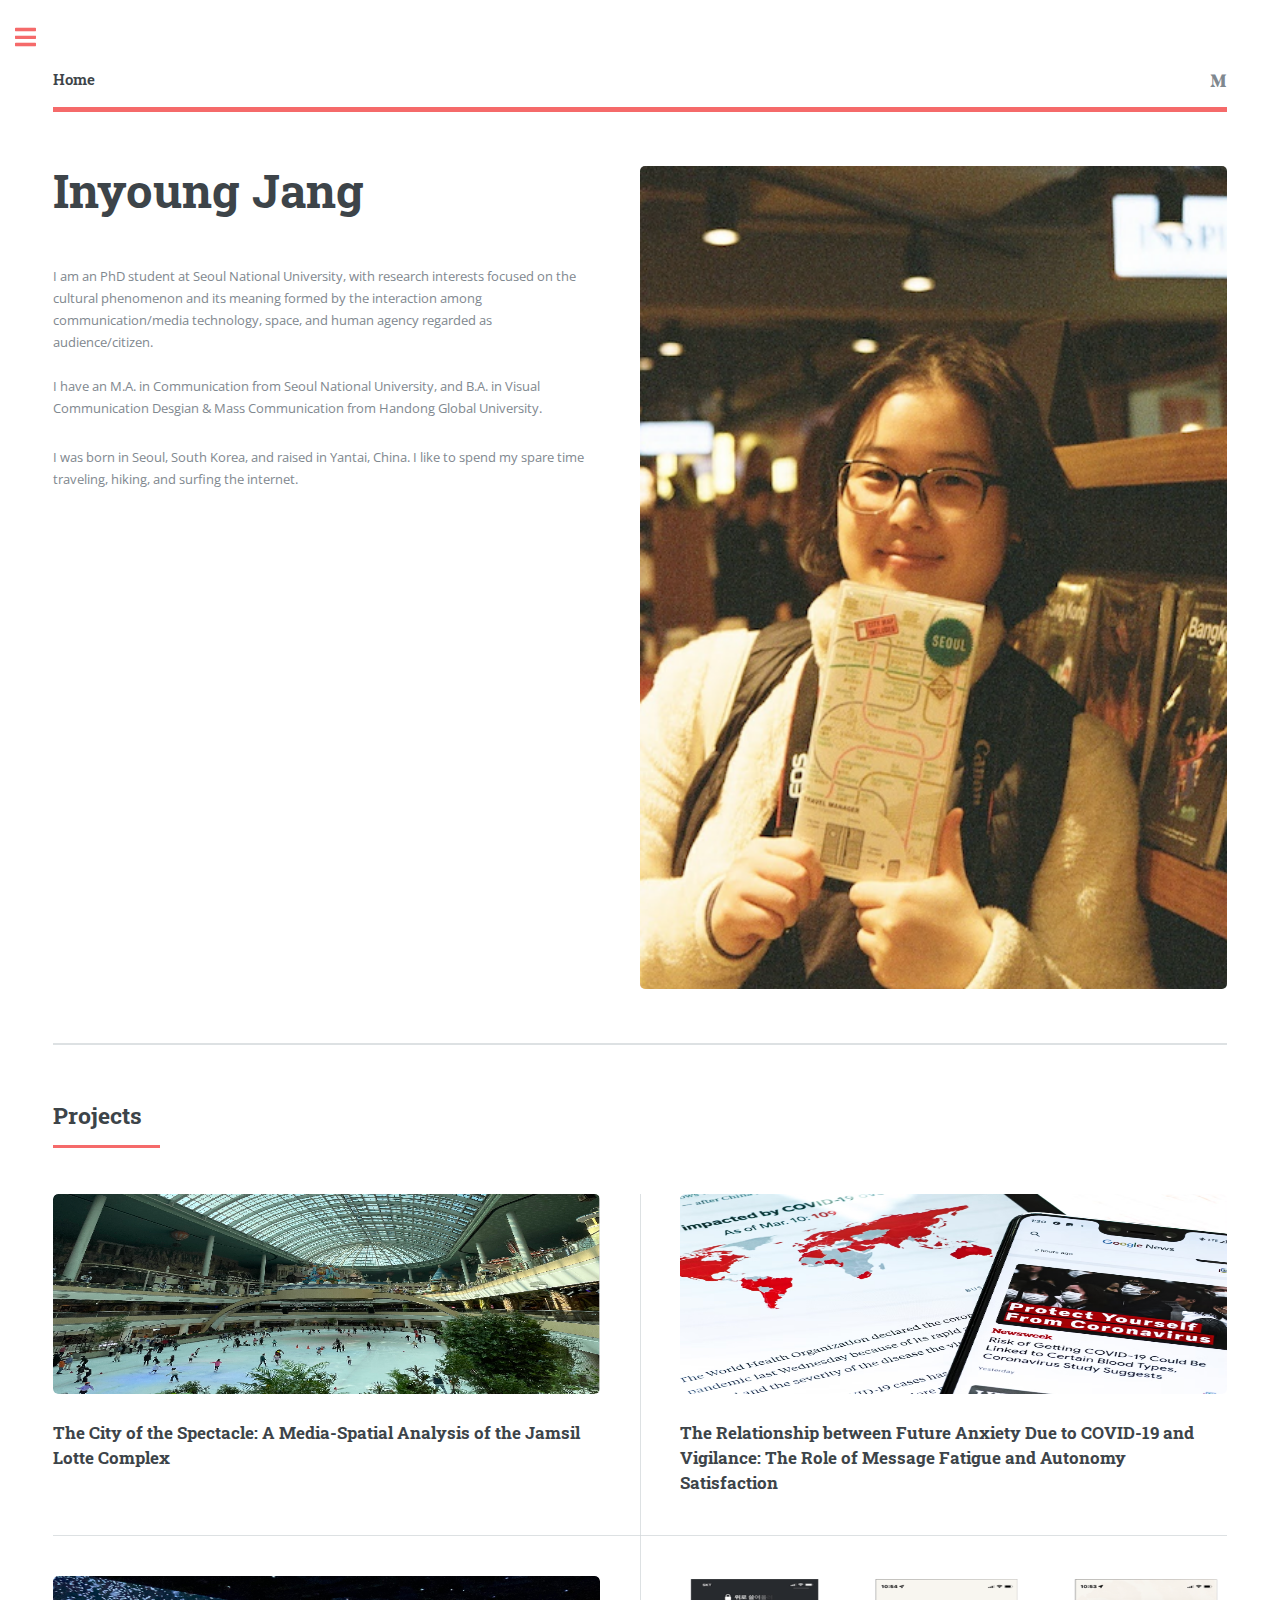
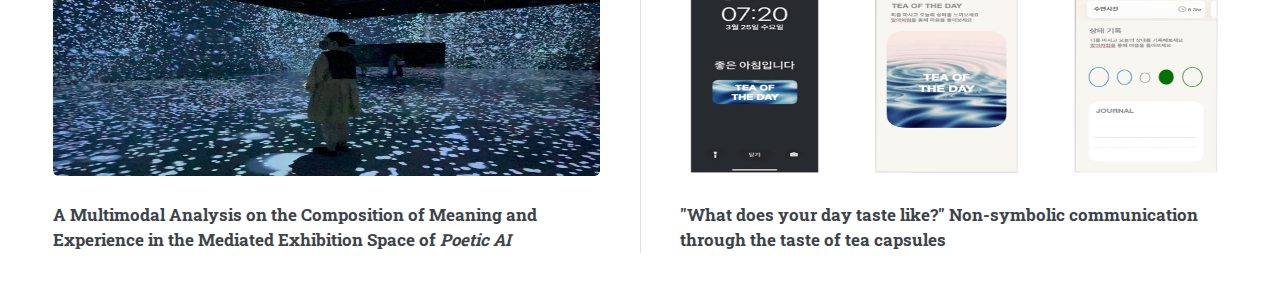
<file: index.html>
<!DOCTYPE HTML>
<!--
	Editorial by HTML5 UP
	html5up.net | @ajlkn
	Free for personal and commercial use under the CCA 3.0 license (html5up.net/license)
-->
<html>
	<head>
		<title>Inyoung Jang</title>
		<meta charset="utf-8" />
		<meta name="viewport" content="width=device-width, initial-scale=1, user-scalable=no" />
		<link rel="icon" href="img/icon-1.png"><link rel="stylesheet" href="assets/css/main.css" />
	</head>
	<body class="is-preload">

		<!-- Wrapper -->
			<div id="wrapper">

				<!-- Main -->
					<div id="main">
						<div class="inner">

							<!-- Header -->
								<header id="header">
									<a href="#" class="logo"><strong>Home</strong></a>
									<ul class="icons">
										<li><a href="#" class="icon brands fa-medium-m"><span class="label">Medium</span></a></li>
									</ul>
								</header>

							<!-- Banner -->
								<section id="banner">
									<div class="content">
										<header>
											<h1>Inyoung Jang<br />
											</h1>
										</header>
										<br>
										<p>I am an PhD student at Seoul National University, with research interests focused on the cultural phenomenon and its meaning formed by the interaction among communication/media technology, space, and human agency regarded as audience/citizen. 
										<br><br>
										I have an M.A. in Communication from Seoul National University, and B.A. in Visual Communication Desgian & Mass Communication from Handong Global University.</p>
										<p>I was born in Seoul, South Korea, and raised in Yantai, China. I like to spend my spare time traveling, hiking, and surfing the internet.</p>
										<ul class="actions">
										</ul>
									</div>
									<span class="image object">
										<img src="img/pic01.jpg" alt="profile" height="500" width="290"/>
									</span>
								</section>

							<!-- Section -->
								<section>
									<header class="major">
										<h2>Projects</h2>
									</header>
									<div class="posts">
										<article>
											<a href="projects.html#jamisl" class="image"><img src="img/pic09-1.jpg" alt="thesis" height="200" width="330"/></a>
											<h3>The City of the Spectacle: A Media-Spatial Analysis of the Jamsil Lotte Complex</h3>
										</article>
										<article>
											<a href="projects.html#covid" class="image"><img src="img/pic08-1.jpg" alt="fatigue" height="200" width="330"/></a>
											<h3>The Relationship between Future Anxiety Due to COVID-19 and Vigilance: The Role of Message Fatigue and Autonomy Satisfaction</h3>
										</article>
										<article>
											<a href="projects.html#ai" class="image"><img src="img/pic06-1.jpg" alt="exhibition" height="200" width="330"/></a>
											<h3>A Multimodal Analysis on the Composition of Meaning and Experience in the Mediated Exhibition Space of <i>Poetic AI</i></h3>
										</article>
										<article>
											<a href="projects.html#tea" class="image"><img src="img/pic08-2.jpg" alt="taste" height="200" width="330"/></a>
											<h3>"What does your day taste like?" Non-symbolic communication through the taste of tea capsules</h3>
										</article>
					
									</div>
								</section>

						</div>
					</div>

				<!-- Sidebar -->
					<div id="sidebar">
						<div class="inner">

							<!-- Menu -->
								<nav id="menu">
									<header class="major">
										<h2>Menu</h2>
									</header>
									<ul>
										<li><a href="index.html">Home</a></li>
										<li><a href="projects.html">Projects</a></li>
										<li><a href="files/Inyoung Jang_CV.pdf" target="_blank">CV</a></li>
									</ul>
								</nav>

							<!-- Section -->
								<section>
									<header class="major">
										<h2>Contact</h2>
									</header>
									<ul class="contact">
										<li class="icon solid fa-envelope"><a href="mailto:jiy1829@snu.ac.kr">jiy1829@snu.ac.kr</a></li>
										<li class="icon solid fa-home">508, Bldg.64<br />
										08826, 1 Gwanak-ro, Gwanak-gu<br /> 
										Seoul, South Korea</li>
									</ul>
								</section>

							<!-- Footer -->
								<footer id="footer">
									<p class="copyright">&copy; Inyoung Jang. All rights reserved. Design: <a href="https://html5up.net">HTML5 UP</a> Browser icon: <a href="https://www.flaticon.com/free-icons/idea">juicy_fish</a>.</p>								</footer>

						</div>
					</div>

			</div>

		<!-- Scripts -->
			<script src="assets/js/jquery.min.js"></script>
			<script src="assets/js/browser.min.js"></script>
			<script src="assets/js/breakpoints.min.js"></script>
			<script src="assets/js/util.js"></script>
			<script src="assets/js/main.js"></script>

	</body>
</html>
</file>
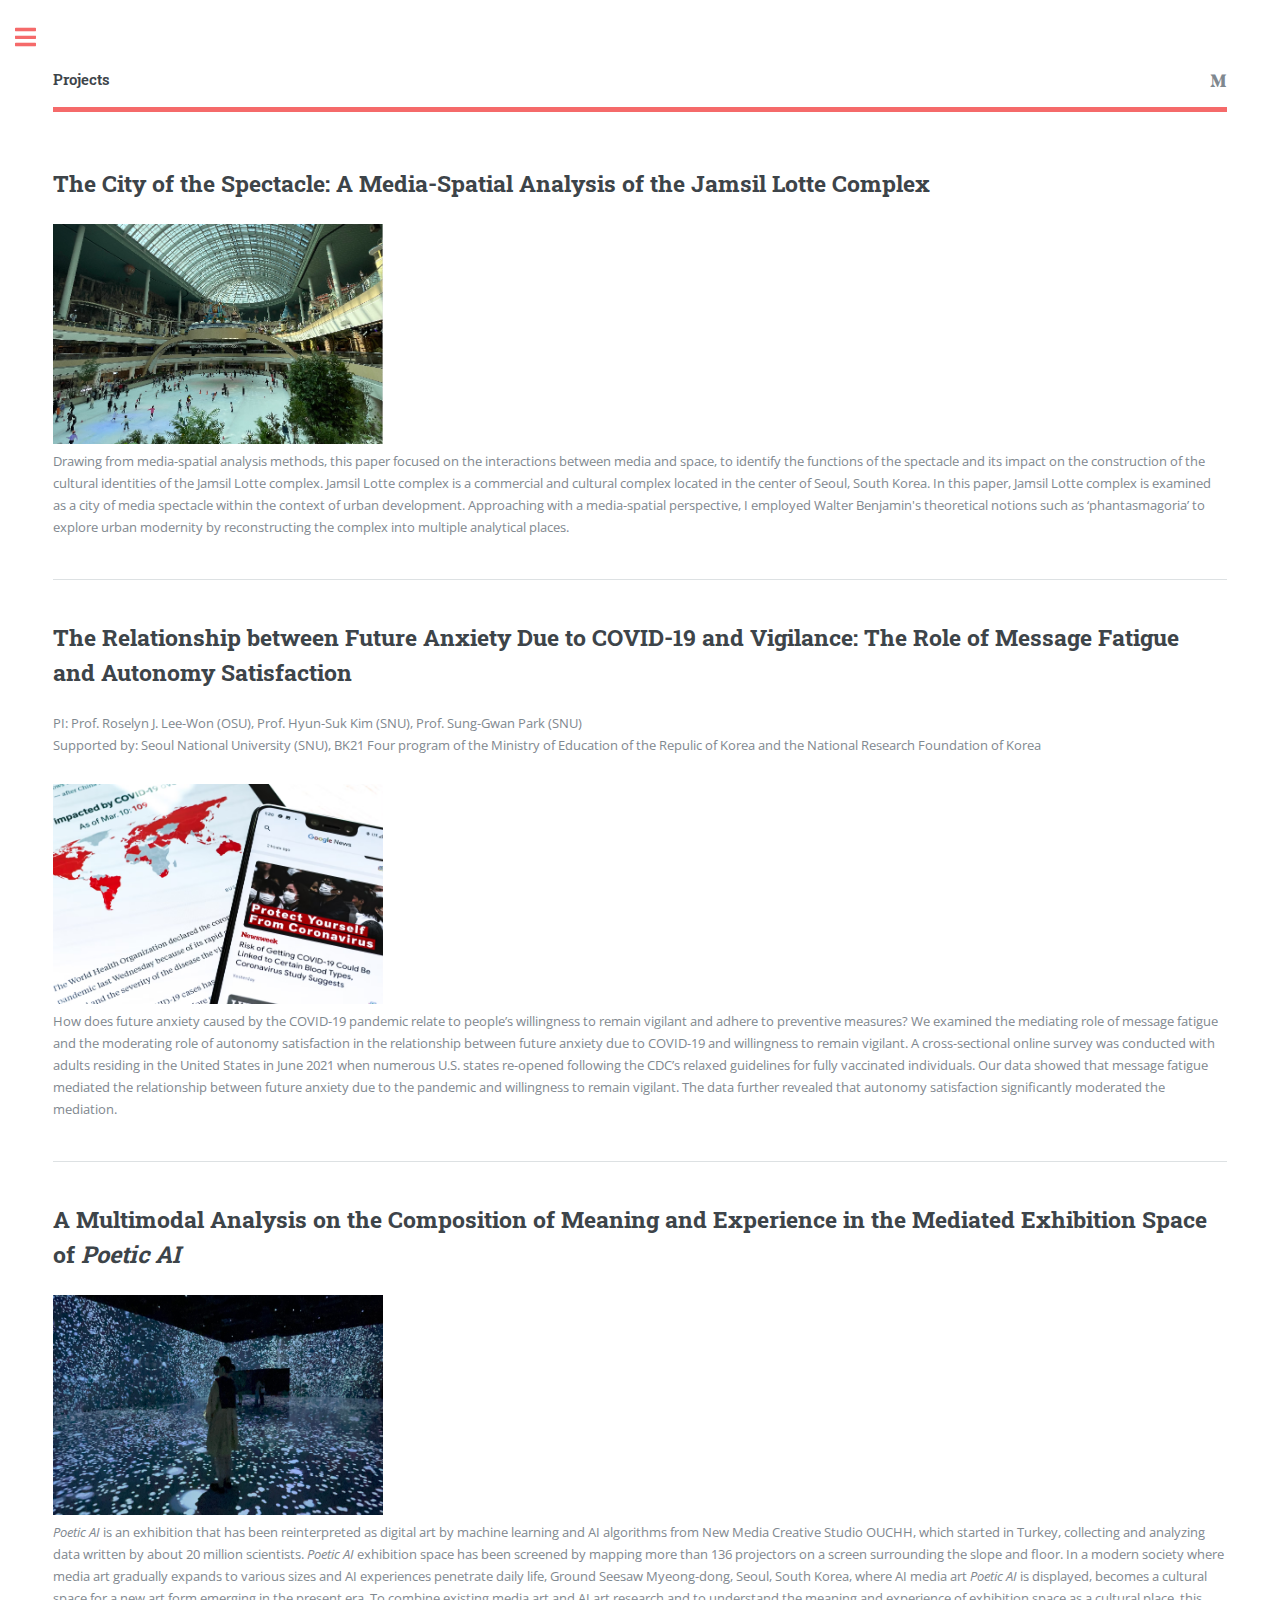
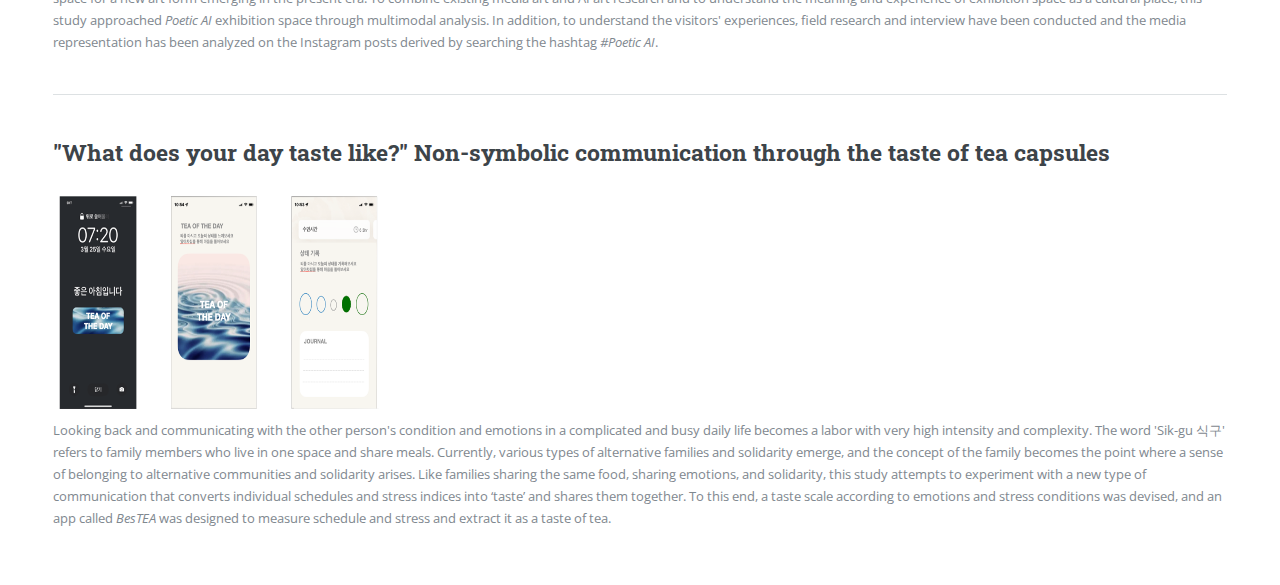
<file: projects.html>
<!DOCTYPE HTML>
<!--
	Editorial by HTML5 UP
	html5up.net | @ajlkn
	Free for personal and commercial use under the CCA 3.0 license (html5up.net/license)
-->
<html>
	<head>
		<title>Projects - Inyoung Jang</title>
		<meta charset="utf-8" />
		<meta name="viewport" content="width=device-width, initial-scale=1, user-scalable=no" />
		<link rel="icon" href="img/icon-1.png"><link rel="stylesheet" href="assets/css/main.css" />
	</head>
	<body class="is-preload">

		<!-- Wrapper -->
			<div id="wrapper">

				<!-- Main -->
					<div id="main">
						<div class="inner">

							<!-- Header -->
								<header id="header">
									<a href="#" class="logo"><strong>Projects</strong></a>
									<ul class="icons">
										<li><a href="#" class="icon brands fa-medium-m"><span class="label">Medium</span></a></li>
									</ul>
								</header>

							<!-- Content -->
								<section>

									<h2 id="jamsil">The City of the Spectacle: A Media-Spatial Analysis of the Jamsil Lotte Complex</h2>
									<img src="img/pic09-1.jpg" alt="thesis" height="220" width="330"/>
									<p>Drawing from media-spatial analysis methods, this paper focused on the interactions between media and space, to identify the functions of the spectacle and its impact on the construction of the cultural identities of the Jamsil Lotte complex. Jamsil Lotte complex is a commercial and cultural complex located in the center of Seoul, South Korea. In this paper, Jamsil Lotte complex is examined as a city of media spectacle within the context of urban development. Approaching with a media-spatial perspective, I employed Walter Benjamin's theoretical notions such as ‘phantasmagoria’ to explore urban modernity by reconstructing the complex into multiple analytical places.</p>
									<hr class="major" />

									<h2 id="covid"><a href="https://www.mdpi.com/1660-4601/19/3/1062" target="_blank">The Relationship between Future Anxiety Due to COVID-19 and Vigilance: The Role of Message Fatigue and Autonomy Satisfaction</a></h2>
									<p>PI: Prof. Roselyn J. Lee-Won (OSU), Prof. Hyun-Suk Kim (SNU), Prof. Sung-Gwan Park (SNU)
									<br>
									Supported by: Seoul National University (SNU), BK21 Four program of the Ministry of Education of the Repulic of Korea and the National Research Foundation of Korea</p>
									<img src="img/pic08-1.jpg" alt="fatigue" height="220" width="330"/>
									<p>How does future anxiety caused by the COVID-19 pandemic relate to people’s willingness to remain vigilant and adhere to preventive measures? We examined the mediating role of message fatigue and the moderating role of autonomy satisfaction in the relationship between future anxiety due to COVID-19 and willingness to remain vigilant. A cross-sectional online survey was conducted with adults residing in the United States in June 2021 when numerous U.S. states re-opened following the CDC’s relaxed guidelines for fully vaccinated individuals. Our data showed that message fatigue mediated the relationship between future anxiety due to the pandemic and willingness to remain vigilant. The data further revealed that autonomy satisfaction significantly moderated the mediation. </p>
									<hr class="major" />

									<h2 id="ai">A Multimodal Analysis on the Composition of Meaning and Experience in the Mediated Exhibition Space of <i>Poetic AI</i></h2>
									<img src="img/pic06-1.jpg" alt="exhibition" height="220" width="330"/>
									<p><i>Poetic AI </i> is an exhibition that has been reinterpreted as digital art by machine learning and AI algorithms from New Media Creative Studio OUCHH, which started in Turkey, collecting and analyzing data written by about 20 million scientists. <i>Poetic AI </i> exhibition space has been screened by mapping more than 136 projectors on a screen surrounding the slope and floor. In a modern society where media art gradually expands to various sizes and AI experiences penetrate daily life, Ground Seesaw Myeong-dong, Seoul, South Korea, where AI media art <i> Poetic AI </i> is displayed, becomes a cultural space for a new art form emerging in the present era. To combine existing media art and AI art research and to understand the meaning and experience of exhibition space as a cultural place, this study approached <i>Poetic AI</i> exhibition space through multimodal analysis. In addition, to understand the visitors' experiences, field research and interview have been conducted and the media representation has been analyzed on the Instagram posts derived by searching the hashtag <i>#Poetic AI</i>.</p>
									<hr class="major" />

									<h2 id="tea">"What does your day taste like?" Non-symbolic communication through the taste of tea capsules</h2>
									<img src="img/pic08-2.jpg" alt="taste" height="220" width="330"/>
									<p>Looking back and communicating with the other person's condition and emotions in a complicated and busy daily life becomes a labor with very high intensity and complexity. The word 'Sik-gu 식구' refers to family members who live in one space and share meals. Currently, various types of alternative families and solidarity emerge, and the concept of the family becomes the point where a sense of belonging to alternative communities and solidarity arises. Like families sharing the same food, sharing emotions, and solidarity, this study attempts to experiment with a new type of communication that converts individual schedules and stress indices into ‘taste’ and shares them together. To this end, a taste scale according to emotions and stress conditions was devised, and an app called <i>BesTEA</i> was designed to measure schedule and stress and extract it as a taste of tea.</p>

								</section>

						</div>
					</div>

				<!-- Sidebar -->
					<div id="sidebar">
						<div class="inner">

							<!-- Menu -->
								<nav id="menu">
									<header class="major">
										<h2>Menu</h2>
									</header>
									<ul>
										<li><a href="index.html">Home</a></li>
										<li><a href="projects.html">Projects</a></li>
										<li><a href="files/Inyoung Jang_CV.pdf" target="_blank">CV</a></li>
									</ul>
								</nav>

							<!-- Section -->
								<section>
									<header class="major">
										<h2>Contact</h2>
									</header>
									<ul class="contact">
										<li class="icon solid fa-envelope"><a href="#">jiy1829@snu.ac.kr</a></li>
										<li class="icon solid fa-home">508, Bldg.64<br />
										08826, 1 Gwanak-ro, Gwanak-gu<br /> 
										Seoul, South Korea</li>
									</ul>
								</section>

							<!-- Footer -->
								<footer id="footer">
									<p class="copyright">&copy; Inyoung Jang. All rights reserved. Design: <a href="https://html5up.net">HTML5 UP</a> Browser icon: <a href="https://www.flaticon.com/free-icons/idea">juicy_fish</a>.</p>
								</footer>

						</div>
					</div>

			</div>

		<!-- Scripts -->
			<script src="assets/js/jquery.min.js"></script>
			<script src="assets/js/browser.min.js"></script>
			<script src="assets/js/breakpoints.min.js"></script>
			<script src="assets/js/util.js"></script>
			<script src="assets/js/main.js"></script>

	</body>
</html>
</file>
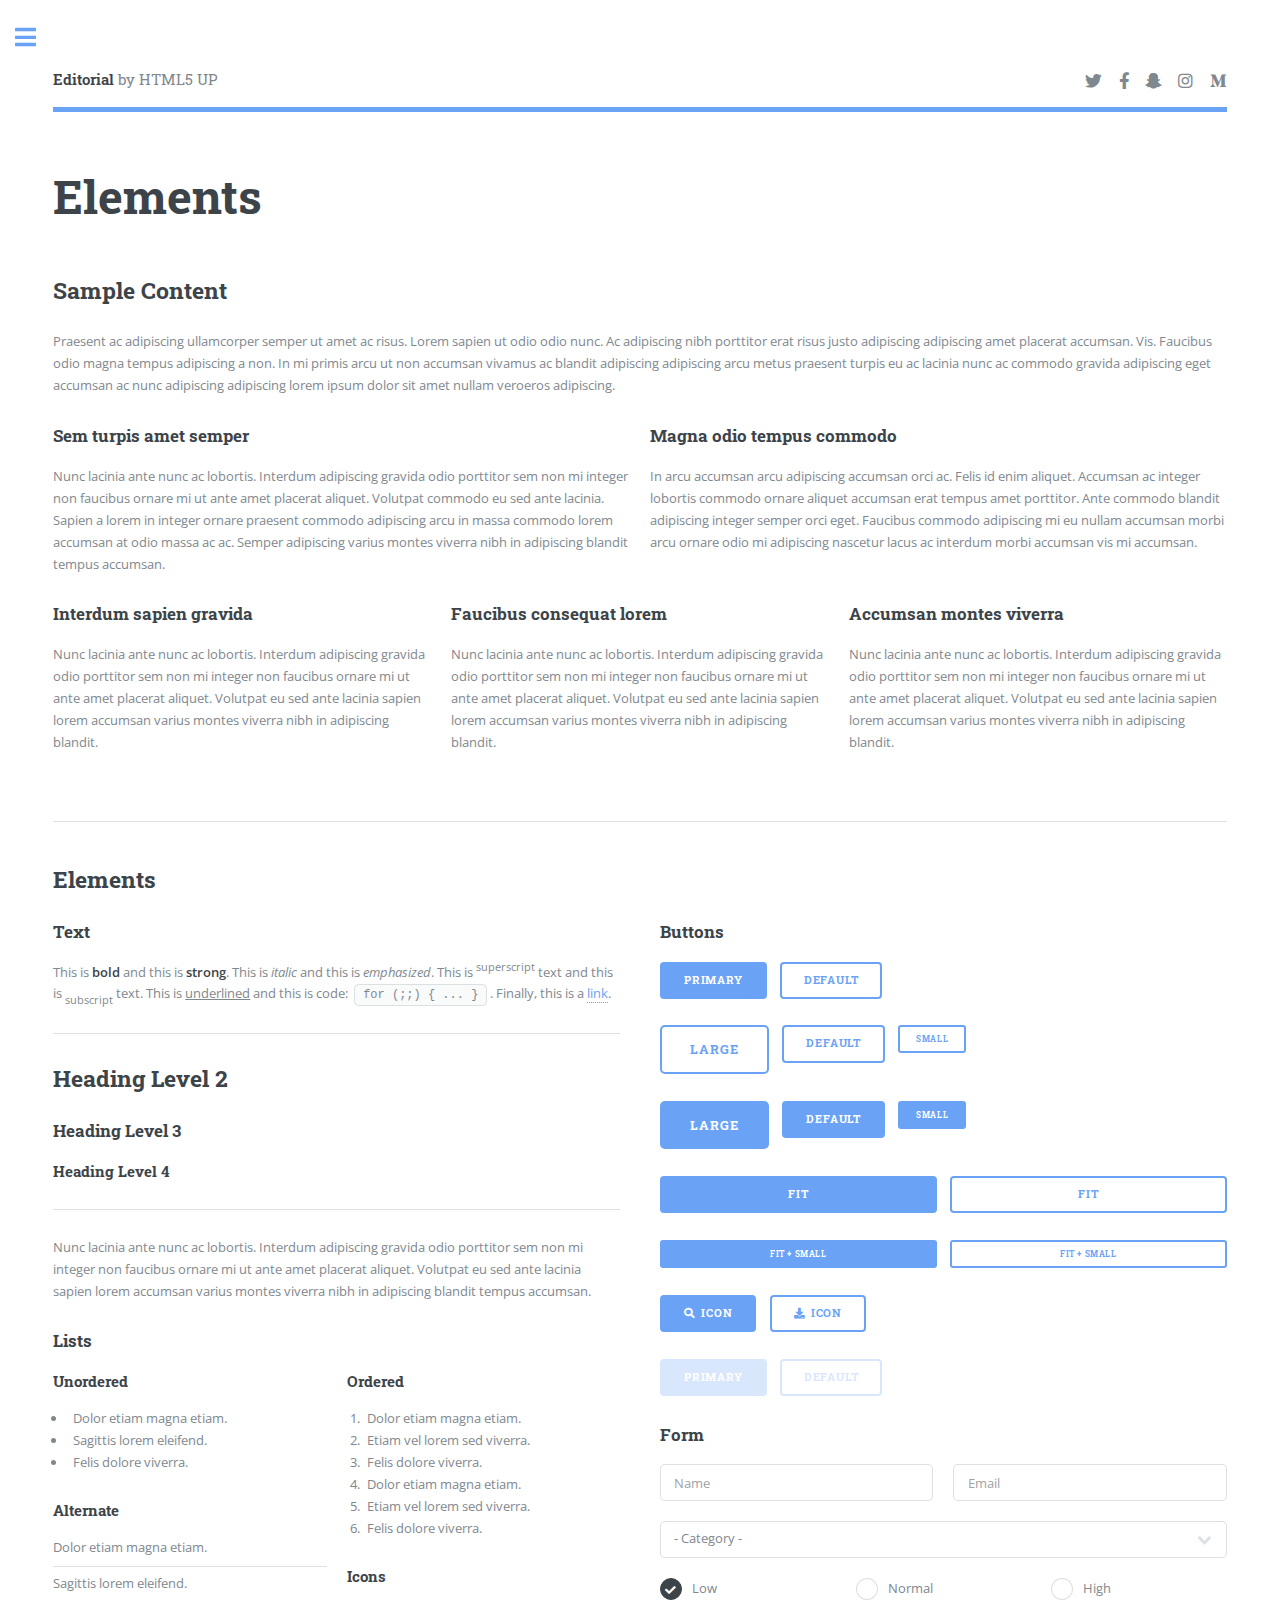
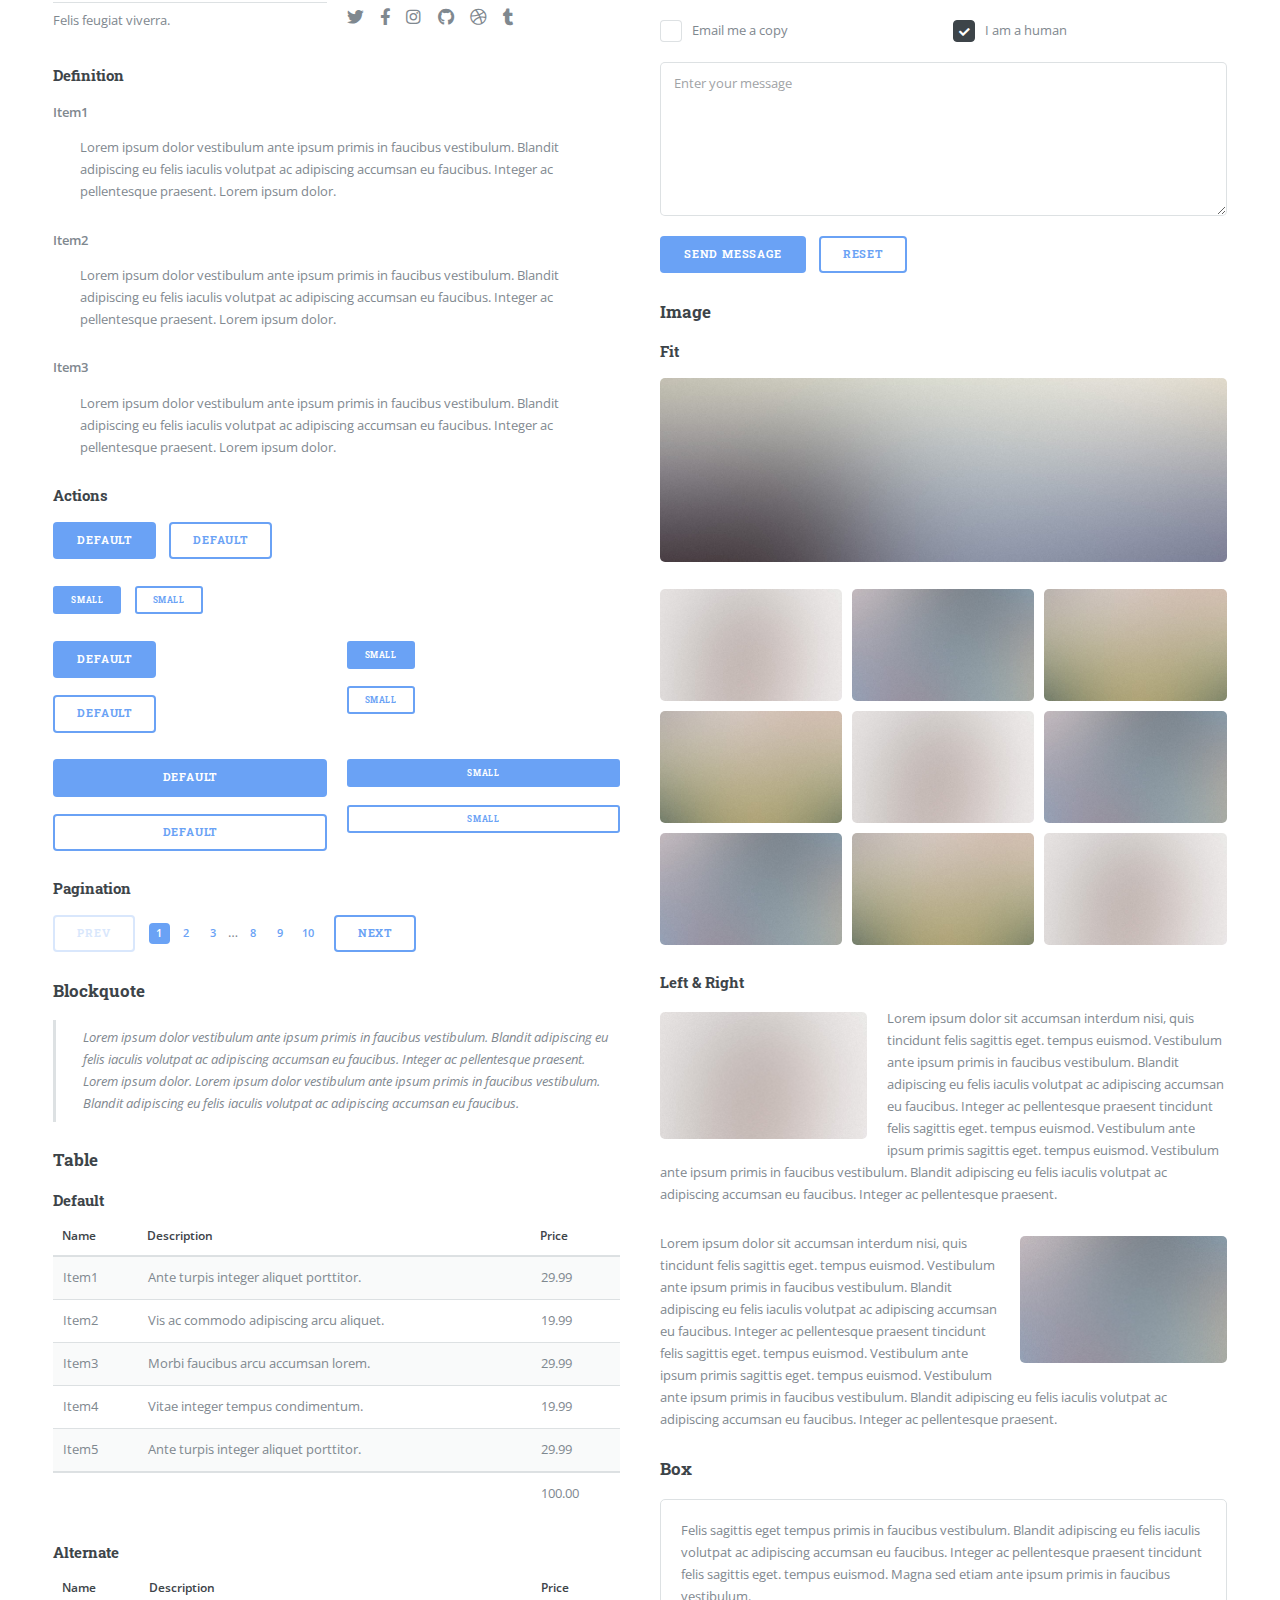
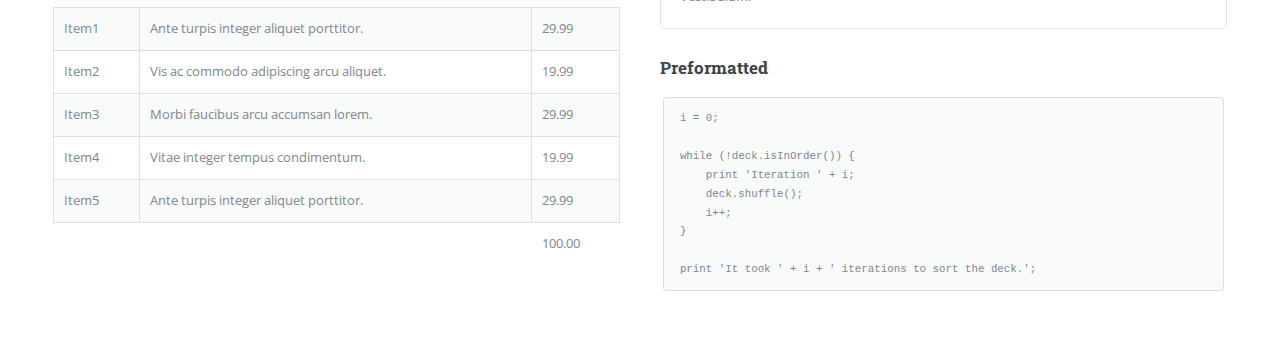
<file: html5up-editorial/elements.html>
<!DOCTYPE HTML>
<!--
	Editorial by HTML5 UP
	html5up.net | @ajlkn
	Free for personal and commercial use under the CCA 3.0 license (html5up.net/license)
-->
<html>
	<head>
		<title>Elements - Editorial by HTML5 UP</title>
		<meta charset="utf-8" />
		<meta name="viewport" content="width=device-width, initial-scale=1, user-scalable=no" />
		<link rel="stylesheet" href="assets/css/main.css" />
	</head>
	<body class="is-preload">

		<!-- Wrapper -->
			<div id="wrapper">

				<!-- Main -->
					<div id="main">
						<div class="inner">

							<!-- Header -->
								<header id="header">
									<a href="index.html" class="logo"><strong>Editorial</strong> by HTML5 UP</a>
									<ul class="icons">
										<li><a href="#" class="icon brands fa-twitter"><span class="label">Twitter</span></a></li>
										<li><a href="#" class="icon brands fa-facebook-f"><span class="label">Facebook</span></a></li>
										<li><a href="#" class="icon brands fa-snapchat-ghost"><span class="label">Snapchat</span></a></li>
										<li><a href="#" class="icon brands fa-instagram"><span class="label">Instagram</span></a></li>
										<li><a href="#" class="icon brands fa-medium-m"><span class="label">Medium</span></a></li>
									</ul>
								</header>

							<!-- Content -->
								<section>
									<header class="main">
										<h1>Elements</h1>
									</header>

									<!-- Content -->
										<h2 id="content">Sample Content</h2>
										<p>Praesent ac adipiscing ullamcorper semper ut amet ac risus. Lorem sapien ut odio odio nunc. Ac adipiscing nibh porttitor erat risus justo adipiscing adipiscing amet placerat accumsan. Vis. Faucibus odio magna tempus adipiscing a non. In mi primis arcu ut non accumsan vivamus ac blandit adipiscing adipiscing arcu metus praesent turpis eu ac lacinia nunc ac commodo gravida adipiscing eget accumsan ac nunc adipiscing adipiscing lorem ipsum dolor sit amet nullam veroeros adipiscing.</p>
										<div class="row">
											<div class="col-6 col-12-small">
												<h3>Sem turpis amet semper</h3>
												<p>Nunc lacinia ante nunc ac lobortis. Interdum adipiscing gravida odio porttitor sem non mi integer non faucibus ornare mi ut ante amet placerat aliquet. Volutpat commodo eu sed ante lacinia. Sapien a lorem in integer ornare praesent commodo adipiscing arcu in massa commodo lorem accumsan at odio massa ac ac. Semper adipiscing varius montes viverra nibh in adipiscing blandit tempus accumsan.</p>
											</div>
											<div class="col-6 col-12-small">
												<h3>Magna odio tempus commodo</h3>
												<p>In arcu accumsan arcu adipiscing accumsan orci ac. Felis id enim aliquet. Accumsan ac integer lobortis commodo ornare aliquet accumsan erat tempus amet porttitor. Ante commodo blandit adipiscing integer semper orci eget. Faucibus commodo adipiscing mi eu nullam accumsan morbi arcu ornare odio mi adipiscing nascetur lacus ac interdum morbi accumsan vis mi accumsan.</p>
											</div>
											<!-- Break -->
											<div class="col-4 col-12-medium">
												<h3>Interdum sapien gravida</h3>
												<p>Nunc lacinia ante nunc ac lobortis. Interdum adipiscing gravida odio porttitor sem non mi integer non faucibus ornare mi ut ante amet placerat aliquet. Volutpat eu sed ante lacinia sapien lorem accumsan varius montes viverra nibh in adipiscing blandit.</p>
											</div>
											<div class="col-4 col-12-medium">
												<h3>Faucibus consequat lorem</h3>
												<p>Nunc lacinia ante nunc ac lobortis. Interdum adipiscing gravida odio porttitor sem non mi integer non faucibus ornare mi ut ante amet placerat aliquet. Volutpat eu sed ante lacinia sapien lorem accumsan varius montes viverra nibh in adipiscing blandit.</p>
											</div>
											<div class="col-4 col-12-medium">
												<h3>Accumsan montes viverra</h3>
												<p>Nunc lacinia ante nunc ac lobortis. Interdum adipiscing gravida odio porttitor sem non mi integer non faucibus ornare mi ut ante amet placerat aliquet. Volutpat eu sed ante lacinia sapien lorem accumsan varius montes viverra nibh in adipiscing blandit.</p>
											</div>
										</div>

									<hr class="major" />

									<!-- Elements -->
										<h2 id="elements">Elements</h2>
										<div class="row gtr-200">
											<div class="col-6 col-12-medium">

												<!-- Text stuff -->
													<h3>Text</h3>
													<p>This is <b>bold</b> and this is <strong>strong</strong>. This is <i>italic</i> and this is <em>emphasized</em>.
													This is <sup>superscript</sup> text and this is <sub>subscript</sub> text.
													This is <u>underlined</u> and this is code: <code>for (;;) { ... }</code>.
													Finally, this is a <a href="#">link</a>.</p>
													<hr />
													<h2>Heading Level 2</h2>
													<h3>Heading Level 3</h3>
													<h4>Heading Level 4</h4>
													<hr />
													<p>Nunc lacinia ante nunc ac lobortis. Interdum adipiscing gravida odio porttitor sem non mi integer non faucibus ornare mi ut ante amet placerat aliquet. Volutpat eu sed ante lacinia sapien lorem accumsan varius montes viverra nibh in adipiscing blandit tempus accumsan.</p>

												<!-- Lists -->
													<h3>Lists</h3>
													<div class="row">
														<div class="col-6 col-12-small">

															<h4>Unordered</h4>
															<ul>
																<li>Dolor etiam magna etiam.</li>
																<li>Sagittis lorem eleifend.</li>
																<li>Felis dolore viverra.</li>
															</ul>

															<h4>Alternate</h4>
															<ul class="alt">
																<li>Dolor etiam magna etiam.</li>
																<li>Sagittis lorem eleifend.</li>
																<li>Felis feugiat viverra.</li>
															</ul>

														</div>
														<div class="col-6 col-12-small">

															<h4>Ordered</h4>
															<ol>
																<li>Dolor etiam magna etiam.</li>
																<li>Etiam vel lorem sed viverra.</li>
																<li>Felis dolore viverra.</li>
																<li>Dolor etiam magna etiam.</li>
																<li>Etiam vel lorem sed viverra.</li>
																<li>Felis dolore viverra.</li>
															</ol>

															<h4>Icons</h4>
															<ul class="icons">
																<li><a href="#" class="icon brands fa-twitter"><span class="label">Twitter</span></a></li>
																<li><a href="#" class="icon brands fa-facebook-f"><span class="label">Facebook</span></a></li>
																<li><a href="#" class="icon brands fa-instagram"><span class="label">Instagram</span></a></li>
																<li><a href="#" class="icon brands fa-github"><span class="label">Github</span></a></li>
																<li><a href="#" class="icon brands fa-dribbble"><span class="label">Dribbble</span></a></li>
																<li><a href="#" class="icon brands fa-tumblr"><span class="label">Tumblr</span></a></li>
															</ul>

														</div>
													</div>
													<h4>Definition</h4>
													<dl>
														<dt>Item1</dt>
														<dd>
															<p>Lorem ipsum dolor vestibulum ante ipsum primis in faucibus vestibulum. Blandit adipiscing eu felis iaculis volutpat ac adipiscing accumsan eu faucibus. Integer ac pellentesque praesent. Lorem ipsum dolor.</p>
														</dd>
														<dt>Item2</dt>
														<dd>
															<p>Lorem ipsum dolor vestibulum ante ipsum primis in faucibus vestibulum. Blandit adipiscing eu felis iaculis volutpat ac adipiscing accumsan eu faucibus. Integer ac pellentesque praesent. Lorem ipsum dolor.</p>
														</dd>
														<dt>Item3</dt>
														<dd>
															<p>Lorem ipsum dolor vestibulum ante ipsum primis in faucibus vestibulum. Blandit adipiscing eu felis iaculis volutpat ac adipiscing accumsan eu faucibus. Integer ac pellentesque praesent. Lorem ipsum dolor.</p>
														</dd>
													</dl>

													<h4>Actions</h4>
													<ul class="actions">
														<li><a href="#" class="button primary">Default</a></li>
														<li><a href="#" class="button">Default</a></li>
													</ul>
													<ul class="actions small">
														<li><a href="#" class="button primary small">Small</a></li>
														<li><a href="#" class="button small">Small</a></li>
													</ul>
													<div class="row">
														<div class="col-6 col-12-small">
															<ul class="actions stacked">
																<li><a href="#" class="button primary">Default</a></li>
																<li><a href="#" class="button">Default</a></li>
															</ul>
														</div>
														<div class="col-6 col-12-small">
															<ul class="actions stacked">
																<li><a href="#" class="button primary small">Small</a></li>
																<li><a href="#" class="button small">Small</a></li>
															</ul>
														</div>
														<div class="col-6 col-12-small">
															<ul class="actions stacked">
																<li><a href="#" class="button primary fit">Default</a></li>
																<li><a href="#" class="button fit">Default</a></li>
															</ul>
														</div>
														<div class="col-6 col-12-small">
															<ul class="actions stacked">
																<li><a href="#" class="button primary small fit">Small</a></li>
																<li><a href="#" class="button small fit">Small</a></li>
															</ul>
														</div>
													</div>

													<h4>Pagination</h4>
													<ul class="pagination">
														<li><span class="button disabled">Prev</span></li>
														<li><a href="#" class="page active">1</a></li>
														<li><a href="#" class="page">2</a></li>
														<li><a href="#" class="page">3</a></li>
														<li><span>&hellip;</span></li>
														<li><a href="#" class="page">8</a></li>
														<li><a href="#" class="page">9</a></li>
														<li><a href="#" class="page">10</a></li>
														<li><a href="#" class="button">Next</a></li>
													</ul>

												<!-- Blockquote -->
													<h3>Blockquote</h3>
													<blockquote>Lorem ipsum dolor vestibulum ante ipsum primis in faucibus vestibulum. Blandit adipiscing eu felis iaculis volutpat ac adipiscing accumsan eu faucibus. Integer ac pellentesque praesent. Lorem ipsum dolor. Lorem ipsum dolor vestibulum ante ipsum primis in faucibus vestibulum. Blandit adipiscing eu felis iaculis volutpat ac adipiscing accumsan eu faucibus.</blockquote>

												<!-- Table -->
													<h3>Table</h3>

													<h4>Default</h4>
													<div class="table-wrapper">
														<table>
															<thead>
																<tr>
																	<th>Name</th>
																	<th>Description</th>
																	<th>Price</th>
																</tr>
															</thead>
															<tbody>
																<tr>
																	<td>Item1</td>
																	<td>Ante turpis integer aliquet porttitor.</td>
																	<td>29.99</td>
																</tr>
																<tr>
																	<td>Item2</td>
																	<td>Vis ac commodo adipiscing arcu aliquet.</td>
																	<td>19.99</td>
																</tr>
																<tr>
																	<td>Item3</td>
																	<td> Morbi faucibus arcu accumsan lorem.</td>
																	<td>29.99</td>
																</tr>
																<tr>
																	<td>Item4</td>
																	<td>Vitae integer tempus condimentum.</td>
																	<td>19.99</td>
																</tr>
																<tr>
																	<td>Item5</td>
																	<td>Ante turpis integer aliquet porttitor.</td>
																	<td>29.99</td>
																</tr>
															</tbody>
															<tfoot>
																<tr>
																	<td colspan="2"></td>
																	<td>100.00</td>
																</tr>
															</tfoot>
														</table>
													</div>

													<h4>Alternate</h4>
													<div class="table-wrapper">
														<table class="alt">
															<thead>
																<tr>
																	<th>Name</th>
																	<th>Description</th>
																	<th>Price</th>
																</tr>
															</thead>
															<tbody>
																<tr>
																	<td>Item1</td>
																	<td>Ante turpis integer aliquet porttitor.</td>
																	<td>29.99</td>
																</tr>
																<tr>
																	<td>Item2</td>
																	<td>Vis ac commodo adipiscing arcu aliquet.</td>
																	<td>19.99</td>
																</tr>
																<tr>
																	<td>Item3</td>
																	<td> Morbi faucibus arcu accumsan lorem.</td>
																	<td>29.99</td>
																</tr>
																<tr>
																	<td>Item4</td>
																	<td>Vitae integer tempus condimentum.</td>
																	<td>19.99</td>
																</tr>
																<tr>
																	<td>Item5</td>
																	<td>Ante turpis integer aliquet porttitor.</td>
																	<td>29.99</td>
																</tr>
															</tbody>
															<tfoot>
																<tr>
																	<td colspan="2"></td>
																	<td>100.00</td>
																</tr>
															</tfoot>
														</table>
													</div>

											</div>
											<div class="col-6 col-12-medium">

												<!-- Buttons -->
													<h3>Buttons</h3>
													<ul class="actions">
														<li><a href="#" class="button primary">Primary</a></li>
														<li><a href="#" class="button">Default</a></li>
													</ul>
													<ul class="actions">
														<li><a href="#" class="button large">Large</a></li>
														<li><a href="#" class="button">Default</a></li>
														<li><a href="#" class="button small">Small</a></li>
													</ul>
													<ul class="actions">
														<li><a href="#" class="button primary large">Large</a></li>
														<li><a href="#" class="button primary">Default</a></li>
														<li><a href="#" class="button primary small">Small</a></li>
													</ul>
													<ul class="actions fit">
														<li><a href="#" class="button primary fit">Fit</a></li>
														<li><a href="#" class="button fit">Fit</a></li>
													</ul>
													<ul class="actions fit small">
														<li><a href="#" class="button primary fit small">Fit + Small</a></li>
														<li><a href="#" class="button fit small">Fit + Small</a></li>
													</ul>
													<ul class="actions">
														<li><a href="#" class="button primary icon solid fa-search">Icon</a></li>
														<li><a href="#" class="button icon solid fa-download">Icon</a></li>
													</ul>
													<ul class="actions">
														<li><span class="button primary disabled">Primary</span></li>
														<li><span class="button disabled">Default</span></li>
													</ul>

												<!-- Form -->
													<h3>Form</h3>

													<form method="post" action="#">
														<div class="row gtr-uniform">
															<div class="col-6 col-12-xsmall">
																<input type="text" name="demo-name" id="demo-name" value="" placeholder="Name" />
															</div>
															<div class="col-6 col-12-xsmall">
																<input type="email" name="demo-email" id="demo-email" value="" placeholder="Email" />
															</div>
															<!-- Break -->
															<div class="col-12">
																<select name="demo-category" id="demo-category">
																	<option value="">- Category -</option>
																	<option value="1">Manufacturing</option>
																	<option value="1">Shipping</option>
																	<option value="1">Administration</option>
																	<option value="1">Human Resources</option>
																</select>
															</div>
															<!-- Break -->
															<div class="col-4 col-12-small">
																<input type="radio" id="demo-priority-low" name="demo-priority" checked>
																<label for="demo-priority-low">Low</label>
															</div>
															<div class="col-4 col-12-small">
																<input type="radio" id="demo-priority-normal" name="demo-priority">
																<label for="demo-priority-normal">Normal</label>
															</div>
															<div class="col-4 col-12-small">
																<input type="radio" id="demo-priority-high" name="demo-priority">
																<label for="demo-priority-high">High</label>
															</div>
															<!-- Break -->
															<div class="col-6 col-12-small">
																<input type="checkbox" id="demo-copy" name="demo-copy">
																<label for="demo-copy">Email me a copy</label>
															</div>
															<div class="col-6 col-12-small">
																<input type="checkbox" id="demo-human" name="demo-human" checked>
																<label for="demo-human">I am a human</label>
															</div>
															<!-- Break -->
															<div class="col-12">
																<textarea name="demo-message" id="demo-message" placeholder="Enter your message" rows="6"></textarea>
															</div>
															<!-- Break -->
															<div class="col-12">
																<ul class="actions">
																	<li><input type="submit" value="Send Message" class="primary" /></li>
																	<li><input type="reset" value="Reset" /></li>
																</ul>
															</div>
														</div>
													</form>

												<!-- Image -->
													<h3>Image</h3>

													<h4>Fit</h4>
													<span class="image fit"><img src="images/pic11.jpg" alt="" /></span>
													<div class="box alt">
														<div class="row gtr-50 gtr-uniform">
															<div class="col-4"><span class="image fit"><img src="images/pic01.jpg" alt="" /></span></div>
															<div class="col-4"><span class="image fit"><img src="images/pic02.jpg" alt="" /></span></div>
															<div class="col-4"><span class="image fit"><img src="images/pic03.jpg" alt="" /></span></div>
															<!-- Break -->
															<div class="col-4"><span class="image fit"><img src="images/pic03.jpg" alt="" /></span></div>
															<div class="col-4"><span class="image fit"><img src="images/pic01.jpg" alt="" /></span></div>
															<div class="col-4"><span class="image fit"><img src="images/pic02.jpg" alt="" /></span></div>
															<!-- Break -->
															<div class="col-4"><span class="image fit"><img src="images/pic02.jpg" alt="" /></span></div>
															<div class="col-4"><span class="image fit"><img src="images/pic03.jpg" alt="" /></span></div>
															<div class="col-4"><span class="image fit"><img src="images/pic01.jpg" alt="" /></span></div>
														</div>
													</div>

													<h4>Left &amp; Right</h4>
													<p><span class="image left"><img src="images/pic01.jpg" alt="" /></span>Lorem ipsum dolor sit accumsan interdum nisi, quis tincidunt felis sagittis eget. tempus euismod. Vestibulum ante ipsum primis in faucibus vestibulum. Blandit adipiscing eu felis iaculis volutpat ac adipiscing accumsan eu faucibus. Integer ac pellentesque praesent tincidunt felis sagittis eget. tempus euismod. Vestibulum ante ipsum primis sagittis eget. tempus euismod. Vestibulum ante ipsum primis in faucibus vestibulum. Blandit adipiscing eu felis iaculis volutpat ac adipiscing accumsan eu faucibus. Integer ac pellentesque praesent.</p>
													<p><span class="image right"><img src="images/pic02.jpg" alt="" /></span>Lorem ipsum dolor sit accumsan interdum nisi, quis tincidunt felis sagittis eget. tempus euismod. Vestibulum ante ipsum primis in faucibus vestibulum. Blandit adipiscing eu felis iaculis volutpat ac adipiscing accumsan eu faucibus. Integer ac pellentesque praesent tincidunt felis sagittis eget. tempus euismod. Vestibulum ante ipsum primis sagittis eget. tempus euismod. Vestibulum ante ipsum primis in faucibus vestibulum. Blandit adipiscing eu felis iaculis volutpat ac adipiscing accumsan eu faucibus. Integer ac pellentesque praesent.</p>

												<!-- Box -->
													<h3>Box</h3>
													<div class="box">
														<p>Felis sagittis eget tempus primis in faucibus vestibulum. Blandit adipiscing eu felis iaculis volutpat ac adipiscing accumsan eu faucibus. Integer ac pellentesque praesent tincidunt felis sagittis eget. tempus euismod. Magna sed etiam ante ipsum primis in faucibus vestibulum.</p>
													</div>

												<!-- Preformatted Code -->
													<h3>Preformatted</h3>
													<pre><code>i = 0;

while (!deck.isInOrder()) {
    print 'Iteration ' + i;
    deck.shuffle();
    i++;
}

print 'It took ' + i + ' iterations to sort the deck.';
</code></pre>

											</div>
										</div>

								</section>

						</div>
					</div>

				<!-- Sidebar -->
					<div id="sidebar">
						<div class="inner">

							<!-- Search -->
								<section id="search" class="alt">
									<form method="post" action="#">
										<input type="text" name="query" id="query" placeholder="Search" />
									</form>
								</section>

							<!-- Menu -->
								<nav id="menu">
									<header class="major">
										<h2>Menu</h2>
									</header>
									<ul>
										<li><a href="index.html">Homepage</a></li>
										<li><a href="generic.html">Generic</a></li>
										<li><a href="elements.html">Elements</a></li>
										<li>
											<span class="opener">Submenu</span>
											<ul>
												<li><a href="#">Lorem Dolor</a></li>
												<li><a href="#">Ipsum Adipiscing</a></li>
												<li><a href="#">Tempus Magna</a></li>
												<li><a href="#">Feugiat Veroeros</a></li>
											</ul>
										</li>
										<li><a href="#">Etiam Dolore</a></li>
										<li><a href="#">Adipiscing</a></li>
										<li>
											<span class="opener">Another Submenu</span>
											<ul>
												<li><a href="#">Lorem Dolor</a></li>
												<li><a href="#">Ipsum Adipiscing</a></li>
												<li><a href="#">Tempus Magna</a></li>
												<li><a href="#">Feugiat Veroeros</a></li>
											</ul>
										</li>
										<li><a href="#">Maximus Erat</a></li>
										<li><a href="#">Sapien Mauris</a></li>
										<li><a href="#">Amet Lacinia</a></li>
									</ul>
								</nav>

							<!-- Section -->
								<section>
									<header class="major">
										<h2>Ante interdum</h2>
									</header>
									<div class="mini-posts">
										<article>
											<a href="#" class="image"><img src="images/pic07.jpg" alt="" /></a>
											<p>Aenean ornare velit lacus, ac varius enim lorem ullamcorper dolore aliquam.</p>
										</article>
										<article>
											<a href="#" class="image"><img src="images/pic08.jpg" alt="" /></a>
											<p>Aenean ornare velit lacus, ac varius enim lorem ullamcorper dolore aliquam.</p>
										</article>
										<article>
											<a href="#" class="image"><img src="images/pic09.jpg" alt="" /></a>
											<p>Aenean ornare velit lacus, ac varius enim lorem ullamcorper dolore aliquam.</p>
										</article>
									</div>
									<ul class="actions">
										<li><a href="#" class="button">More</a></li>
									</ul>
								</section>

							<!-- Section -->
								<section>
									<header class="major">
										<h2>Get in touch</h2>
									</header>
									<p>Sed varius enim lorem ullamcorper dolore aliquam aenean ornare velit lacus, ac varius enim lorem ullamcorper dolore. Proin sed aliquam facilisis ante interdum. Sed nulla amet lorem feugiat tempus aliquam.</p>
									<ul class="contact">
										<li class="icon solid fa-envelope"><a href="#">information@untitled.tld</a></li>
										<li class="icon solid fa-phone">(000) 000-0000</li>
										<li class="icon solid fa-home">1234 Somewhere Road #8254<br />
										Nashville, TN 00000-0000</li>
									</ul>
								</section>

							<!-- Footer -->
								<footer id="footer">
									<p class="copyright">&copy; Untitled. All rights reserved. Demo Images: <a href="https://unsplash.com">Unsplash</a>. Design: <a href="https://html5up.net">HTML5 UP</a>.</p>
								</footer>

						</div>
					</div>

			</div>

		<!-- Scripts -->
			<script src="assets/js/jquery.min.js"></script>
			<script src="assets/js/browser.min.js"></script>
			<script src="assets/js/breakpoints.min.js"></script>
			<script src="assets/js/util.js"></script>
			<script src="assets/js/main.js"></script>

	</body>
</html>
</file>
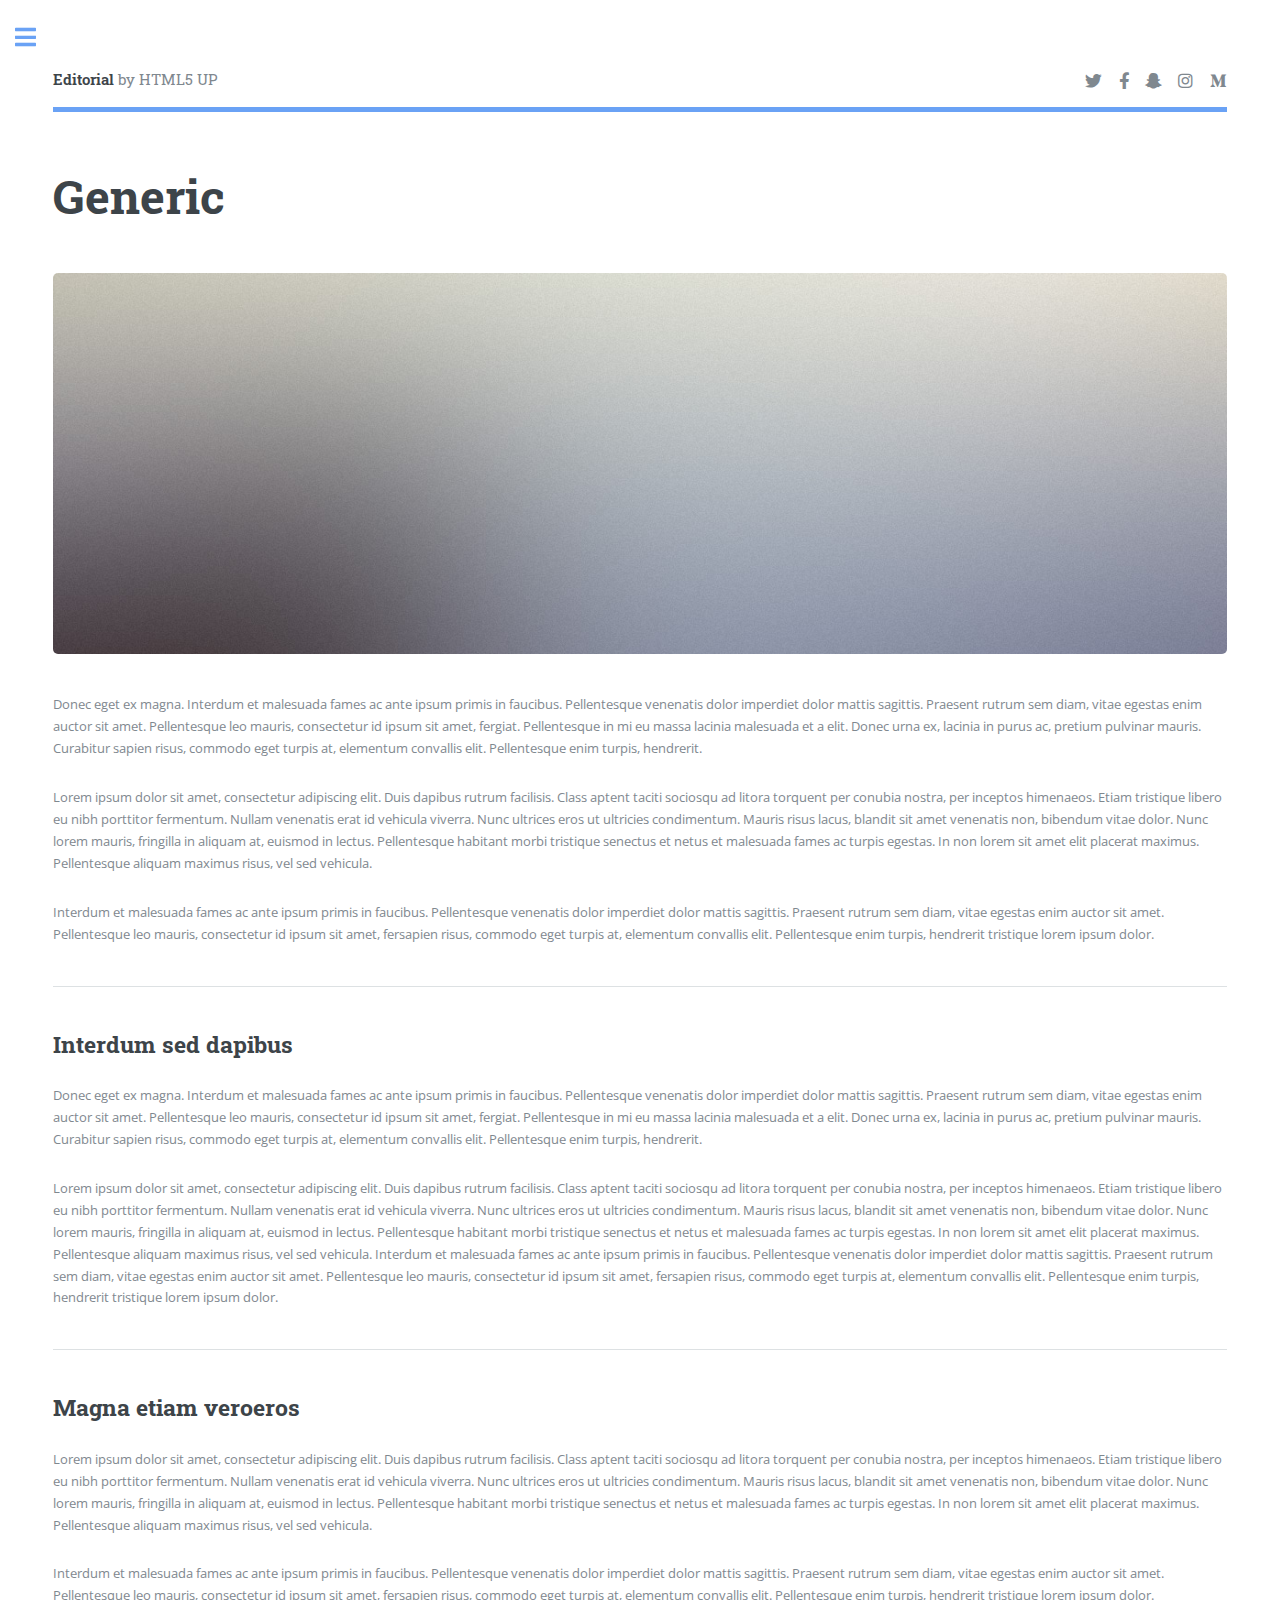
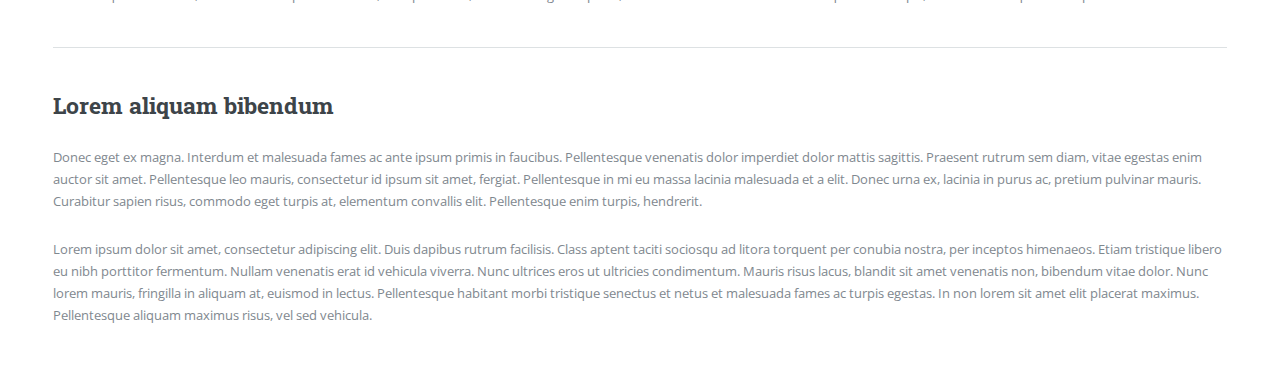
<file: html5up-editorial/generic.html>
<!DOCTYPE HTML>
<!--
	Editorial by HTML5 UP
	html5up.net | @ajlkn
	Free for personal and commercial use under the CCA 3.0 license (html5up.net/license)
-->
<html>
	<head>
		<title>Generic - Editorial by HTML5 UP</title>
		<meta charset="utf-8" />
		<meta name="viewport" content="width=device-width, initial-scale=1, user-scalable=no" />
		<link rel="stylesheet" href="assets/css/main.css" />
	</head>
	<body class="is-preload">

		<!-- Wrapper -->
			<div id="wrapper">

				<!-- Main -->
					<div id="main">
						<div class="inner">

							<!-- Header -->
								<header id="header">
									<a href="index.html" class="logo"><strong>Editorial</strong> by HTML5 UP</a>
									<ul class="icons">
										<li><a href="#" class="icon brands fa-twitter"><span class="label">Twitter</span></a></li>
										<li><a href="#" class="icon brands fa-facebook-f"><span class="label">Facebook</span></a></li>
										<li><a href="#" class="icon brands fa-snapchat-ghost"><span class="label">Snapchat</span></a></li>
										<li><a href="#" class="icon brands fa-instagram"><span class="label">Instagram</span></a></li>
										<li><a href="#" class="icon brands fa-medium-m"><span class="label">Medium</span></a></li>
									</ul>
								</header>

							<!-- Content -->
								<section>
									<header class="main">
										<h1>Generic</h1>
									</header>

									<span class="image main"><img src="images/pic11.jpg" alt="" /></span>

									<p>Donec eget ex magna. Interdum et malesuada fames ac ante ipsum primis in faucibus. Pellentesque venenatis dolor imperdiet dolor mattis sagittis. Praesent rutrum sem diam, vitae egestas enim auctor sit amet. Pellentesque leo mauris, consectetur id ipsum sit amet, fergiat. Pellentesque in mi eu massa lacinia malesuada et a elit. Donec urna ex, lacinia in purus ac, pretium pulvinar mauris. Curabitur sapien risus, commodo eget turpis at, elementum convallis elit. Pellentesque enim turpis, hendrerit.</p>
									<p>Lorem ipsum dolor sit amet, consectetur adipiscing elit. Duis dapibus rutrum facilisis. Class aptent taciti sociosqu ad litora torquent per conubia nostra, per inceptos himenaeos. Etiam tristique libero eu nibh porttitor fermentum. Nullam venenatis erat id vehicula viverra. Nunc ultrices eros ut ultricies condimentum. Mauris risus lacus, blandit sit amet venenatis non, bibendum vitae dolor. Nunc lorem mauris, fringilla in aliquam at, euismod in lectus. Pellentesque habitant morbi tristique senectus et netus et malesuada fames ac turpis egestas. In non lorem sit amet elit placerat maximus. Pellentesque aliquam maximus risus, vel sed vehicula.</p>
									<p>Interdum et malesuada fames ac ante ipsum primis in faucibus. Pellentesque venenatis dolor imperdiet dolor mattis sagittis. Praesent rutrum sem diam, vitae egestas enim auctor sit amet. Pellentesque leo mauris, consectetur id ipsum sit amet, fersapien risus, commodo eget turpis at, elementum convallis elit. Pellentesque enim turpis, hendrerit tristique lorem ipsum dolor.</p>

									<hr class="major" />

									<h2>Interdum sed dapibus</h2>
									<p>Donec eget ex magna. Interdum et malesuada fames ac ante ipsum primis in faucibus. Pellentesque venenatis dolor imperdiet dolor mattis sagittis. Praesent rutrum sem diam, vitae egestas enim auctor sit amet. Pellentesque leo mauris, consectetur id ipsum sit amet, fergiat. Pellentesque in mi eu massa lacinia malesuada et a elit. Donec urna ex, lacinia in purus ac, pretium pulvinar mauris. Curabitur sapien risus, commodo eget turpis at, elementum convallis elit. Pellentesque enim turpis, hendrerit.</p>
									<p>Lorem ipsum dolor sit amet, consectetur adipiscing elit. Duis dapibus rutrum facilisis. Class aptent taciti sociosqu ad litora torquent per conubia nostra, per inceptos himenaeos. Etiam tristique libero eu nibh porttitor fermentum. Nullam venenatis erat id vehicula viverra. Nunc ultrices eros ut ultricies condimentum. Mauris risus lacus, blandit sit amet venenatis non, bibendum vitae dolor. Nunc lorem mauris, fringilla in aliquam at, euismod in lectus. Pellentesque habitant morbi tristique senectus et netus et malesuada fames ac turpis egestas. In non lorem sit amet elit placerat maximus. Pellentesque aliquam maximus risus, vel sed vehicula. Interdum et malesuada fames ac ante ipsum primis in faucibus. Pellentesque venenatis dolor imperdiet dolor mattis sagittis. Praesent rutrum sem diam, vitae egestas enim auctor sit amet. Pellentesque leo mauris, consectetur id ipsum sit amet, fersapien risus, commodo eget turpis at, elementum convallis elit. Pellentesque enim turpis, hendrerit tristique lorem ipsum dolor.</p>

									<hr class="major" />

									<h2>Magna etiam veroeros</h2>
									<p>Lorem ipsum dolor sit amet, consectetur adipiscing elit. Duis dapibus rutrum facilisis. Class aptent taciti sociosqu ad litora torquent per conubia nostra, per inceptos himenaeos. Etiam tristique libero eu nibh porttitor fermentum. Nullam venenatis erat id vehicula viverra. Nunc ultrices eros ut ultricies condimentum. Mauris risus lacus, blandit sit amet venenatis non, bibendum vitae dolor. Nunc lorem mauris, fringilla in aliquam at, euismod in lectus. Pellentesque habitant morbi tristique senectus et netus et malesuada fames ac turpis egestas. In non lorem sit amet elit placerat maximus. Pellentesque aliquam maximus risus, vel sed vehicula.</p>
									<p>Interdum et malesuada fames ac ante ipsum primis in faucibus. Pellentesque venenatis dolor imperdiet dolor mattis sagittis. Praesent rutrum sem diam, vitae egestas enim auctor sit amet. Pellentesque leo mauris, consectetur id ipsum sit amet, fersapien risus, commodo eget turpis at, elementum convallis elit. Pellentesque enim turpis, hendrerit tristique lorem ipsum dolor.</p>

									<hr class="major" />

									<h2>Lorem aliquam bibendum</h2>
									<p>Donec eget ex magna. Interdum et malesuada fames ac ante ipsum primis in faucibus. Pellentesque venenatis dolor imperdiet dolor mattis sagittis. Praesent rutrum sem diam, vitae egestas enim auctor sit amet. Pellentesque leo mauris, consectetur id ipsum sit amet, fergiat. Pellentesque in mi eu massa lacinia malesuada et a elit. Donec urna ex, lacinia in purus ac, pretium pulvinar mauris. Curabitur sapien risus, commodo eget turpis at, elementum convallis elit. Pellentesque enim turpis, hendrerit.</p>
									<p>Lorem ipsum dolor sit amet, consectetur adipiscing elit. Duis dapibus rutrum facilisis. Class aptent taciti sociosqu ad litora torquent per conubia nostra, per inceptos himenaeos. Etiam tristique libero eu nibh porttitor fermentum. Nullam venenatis erat id vehicula viverra. Nunc ultrices eros ut ultricies condimentum. Mauris risus lacus, blandit sit amet venenatis non, bibendum vitae dolor. Nunc lorem mauris, fringilla in aliquam at, euismod in lectus. Pellentesque habitant morbi tristique senectus et netus et malesuada fames ac turpis egestas. In non lorem sit amet elit placerat maximus. Pellentesque aliquam maximus risus, vel sed vehicula.</p>

								</section>

						</div>
					</div>

				<!-- Sidebar -->
					<div id="sidebar">
						<div class="inner">

							<!-- Search -->
								<section id="search" class="alt">
									<form method="post" action="#">
										<input type="text" name="query" id="query" placeholder="Search" />
									</form>
								</section>

							<!-- Menu -->
								<nav id="menu">
									<header class="major">
										<h2>Menu</h2>
									</header>
									<ul>
										<li><a href="index.html">Homepage</a></li>
										<li><a href="generic.html">Generic</a></li>
										<li><a href="elements.html">Elements</a></li>
										<li>
											<span class="opener">Submenu</span>
											<ul>
												<li><a href="#">Lorem Dolor</a></li>
												<li><a href="#">Ipsum Adipiscing</a></li>
												<li><a href="#">Tempus Magna</a></li>
												<li><a href="#">Feugiat Veroeros</a></li>
											</ul>
										</li>
										<li><a href="#">Etiam Dolore</a></li>
										<li><a href="#">Adipiscing</a></li>
										<li>
											<span class="opener">Another Submenu</span>
											<ul>
												<li><a href="#">Lorem Dolor</a></li>
												<li><a href="#">Ipsum Adipiscing</a></li>
												<li><a href="#">Tempus Magna</a></li>
												<li><a href="#">Feugiat Veroeros</a></li>
											</ul>
										</li>
										<li><a href="#">Maximus Erat</a></li>
										<li><a href="#">Sapien Mauris</a></li>
										<li><a href="#">Amet Lacinia</a></li>
									</ul>
								</nav>

							<!-- Section -->
								<section>
									<header class="major">
										<h2>Ante interdum</h2>
									</header>
									<div class="mini-posts">
										<article>
											<a href="#" class="image"><img src="images/pic07.jpg" alt="" /></a>
											<p>Aenean ornare velit lacus, ac varius enim lorem ullamcorper dolore aliquam.</p>
										</article>
										<article>
											<a href="#" class="image"><img src="images/pic08.jpg" alt="" /></a>
											<p>Aenean ornare velit lacus, ac varius enim lorem ullamcorper dolore aliquam.</p>
										</article>
										<article>
											<a href="#" class="image"><img src="images/pic09.jpg" alt="" /></a>
											<p>Aenean ornare velit lacus, ac varius enim lorem ullamcorper dolore aliquam.</p>
										</article>
									</div>
									<ul class="actions">
										<li><a href="#" class="button">More</a></li>
									</ul>
								</section>

							<!-- Section -->
								<section>
									<header class="major">
										<h2>Get in touch</h2>
									</header>
									<p>Sed varius enim lorem ullamcorper dolore aliquam aenean ornare velit lacus, ac varius enim lorem ullamcorper dolore. Proin sed aliquam facilisis ante interdum. Sed nulla amet lorem feugiat tempus aliquam.</p>
									<ul class="contact">
										<li class="icon solid fa-envelope"><a href="#">information@untitled.tld</a></li>
										<li class="icon solid fa-phone">(000) 000-0000</li>
										<li class="icon solid fa-home">1234 Somewhere Road #8254<br />
										Nashville, TN 00000-0000</li>
									</ul>
								</section>

							<!-- Footer -->
								<footer id="footer">
									<p class="copyright">&copy; Untitled. All rights reserved. Demo Images: <a href="https://unsplash.com">Unsplash</a>. Design: <a href="https://html5up.net">HTML5 UP</a>.</p>
								</footer>

						</div>
					</div>

			</div>

		<!-- Scripts -->
			<script src="assets/js/jquery.min.js"></script>
			<script src="assets/js/browser.min.js"></script>
			<script src="assets/js/breakpoints.min.js"></script>
			<script src="assets/js/util.js"></script>
			<script src="assets/js/main.js"></script>

	</body>
</html>
</file>
<file: assets/css/main.css>
@import url(fontawesome-all.min.css);
@import url("https://fonts.googleapis.com/css?family=Open+Sans:400,600,400italic,600italic|Roboto+Slab:400,700");
/*
	Editorial by HTML5 UP
	html5up.net | @ajlkn
	Free for personal and commercial use under the CCA 3.0 license (html5up.net/license)
*/
html, body, div, span, applet, object,
iframe, h1, h2, h3, h4, h5, h6, p, blockquote,
pre, a, abbr, acronym, address, big, cite,
code, del, dfn, em, img, ins, kbd, q, s, samp,
small, strike, strong, sub, sup, tt, var, b,
u, i, center, dl, dt, dd, ol, ul, li, fieldset,
form, label, legend, table, caption, tbody,
tfoot, thead, tr, th, td, article, aside,
canvas, details, embed, figure, figcaption,
footer, header, hgroup, menu, nav, output, ruby,
section, summary, time, mark, audio, video {
  margin: 0;
  padding: 0;
  border: 0;
  font-size: 100%;
  font: inherit;
  vertical-align: baseline; }

article, aside, details, figcaption, figure,
footer, header, hgroup, menu, nav, section {
  display: block; }

body {
  line-height: 1; }

ol, ul {
  list-style: none; }

blockquote, q {
  quotes: none; }
  blockquote:before, blockquote:after, q:before, q:after {
    content: '';
    content: none; }

table {
  border-collapse: collapse;
  border-spacing: 0; }

body {
  -webkit-text-size-adjust: none; }

mark {
  background-color: transparent;
  color: inherit; }

input::-moz-focus-inner {
  border: 0;
  padding: 0; }

input, select, textarea {
  -moz-appearance: none;
  -webkit-appearance: none;
  -ms-appearance: none;
  appearance: none; }

/* Basic */
@-ms-viewport {
  width: device-width; }

body {
  -ms-overflow-style: scrollbar; }

@media screen and (max-width: 480px) {
  html, body {
    min-width: 320px; } }

html {
  box-sizing: border-box; }

*, *:before, *:after {
  box-sizing: inherit; }

body {
  background: #ffffff; }
  body.is-preload *, body.is-preload *:before, body.is-preload *:after, body.is-resizing *, body.is-resizing *:before, body.is-resizing *:after {
    -moz-animation: none !important;
    -webkit-animation: none !important;
    -ms-animation: none !important;
    animation: none !important;
    -moz-transition: none !important;
    -webkit-transition: none !important;
    -ms-transition: none !important;
    transition: none !important; }

/* Type */
body, input, select, textarea {
  color: #7f888f;
  font-family: "Open Sans", sans-serif;
  font-size: 13pt;
  font-weight: 400;
  line-height: 1.65; }
  @media screen and (max-width: 1680px) {
    body, input, select, textarea {
      font-size: 11pt; } }
  @media screen and (max-width: 1280px) {
    body, input, select, textarea {
      font-size: 10pt; } }
  @media screen and (max-width: 360px) {
    body, input, select, textarea {
      font-size: 9pt; } }

a {
  -moz-transition: color 0.2s ease-in-out, border-bottom-color 0.2s ease-in-out;
  -webkit-transition: color 0.2s ease-in-out, border-bottom-color 0.2s ease-in-out;
  -ms-transition: color 0.2s ease-in-out, border-bottom-color 0.2s ease-in-out;
  transition: color 0.2s ease-in-out, border-bottom-color 0.2s ease-in-out;
  border-bottom: dotted 1px;
  color: #f56a6a;
  text-decoration: none; }
  a:hover {
    border-bottom-color: #f56a6a;
    color: #f56a6a !important; }
    a:hover strong {
      color: inherit; }

strong, b {
  color: #3d4449;
  font-weight: 600; }

em, i {
  font-style: italic; }

p {
  margin: 0 0 2em 0; }

h1, h2, h3, h4, h5, h6 {
  color: #3d4449;
  font-family: "Roboto Slab", serif;
  font-weight: 700;
  line-height: 1.5;
  margin: 0 0 1em 0; }
  h1 a, h2 a, h3 a, h4 a, h5 a, h6 a {
    color: inherit;
    text-decoration: none;
    border-bottom: 0; }

h1 {
  font-size: 4em;
  margin: 0 0 0.5em 0;
  line-height: 1.3; }

h2 {
  font-size: 1.75em; }

h3 {
  font-size: 1.25em; }

h4 {
  font-size: 1.1em; }

h5 {
  font-size: 0.9em; }

h6 {
  font-size: 0.7em; }

@media screen and (max-width: 1680px) {
  h1 {
    font-size: 3.5em; } }

@media screen and (max-width: 980px) {
  h1 {
    font-size: 3.25em; } }

@media screen and (max-width: 736px) {
  h1 {
    font-size: 2em;
    line-height: 1.4; }
  h2 {
    font-size: 1.5em; } }

sub {
  font-size: 0.8em;
  position: relative;
  top: 0.5em; }

sup {
  font-size: 0.8em;
  position: relative;
  top: -0.5em; }

blockquote {
  border-left: solid 3px rgba(210, 215, 217, 0.75);
  font-style: italic;
  margin: 0 0 2em 0;
  padding: 0.5em 0 0.5em 2em; }

code {
  background: rgba(230, 235, 237, 0.25);
  border-radius: 0.375em;
  border: solid 1px rgba(210, 215, 217, 0.75);
  font-family: "Courier New", monospace;
  font-size: 0.9em;
  margin: 0 0.25em;
  padding: 0.25em 0.65em; }

pre {
  -webkit-overflow-scrolling: touch;
  font-family: "Courier New", monospace;
  font-size: 0.9em;
  margin: 0 0 2em 0; }
  pre code {
    display: block;
    line-height: 1.75;
    padding: 1em 1.5em;
    overflow-x: auto; }

hr {
  border: 0;
  border-bottom: solid 1px rgba(210, 215, 217, 0.75);
  margin: 2em 0; }
  hr.major {
    margin: 3em 0; }

.align-left {
  text-align: left; }

.align-center {
  text-align: center; }

.align-right {
  text-align: right; }

/* Row */
.row {
  display: flex;
  flex-wrap: wrap;
  box-sizing: border-box;
  align-items: stretch; }
  .row > * {
    box-sizing: border-box; }
  .row.gtr-uniform > * > :last-child {
    margin-bottom: 0; }
  .row.aln-left {
    justify-content: flex-start; }
  .row.aln-center {
    justify-content: center; }
  .row.aln-right {
    justify-content: flex-end; }
  .row.aln-top {
    align-items: flex-start; }
  .row.aln-middle {
    align-items: center; }
  .row.aln-bottom {
    align-items: flex-end; }
  .row > .imp {
    order: -1; }
  .row > .col-1 {
    width: 8.33333%; }
  .row > .off-1 {
    margin-left: 8.33333%; }
  .row > .col-2 {
    width: 16.66667%; }
  .row > .off-2 {
    margin-left: 16.66667%; }
  .row > .col-3 {
    width: 25%; }
  .row > .off-3 {
    margin-left: 25%; }
  .row > .col-4 {
    width: 33.33333%; }
  .row > .off-4 {
    margin-left: 33.33333%; }
  .row > .col-5 {
    width: 41.66667%; }
  .row > .off-5 {
    margin-left: 41.66667%; }
  .row > .col-6 {
    width: 50%; }
  .row > .off-6 {
    margin-left: 50%; }
  .row > .col-7 {
    width: 58.33333%; }
  .row > .off-7 {
    margin-left: 58.33333%; }
  .row > .col-8 {
    width: 66.66667%; }
  .row > .off-8 {
    margin-left: 66.66667%; }
  .row > .col-9 {
    width: 75%; }
  .row > .off-9 {
    margin-left: 75%; }
  .row > .col-10 {
    width: 83.33333%; }
  .row > .off-10 {
    margin-left: 83.33333%; }
  .row > .col-11 {
    width: 91.66667%; }
  .row > .off-11 {
    margin-left: 91.66667%; }
  .row > .col-12 {
    width: 100%; }
  .row > .off-12 {
    margin-left: 100%; }
  .row.gtr-0 {
    margin-top: 0;
    margin-left: 0em; }
    .row.gtr-0 > * {
      padding: 0 0 0 0em; }
    .row.gtr-0.gtr-uniform {
      margin-top: 0em; }
      .row.gtr-0.gtr-uniform > * {
        padding-top: 0em; }
  .row.gtr-25 {
    margin-top: 0;
    margin-left: -0.375em; }
    .row.gtr-25 > * {
      padding: 0 0 0 0.375em; }
    .row.gtr-25.gtr-uniform {
      margin-top: -0.375em; }
      .row.gtr-25.gtr-uniform > * {
        padding-top: 0.375em; }
  .row.gtr-50 {
    margin-top: 0;
    margin-left: -0.75em; }
    .row.gtr-50 > * {
      padding: 0 0 0 0.75em; }
    .row.gtr-50.gtr-uniform {
      margin-top: -0.75em; }
      .row.gtr-50.gtr-uniform > * {
        padding-top: 0.75em; }
  .row {
    margin-top: 0;
    margin-left: -1.5em; }
    .row > * {
      padding: 0 0 0 1.5em; }
    .row.gtr-uniform {
      margin-top: -1.5em; }
      .row.gtr-uniform > * {
        padding-top: 1.5em; }
  .row.gtr-150 {
    margin-top: 0;
    margin-left: -2.25em; }
    .row.gtr-150 > * {
      padding: 0 0 0 2.25em; }
    .row.gtr-150.gtr-uniform {
      margin-top: -2.25em; }
      .row.gtr-150.gtr-uniform > * {
        padding-top: 2.25em; }
  .row.gtr-200 {
    margin-top: 0;
    margin-left: -3em; }
    .row.gtr-200 > * {
      padding: 0 0 0 3em; }
    .row.gtr-200.gtr-uniform {
      margin-top: -3em; }
      .row.gtr-200.gtr-uniform > * {
        padding-top: 3em; }
  @media screen and (max-width: 1680px) {
    .row {
      display: flex;
      flex-wrap: wrap;
      box-sizing: border-box;
      align-items: stretch; }
      .row > * {
        box-sizing: border-box; }
      .row.gtr-uniform > * > :last-child {
        margin-bottom: 0; }
      .row.aln-left {
        justify-content: flex-start; }
      .row.aln-center {
        justify-content: center; }
      .row.aln-right {
        justify-content: flex-end; }
      .row.aln-top {
        align-items: flex-start; }
      .row.aln-middle {
        align-items: center; }
      .row.aln-bottom {
        align-items: flex-end; }
      .row > .imp-xlarge {
        order: -1; }
      .row > .col-1-xlarge {
        width: 8.33333%; }
      .row > .off-1-xlarge {
        margin-left: 8.33333%; }
      .row > .col-2-xlarge {
        width: 16.66667%; }
      .row > .off-2-xlarge {
        margin-left: 16.66667%; }
      .row > .col-3-xlarge {
        width: 25%; }
      .row > .off-3-xlarge {
        margin-left: 25%; }
      .row > .col-4-xlarge {
        width: 33.33333%; }
      .row > .off-4-xlarge {
        margin-left: 33.33333%; }
      .row > .col-5-xlarge {
        width: 41.66667%; }
      .row > .off-5-xlarge {
        margin-left: 41.66667%; }
      .row > .col-6-xlarge {
        width: 50%; }
      .row > .off-6-xlarge {
        margin-left: 50%; }
      .row > .col-7-xlarge {
        width: 58.33333%; }
      .row > .off-7-xlarge {
        margin-left: 58.33333%; }
      .row > .col-8-xlarge {
        width: 66.66667%; }
      .row > .off-8-xlarge {
        margin-left: 66.66667%; }
      .row > .col-9-xlarge {
        width: 75%; }
      .row > .off-9-xlarge {
        margin-left: 75%; }
      .row > .col-10-xlarge {
        width: 83.33333%; }
      .row > .off-10-xlarge {
        margin-left: 83.33333%; }
      .row > .col-11-xlarge {
        width: 91.66667%; }
      .row > .off-11-xlarge {
        margin-left: 91.66667%; }
      .row > .col-12-xlarge {
        width: 100%; }
      .row > .off-12-xlarge {
        margin-left: 100%; }
      .row.gtr-0 {
        margin-top: 0;
        margin-left: 0em; }
        .row.gtr-0 > * {
          padding: 0 0 0 0em; }
        .row.gtr-0.gtr-uniform {
          margin-top: 0em; }
          .row.gtr-0.gtr-uniform > * {
            padding-top: 0em; }
      .row.gtr-25 {
        margin-top: 0;
        margin-left: -0.375em; }
        .row.gtr-25 > * {
          padding: 0 0 0 0.375em; }
        .row.gtr-25.gtr-uniform {
          margin-top: -0.375em; }
          .row.gtr-25.gtr-uniform > * {
            padding-top: 0.375em; }
      .row.gtr-50 {
        margin-top: 0;
        margin-left: -0.75em; }
        .row.gtr-50 > * {
          padding: 0 0 0 0.75em; }
        .row.gtr-50.gtr-uniform {
          margin-top: -0.75em; }
          .row.gtr-50.gtr-uniform > * {
            padding-top: 0.75em; }
      .row {
        margin-top: 0;
        margin-left: -1.5em; }
        .row > * {
          padding: 0 0 0 1.5em; }
        .row.gtr-uniform {
          margin-top: -1.5em; }
          .row.gtr-uniform > * {
            padding-top: 1.5em; }
      .row.gtr-150 {
        margin-top: 0;
        margin-left: -2.25em; }
        .row.gtr-150 > * {
          padding: 0 0 0 2.25em; }
        .row.gtr-150.gtr-uniform {
          margin-top: -2.25em; }
          .row.gtr-150.gtr-uniform > * {
            padding-top: 2.25em; }
      .row.gtr-200 {
        margin-top: 0;
        margin-left: -3em; }
        .row.gtr-200 > * {
          padding: 0 0 0 3em; }
        .row.gtr-200.gtr-uniform {
          margin-top: -3em; }
          .row.gtr-200.gtr-uniform > * {
            padding-top: 3em; } }
  @media screen and (max-width: 1280px) {
    .row {
      display: flex;
      flex-wrap: wrap;
      box-sizing: border-box;
      align-items: stretch; }
      .row > * {
        box-sizing: border-box; }
      .row.gtr-uniform > * > :last-child {
        margin-bottom: 0; }
      .row.aln-left {
        justify-content: flex-start; }
      .row.aln-center {
        justify-content: center; }
      .row.aln-right {
        justify-content: flex-end; }
      .row.aln-top {
        align-items: flex-start; }
      .row.aln-middle {
        align-items: center; }
      .row.aln-bottom {
        align-items: flex-end; }
      .row > .imp-large {
        order: -1; }
      .row > .col-1-large {
        width: 8.33333%; }
      .row > .off-1-large {
        margin-left: 8.33333%; }
      .row > .col-2-large {
        width: 16.66667%; }
      .row > .off-2-large {
        margin-left: 16.66667%; }
      .row > .col-3-large {
        width: 25%; }
      .row > .off-3-large {
        margin-left: 25%; }
      .row > .col-4-large {
        width: 33.33333%; }
      .row > .off-4-large {
        margin-left: 33.33333%; }
      .row > .col-5-large {
        width: 41.66667%; }
      .row > .off-5-large {
        margin-left: 41.66667%; }
      .row > .col-6-large {
        width: 50%; }
      .row > .off-6-large {
        margin-left: 50%; }
      .row > .col-7-large {
        width: 58.33333%; }
      .row > .off-7-large {
        margin-left: 58.33333%; }
      .row > .col-8-large {
        width: 66.66667%; }
      .row > .off-8-large {
        margin-left: 66.66667%; }
      .row > .col-9-large {
        width: 75%; }
      .row > .off-9-large {
        margin-left: 75%; }
      .row > .col-10-large {
        width: 83.33333%; }
      .row > .off-10-large {
        margin-left: 83.33333%; }
      .row > .col-11-large {
        width: 91.66667%; }
      .row > .off-11-large {
        margin-left: 91.66667%; }
      .row > .col-12-large {
        width: 100%; }
      .row > .off-12-large {
        margin-left: 100%; }
      .row.gtr-0 {
        margin-top: 0;
        margin-left: 0em; }
        .row.gtr-0 > * {
          padding: 0 0 0 0em; }
        .row.gtr-0.gtr-uniform {
          margin-top: 0em; }
          .row.gtr-0.gtr-uniform > * {
            padding-top: 0em; }
      .row.gtr-25 {
        margin-top: 0;
        margin-left: -0.375em; }
        .row.gtr-25 > * {
          padding: 0 0 0 0.375em; }
        .row.gtr-25.gtr-uniform {
          margin-top: -0.375em; }
          .row.gtr-25.gtr-uniform > * {
            padding-top: 0.375em; }
      .row.gtr-50 {
        margin-top: 0;
        margin-left: -0.75em; }
        .row.gtr-50 > * {
          padding: 0 0 0 0.75em; }
        .row.gtr-50.gtr-uniform {
          margin-top: -0.75em; }
          .row.gtr-50.gtr-uniform > * {
            padding-top: 0.75em; }
      .row {
        margin-top: 0;
        margin-left: -1.5em; }
        .row > * {
          padding: 0 0 0 1.5em; }
        .row.gtr-uniform {
          margin-top: -1.5em; }
          .row.gtr-uniform > * {
            padding-top: 1.5em; }
      .row.gtr-150 {
        margin-top: 0;
        margin-left: -2.25em; }
        .row.gtr-150 > * {
          padding: 0 0 0 2.25em; }
        .row.gtr-150.gtr-uniform {
          margin-top: -2.25em; }
          .row.gtr-150.gtr-uniform > * {
            padding-top: 2.25em; }
      .row.gtr-200 {
        margin-top: 0;
        margin-left: -3em; }
        .row.gtr-200 > * {
          padding: 0 0 0 3em; }
        .row.gtr-200.gtr-uniform {
          margin-top: -3em; }
          .row.gtr-200.gtr-uniform > * {
            padding-top: 3em; } }
  @media screen and (max-width: 980px) {
    .row {
      display: flex;
      flex-wrap: wrap;
      box-sizing: border-box;
      align-items: stretch; }
      .row > * {
        box-sizing: border-box; }
      .row.gtr-uniform > * > :last-child {
        margin-bottom: 0; }
      .row.aln-left {
        justify-content: flex-start; }
      .row.aln-center {
        justify-content: center; }
      .row.aln-right {
        justify-content: flex-end; }
      .row.aln-top {
        align-items: flex-start; }
      .row.aln-middle {
        align-items: center; }
      .row.aln-bottom {
        align-items: flex-end; }
      .row > .imp-medium {
        order: -1; }
      .row > .col-1-medium {
        width: 8.33333%; }
      .row > .off-1-medium {
        margin-left: 8.33333%; }
      .row > .col-2-medium {
        width: 16.66667%; }
      .row > .off-2-medium {
        margin-left: 16.66667%; }
      .row > .col-3-medium {
        width: 25%; }
      .row > .off-3-medium {
        margin-left: 25%; }
      .row > .col-4-medium {
        width: 33.33333%; }
      .row > .off-4-medium {
        margin-left: 33.33333%; }
      .row > .col-5-medium {
        width: 41.66667%; }
      .row > .off-5-medium {
        margin-left: 41.66667%; }
      .row > .col-6-medium {
        width: 50%; }
      .row > .off-6-medium {
        margin-left: 50%; }
      .row > .col-7-medium {
        width: 58.33333%; }
      .row > .off-7-medium {
        margin-left: 58.33333%; }
      .row > .col-8-medium {
        width: 66.66667%; }
      .row > .off-8-medium {
        margin-left: 66.66667%; }
      .row > .col-9-medium {
        width: 75%; }
      .row > .off-9-medium {
        margin-left: 75%; }
      .row > .col-10-medium {
        width: 83.33333%; }
      .row > .off-10-medium {
        margin-left: 83.33333%; }
      .row > .col-11-medium {
        width: 91.66667%; }
      .row > .off-11-medium {
        margin-left: 91.66667%; }
      .row > .col-12-medium {
        width: 100%; }
      .row > .off-12-medium {
        margin-left: 100%; }
      .row.gtr-0 {
        margin-top: 0;
        margin-left: 0em; }
        .row.gtr-0 > * {
          padding: 0 0 0 0em; }
        .row.gtr-0.gtr-uniform {
          margin-top: 0em; }
          .row.gtr-0.gtr-uniform > * {
            padding-top: 0em; }
      .row.gtr-25 {
        margin-top: 0;
        margin-left: -0.375em; }
        .row.gtr-25 > * {
          padding: 0 0 0 0.375em; }
        .row.gtr-25.gtr-uniform {
          margin-top: -0.375em; }
          .row.gtr-25.gtr-uniform > * {
            padding-top: 0.375em; }
      .row.gtr-50 {
        margin-top: 0;
        margin-left: -0.75em; }
        .row.gtr-50 > * {
          padding: 0 0 0 0.75em; }
        .row.gtr-50.gtr-uniform {
          margin-top: -0.75em; }
          .row.gtr-50.gtr-uniform > * {
            padding-top: 0.75em; }
      .row {
        margin-top: 0;
        margin-left: -1.5em; }
        .row > * {
          padding: 0 0 0 1.5em; }
        .row.gtr-uniform {
          margin-top: -1.5em; }
          .row.gtr-uniform > * {
            padding-top: 1.5em; }
      .row.gtr-150 {
        margin-top: 0;
        margin-left: -2.25em; }
        .row.gtr-150 > * {
          padding: 0 0 0 2.25em; }
        .row.gtr-150.gtr-uniform {
          margin-top: -2.25em; }
          .row.gtr-150.gtr-uniform > * {
            padding-top: 2.25em; }
      .row.gtr-200 {
        margin-top: 0;
        margin-left: -3em; }
        .row.gtr-200 > * {
          padding: 0 0 0 3em; }
        .row.gtr-200.gtr-uniform {
          margin-top: -3em; }
          .row.gtr-200.gtr-uniform > * {
            padding-top: 3em; } }
  @media screen and (max-width: 736px) {
    .row {
      display: flex;
      flex-wrap: wrap;
      box-sizing: border-box;
      align-items: stretch; }
      .row > * {
        box-sizing: border-box; }
      .row.gtr-uniform > * > :last-child {
        margin-bottom: 0; }
      .row.aln-left {
        justify-content: flex-start; }
      .row.aln-center {
        justify-content: center; }
      .row.aln-right {
        justify-content: flex-end; }
      .row.aln-top {
        align-items: flex-start; }
      .row.aln-middle {
        align-items: center; }
      .row.aln-bottom {
        align-items: flex-end; }
      .row > .imp-small {
        order: -1; }
      .row > .col-1-small {
        width: 8.33333%; }
      .row > .off-1-small {
        margin-left: 8.33333%; }
      .row > .col-2-small {
        width: 16.66667%; }
      .row > .off-2-small {
        margin-left: 16.66667%; }
      .row > .col-3-small {
        width: 25%; }
      .row > .off-3-small {
        margin-left: 25%; }
      .row > .col-4-small {
        width: 33.33333%; }
      .row > .off-4-small {
        margin-left: 33.33333%; }
      .row > .col-5-small {
        width: 41.66667%; }
      .row > .off-5-small {
        margin-left: 41.66667%; }
      .row > .col-6-small {
        width: 50%; }
      .row > .off-6-small {
        margin-left: 50%; }
      .row > .col-7-small {
        width: 58.33333%; }
      .row > .off-7-small {
        margin-left: 58.33333%; }
      .row > .col-8-small {
        width: 66.66667%; }
      .row > .off-8-small {
        margin-left: 66.66667%; }
      .row > .col-9-small {
        width: 75%; }
      .row > .off-9-small {
        margin-left: 75%; }
      .row > .col-10-small {
        width: 83.33333%; }
      .row > .off-10-small {
        margin-left: 83.33333%; }
      .row > .col-11-small {
        width: 91.66667%; }
      .row > .off-11-small {
        margin-left: 91.66667%; }
      .row > .col-12-small {
        width: 100%; }
      .row > .off-12-small {
        margin-left: 100%; }
      .row.gtr-0 {
        margin-top: 0;
        margin-left: 0em; }
        .row.gtr-0 > * {
          padding: 0 0 0 0em; }
        .row.gtr-0.gtr-uniform {
          margin-top: 0em; }
          .row.gtr-0.gtr-uniform > * {
            padding-top: 0em; }
      .row.gtr-25 {
        margin-top: 0;
        margin-left: -0.375em; }
        .row.gtr-25 > * {
          padding: 0 0 0 0.375em; }
        .row.gtr-25.gtr-uniform {
          margin-top: -0.375em; }
          .row.gtr-25.gtr-uniform > * {
            padding-top: 0.375em; }
      .row.gtr-50 {
        margin-top: 0;
        margin-left: -0.75em; }
        .row.gtr-50 > * {
          padding: 0 0 0 0.75em; }
        .row.gtr-50.gtr-uniform {
          margin-top: -0.75em; }
          .row.gtr-50.gtr-uniform > * {
            padding-top: 0.75em; }
      .row {
        margin-top: 0;
        margin-left: -1.5em; }
        .row > * {
          padding: 0 0 0 1.5em; }
        .row.gtr-uniform {
          margin-top: -1.5em; }
          .row.gtr-uniform > * {
            padding-top: 1.5em; }
      .row.gtr-150 {
        margin-top: 0;
        margin-left: -2.25em; }
        .row.gtr-150 > * {
          padding: 0 0 0 2.25em; }
        .row.gtr-150.gtr-uniform {
          margin-top: -2.25em; }
          .row.gtr-150.gtr-uniform > * {
            padding-top: 2.25em; }
      .row.gtr-200 {
        margin-top: 0;
        margin-left: -3em; }
        .row.gtr-200 > * {
          padding: 0 0 0 3em; }
        .row.gtr-200.gtr-uniform {
          margin-top: -3em; }
          .row.gtr-200.gtr-uniform > * {
            padding-top: 3em; } }
  @media screen and (max-width: 480px) {
    .row {
      display: flex;
      flex-wrap: wrap;
      box-sizing: border-box;
      align-items: stretch; }
      .row > * {
        box-sizing: border-box; }
      .row.gtr-uniform > * > :last-child {
        margin-bottom: 0; }
      .row.aln-left {
        justify-content: flex-start; }
      .row.aln-center {
        justify-content: center; }
      .row.aln-right {
        justify-content: flex-end; }
      .row.aln-top {
        align-items: flex-start; }
      .row.aln-middle {
        align-items: center; }
      .row.aln-bottom {
        align-items: flex-end; }
      .row > .imp-xsmall {
        order: -1; }
      .row > .col-1-xsmall {
        width: 8.33333%; }
      .row > .off-1-xsmall {
        margin-left: 8.33333%; }
      .row > .col-2-xsmall {
        width: 16.66667%; }
      .row > .off-2-xsmall {
        margin-left: 16.66667%; }
      .row > .col-3-xsmall {
        width: 25%; }
      .row > .off-3-xsmall {
        margin-left: 25%; }
      .row > .col-4-xsmall {
        width: 33.33333%; }
      .row > .off-4-xsmall {
        margin-left: 33.33333%; }
      .row > .col-5-xsmall {
        width: 41.66667%; }
      .row > .off-5-xsmall {
        margin-left: 41.66667%; }
      .row > .col-6-xsmall {
        width: 50%; }
      .row > .off-6-xsmall {
        margin-left: 50%; }
      .row > .col-7-xsmall {
        width: 58.33333%; }
      .row > .off-7-xsmall {
        margin-left: 58.33333%; }
      .row > .col-8-xsmall {
        width: 66.66667%; }
      .row > .off-8-xsmall {
        margin-left: 66.66667%; }
      .row > .col-9-xsmall {
        width: 75%; }
      .row > .off-9-xsmall {
        margin-left: 75%; }
      .row > .col-10-xsmall {
        width: 83.33333%; }
      .row > .off-10-xsmall {
        margin-left: 83.33333%; }
      .row > .col-11-xsmall {
        width: 91.66667%; }
      .row > .off-11-xsmall {
        margin-left: 91.66667%; }
      .row > .col-12-xsmall {
        width: 100%; }
      .row > .off-12-xsmall {
        margin-left: 100%; }
      .row.gtr-0 {
        margin-top: 0;
        margin-left: 0em; }
        .row.gtr-0 > * {
          padding: 0 0 0 0em; }
        .row.gtr-0.gtr-uniform {
          margin-top: 0em; }
          .row.gtr-0.gtr-uniform > * {
            padding-top: 0em; }
      .row.gtr-25 {
        margin-top: 0;
        margin-left: -0.375em; }
        .row.gtr-25 > * {
          padding: 0 0 0 0.375em; }
        .row.gtr-25.gtr-uniform {
          margin-top: -0.375em; }
          .row.gtr-25.gtr-uniform > * {
            padding-top: 0.375em; }
      .row.gtr-50 {
        margin-top: 0;
        margin-left: -0.75em; }
        .row.gtr-50 > * {
          padding: 0 0 0 0.75em; }
        .row.gtr-50.gtr-uniform {
          margin-top: -0.75em; }
          .row.gtr-50.gtr-uniform > * {
            padding-top: 0.75em; }
      .row {
        margin-top: 0;
        margin-left: -1.5em; }
        .row > * {
          padding: 0 0 0 1.5em; }
        .row.gtr-uniform {
          margin-top: -1.5em; }
          .row.gtr-uniform > * {
            padding-top: 1.5em; }
      .row.gtr-150 {
        margin-top: 0;
        margin-left: -2.25em; }
        .row.gtr-150 > * {
          padding: 0 0 0 2.25em; }
        .row.gtr-150.gtr-uniform {
          margin-top: -2.25em; }
          .row.gtr-150.gtr-uniform > * {
            padding-top: 2.25em; }
      .row.gtr-200 {
        margin-top: 0;
        margin-left: -3em; }
        .row.gtr-200 > * {
          padding: 0 0 0 3em; }
        .row.gtr-200.gtr-uniform {
          margin-top: -3em; }
          .row.gtr-200.gtr-uniform > * {
            padding-top: 3em; } }

/* Section/Article */
section.special, article.special {
  text-align: center; }

header p {
  font-family: "Roboto Slab", serif;
  font-size: 1em;
  font-weight: 400;
  letter-spacing: 0.075em;
  margin-top: -0.5em;
  text-transform: uppercase; }

header.major > :last-child {
  border-bottom: solid 3px #f56a6a;
  display: inline-block;
  margin: 0 0 2em 0;
  padding: 0 0.75em 0.5em 0; }

header.main > :last-child {
  margin: 0 0 1em 0; }

/* Form */
form {
  margin: 0 0 2em 0; }

label {
  color: #3d4449;
  display: block;
  font-size: 0.9em;
  font-weight: 600;
  margin: 0 0 1em 0; }

input[type="text"],
input[type="password"],
input[type="email"],
input[type="tel"],
input[type="search"],
input[type="url"],
select,
textarea {
  -moz-appearance: none;
  -webkit-appearance: none;
  -ms-appearance: none;
  appearance: none;
  background: #ffffff;
  border-radius: 0.375em;
  border: none;
  border: solid 1px rgba(210, 215, 217, 0.75);
  color: inherit;
  display: block;
  outline: 0;
  padding: 0 1em;
  text-decoration: none;
  width: 100%; }
  input[type="text"]:invalid,
  input[type="password"]:invalid,
  input[type="email"]:invalid,
  input[type="tel"]:invalid,
  input[type="search"]:invalid,
  input[type="url"]:invalid,
  select:invalid,
  textarea:invalid {
    box-shadow: none; }
  input[type="text"]:focus,
  input[type="password"]:focus,
  input[type="email"]:focus,
  input[type="tel"]:focus,
  input[type="search"]:focus,
  input[type="url"]:focus,
  select:focus,
  textarea:focus {
    border-color: #f56a6a;
    box-shadow: 0 0 0 1px #f56a6a; }

select {
  background-image: url("data:image/svg+xml;charset=utf8,%3Csvg xmlns='http://www.w3.org/2000/svg' width='40' height='40' preserveAspectRatio='none' viewBox='0 0 40 40'%3E%3Cpath d='M9.4,12.3l10.4,10.4l10.4-10.4c0.2-0.2,0.5-0.4,0.9-0.4c0.3,0,0.6,0.1,0.9,0.4l3.3,3.3c0.2,0.2,0.4,0.5,0.4,0.9 c0,0.4-0.1,0.6-0.4,0.9L20.7,31.9c-0.2,0.2-0.5,0.4-0.9,0.4c-0.3,0-0.6-0.1-0.9-0.4L4.3,17.3c-0.2-0.2-0.4-0.5-0.4-0.9 c0-0.4,0.1-0.6,0.4-0.9l3.3-3.3c0.2-0.2,0.5-0.4,0.9-0.4S9.1,12.1,9.4,12.3z' fill='rgba(210, 215, 217, 0.75)' /%3E%3C/svg%3E");
  background-size: 1.25em;
  background-repeat: no-repeat;
  background-position: calc(100% - 1em) center;
  height: 2.75em;
  padding-right: 2.75em;
  text-overflow: ellipsis; }
  select option {
    color: #3d4449;
    background: #ffffff; }
  select:focus::-ms-value {
    background-color: transparent; }
  select::-ms-expand {
    display: none; }

input[type="text"],
input[type="password"],
input[type="email"],
input[type="tel"],
input[type="search"],
input[type="url"],
select {
  height: 2.75em; }

textarea {
  padding: 0.75em 1em; }

input[type="checkbox"],
input[type="radio"] {
  -moz-appearance: none;
  -webkit-appearance: none;
  -ms-appearance: none;
  appearance: none;
  display: block;
  float: left;
  margin-right: -2em;
  opacity: 0;
  width: 1em;
  z-index: -1; }
  input[type="checkbox"] + label,
  input[type="radio"] + label {
    text-decoration: none;
    color: #7f888f;
    cursor: pointer;
    display: inline-block;
    font-size: 1em;
    font-weight: 400;
    padding-left: 2.4em;
    padding-right: 0.75em;
    position: relative; }
    input[type="checkbox"] + label:before,
    input[type="radio"] + label:before {
      -moz-osx-font-smoothing: grayscale;
      -webkit-font-smoothing: antialiased;
      display: inline-block;
      font-style: normal;
      font-variant: normal;
      text-rendering: auto;
      line-height: 1;
      text-transform: none !important;
      font-family: 'Font Awesome 5 Free';
      font-weight: 900; }
    input[type="checkbox"] + label:before,
    input[type="radio"] + label:before {
      background: #ffffff;
      border-radius: 0.375em;
      border: solid 1px rgba(210, 215, 217, 0.75);
      content: '';
      display: inline-block;
      font-size: 0.8em;
      height: 2.0625em;
      left: 0;
      line-height: 2.0625em;
      position: absolute;
      text-align: center;
      top: 0;
      width: 2.0625em; }
  input[type="checkbox"]:checked + label:before,
  input[type="radio"]:checked + label:before {
    background: #3d4449;
    border-color: #3d4449;
    color: #ffffff;
    content: '\f00c'; }
  input[type="checkbox"]:focus + label:before,
  input[type="radio"]:focus + label:before {
    border-color: #f56a6a;
    box-shadow: 0 0 0 1px #f56a6a; }

input[type="checkbox"] + label:before {
  border-radius: 0.375em; }

input[type="radio"] + label:before {
  border-radius: 100%; }

::-webkit-input-placeholder {
  color: #9fa3a6 !important;
  opacity: 1.0; }

:-moz-placeholder {
  color: #9fa3a6 !important;
  opacity: 1.0; }

::-moz-placeholder {
  color: #9fa3a6 !important;
  opacity: 1.0; }

:-ms-input-placeholder {
  color: #9fa3a6 !important;
  opacity: 1.0; }

/* Box */
.box {
  border-radius: 0.375em;
  border: solid 1px rgba(210, 215, 217, 0.75);
  margin-bottom: 2em;
  padding: 1.5em; }
  .box > :last-child,
  .box > :last-child > :last-child,
  .box > :last-child > :last-child > :last-child {
    margin-bottom: 0; }
  .box.alt {
    border: 0;
    border-radius: 0;
    padding: 0; }

/* Icon */
.icon {
  text-decoration: none;
  border-bottom: none;
  position: relative; }
  .icon:before {
    -moz-osx-font-smoothing: grayscale;
    -webkit-font-smoothing: antialiased;
    display: inline-block;
    font-style: normal;
    font-variant: normal;
    text-rendering: auto;
    line-height: 1;
    text-transform: none !important;
    font-family: 'Font Awesome 5 Free';
    font-weight: 400; }
  .icon > .label {
    display: none; }
  .icon:before {
    line-height: inherit; }
  .icon.solid:before {
    font-weight: 900; }
  .icon.brands:before {
    font-family: 'Font Awesome 5 Brands'; }

/* Image */
.image {
  border-radius: 0.375em;
  border: 0;
  display: inline-block;
  position: relative; }
  .image img {
    border-radius: 0.375em;
    display: block; }
  .image.left, .image.right {
    max-width: 40%; }
    .image.left img, .image.right img {
      width: 100%; }
  .image.left {
    float: left;
    padding: 0 1.5em 1em 0;
    top: 0.25em; }
  .image.right {
    float: right;
    padding: 0 0 1em 1.5em;
    top: 0.25em; }
  .image.fit {
    display: block;
    margin: 0 0 2em 0;
    width: 100%; }
    .image.fit img {
      width: 100%; }
  .image.main {
    display: block;
    margin: 0 0 3em 0;
    width: 100%; }
    .image.main img {
      width: 100%; }

a.image {
  overflow: hidden; }
  a.image img {
    -moz-transition: -moz-transform 0.2s ease;
    -webkit-transition: -webkit-transform 0.2s ease;
    -ms-transition: -ms-transform 0.2s ease;
    transition: transform 0.2s ease; }
  a.image:hover img {
    -moz-transform: scale(1.075);
    -webkit-transform: scale(1.075);
    -ms-transform: scale(1.075);
    transform: scale(1.075); }

/* List */
ol {
  list-style: decimal;
  margin: 0 0 2em 0;
  padding-left: 1.25em; }
  ol li {
    padding-left: 0.25em; }

ul {
  list-style: disc;
  margin: 0 0 2em 0;
  padding-left: 1em; }
  ul li {
    padding-left: 0.5em; }
  ul.alt {
    list-style: none;
    padding-left: 0; }
    ul.alt li {
      border-top: solid 1px rgba(210, 215, 217, 0.75);
      padding: 0.5em 0; }
      ul.alt li:first-child {
        border-top: 0;
        padding-top: 0; }

dl {
  margin: 0 0 2em 0; }
  dl dt {
    display: block;
    font-weight: 600;
    margin: 0 0 1em 0; }
  dl dd {
    margin-left: 2em; }

/* Actions */
ul.actions {
  display: -moz-flex;
  display: -webkit-flex;
  display: -ms-flex;
  display: flex;
  cursor: default;
  list-style: none;
  margin-left: -1em;
  padding-left: 0; }
  ul.actions li {
    padding: 0 0 0 1em;
    vertical-align: middle; }
  ul.actions.special {
    -moz-justify-content: center;
    -webkit-justify-content: center;
    -ms-justify-content: center;
    justify-content: center;
    width: 100%;
    margin-left: 0; }
    ul.actions.special li:first-child {
      padding-left: 0; }
  ul.actions.stacked {
    -moz-flex-direction: column;
    -webkit-flex-direction: column;
    -ms-flex-direction: column;
    flex-direction: column;
    margin-left: 0; }
    ul.actions.stacked li {
      padding: 1.3em 0 0 0; }
      ul.actions.stacked li:first-child {
        padding-top: 0; }
  ul.actions.fit {
    width: calc(100% + 1em); }
    ul.actions.fit li {
      -moz-flex-grow: 1;
      -webkit-flex-grow: 1;
      -ms-flex-grow: 1;
      flex-grow: 1;
      -moz-flex-shrink: 1;
      -webkit-flex-shrink: 1;
      -ms-flex-shrink: 1;
      flex-shrink: 1;
      width: 100%; }
      ul.actions.fit li > * {
        width: 100%; }
    ul.actions.fit.stacked {
      width: 100%; }

/* Icons */
ul.icons {
  cursor: default;
  list-style: none;
  padding-left: 0; }
  ul.icons li {
    display: inline-block;
    padding: 0 1em 0 0; }
    ul.icons li:last-child {
      padding-right: 0; }
    ul.icons li .icon {
      color: inherit; }
      ul.icons li .icon:before {
        font-size: 1.25em; }

/* Contact */
ul.contact {
  list-style: none;
  padding: 0; }
  ul.contact li {
    text-decoration: none;
    border-top: solid 1px rgba(210, 215, 217, 0.75);
    margin: 1.5em 0 0 0;
    padding: 1.5em 0 0 3em;
    position: relative; }
    ul.contact li:before {
      -moz-osx-font-smoothing: grayscale;
      -webkit-font-smoothing: antialiased;
      display: inline-block;
      font-style: normal;
      font-variant: normal;
      text-rendering: auto;
      line-height: 1;
      text-transform: none !important;
      font-family: 'Font Awesome 5 Free';
      font-weight: 400; }
    ul.contact li:before {
      color: #f56a6a;
      display: inline-block;
      font-size: 1.5em;
      height: 1.125em;
      left: 0;
      line-height: 1.125em;
      position: absolute;
      text-align: center;
      top: 1em;
      width: 1.5em; }
    ul.contact li:first-child {
      border-top: 0;
      margin-top: 0;
      padding-top: 0; }
      ul.contact li:first-child:before {
        top: 0; }
    ul.contact li a {
      color: inherit; }

/* Pagination */
ul.pagination {
  cursor: default;
  list-style: none;
  padding-left: 0; }
  ul.pagination li {
    display: inline-block;
    padding-left: 0;
    vertical-align: middle; }
    ul.pagination li > .page {
      -moz-transition: background-color 0.2s ease-in-out, color 0.2s ease-in-out;
      -webkit-transition: background-color 0.2s ease-in-out, color 0.2s ease-in-out;
      -ms-transition: background-color 0.2s ease-in-out, color 0.2s ease-in-out;
      transition: background-color 0.2s ease-in-out, color 0.2s ease-in-out;
      border-bottom: 0;
      border-radius: 0.375em;
      display: inline-block;
      font-size: 0.8em;
      font-weight: 600;
      height: 2em;
      line-height: 2em;
      margin: 0 0.125em;
      min-width: 2em;
      padding: 0 0.5em;
      text-align: center; }
      ul.pagination li > .page.active {
        background-color: #f56a6a;
        color: #ffffff !important; }
        ul.pagination li > .page.active:hover {
          background-color: #f67878; }
        ul.pagination li > .page.active:active {
          background-color: #f45c5c; }
    ul.pagination li:first-child {
      padding-right: 0.75em; }
    ul.pagination li:last-child {
      padding-left: 0.75em; }
  @media screen and (max-width: 480px) {
    ul.pagination li:nth-child(n+2):nth-last-child(n+2) {
      display: none; }
    ul.pagination li:first-child {
      padding-right: 0; } }

/* Table */
.table-wrapper {
  -webkit-overflow-scrolling: touch;
  overflow-x: auto; }

table {
  margin: 0 0 2em 0;
  width: 100%; }
  table tbody tr {
    border: solid 1px rgba(210, 215, 217, 0.75);
    border-left: 0;
    border-right: 0; }
    table tbody tr:nth-child(2n + 1) {
      background-color: rgba(230, 235, 237, 0.25); }
  table td {
    padding: 0.75em 0.75em; }
  table th {
    color: #3d4449;
    font-size: 0.9em;
    font-weight: 600;
    padding: 0 0.75em 0.75em 0.75em;
    text-align: left; }
  table thead {
    border-bottom: solid 2px rgba(210, 215, 217, 0.75); }
  table tfoot {
    border-top: solid 2px rgba(210, 215, 217, 0.75); }
  table.alt {
    border-collapse: separate; }
    table.alt tbody tr td {
      border: solid 1px rgba(210, 215, 217, 0.75);
      border-left-width: 0;
      border-top-width: 0; }
      table.alt tbody tr td:first-child {
        border-left-width: 1px; }
    table.alt tbody tr:first-child td {
      border-top-width: 1px; }
    table.alt thead {
      border-bottom: 0; }
    table.alt tfoot {
      border-top: 0; }

/* Button */
input[type="submit"],
input[type="reset"],
input[type="button"],
button,
.button {
  -moz-appearance: none;
  -webkit-appearance: none;
  -ms-appearance: none;
  appearance: none;
  -moz-transition: background-color 0.2s ease-in-out, color 0.2s ease-in-out;
  -webkit-transition: background-color 0.2s ease-in-out, color 0.2s ease-in-out;
  -ms-transition: background-color 0.2s ease-in-out, color 0.2s ease-in-out;
  transition: background-color 0.2s ease-in-out, color 0.2s ease-in-out;
  background-color: transparent;
  border-radius: 0.375em;
  border: 0;
  box-shadow: inset 0 0 0 2px #f56a6a;
  color: #f56a6a !important;
  cursor: pointer;
  display: inline-block;
  font-family: "Roboto Slab", serif;
  font-size: 0.8em;
  font-weight: 700;
  height: 3.5em;
  letter-spacing: 0.075em;
  line-height: 3.5em;
  padding: 0 2.25em;
  text-align: center;
  text-decoration: none;
  text-transform: uppercase;
  white-space: nowrap; }
  input[type="submit"]:hover,
  input[type="reset"]:hover,
  input[type="button"]:hover,
  button:hover,
  .button:hover {
    background-color: rgba(245, 106, 106, 0.05); }
  input[type="submit"]:active,
  input[type="reset"]:active,
  input[type="button"]:active,
  button:active,
  .button:active {
    background-color: rgba(245, 106, 106, 0.15); }
  input[type="submit"].icon:before,
  input[type="reset"].icon:before,
  input[type="button"].icon:before,
  button.icon:before,
  .button.icon:before {
    margin-right: 0.5em; }
  input[type="submit"].fit,
  input[type="reset"].fit,
  input[type="button"].fit,
  button.fit,
  .button.fit {
    width: 100%; }
  input[type="submit"].small,
  input[type="reset"].small,
  input[type="button"].small,
  button.small,
  .button.small {
    font-size: 0.6em; }
  input[type="submit"].large,
  input[type="reset"].large,
  input[type="button"].large,
  button.large,
  .button.large {
    font-size: 1em;
    height: 3.65em;
    line-height: 3.65em; }
  input[type="submit"].primary,
  input[type="reset"].primary,
  input[type="button"].primary,
  button.primary,
  .button.primary {
    background-color: #f56a6a;
    box-shadow: none;
    color: #ffffff !important; }
    input[type="submit"].primary:hover,
    input[type="reset"].primary:hover,
    input[type="button"].primary:hover,
    button.primary:hover,
    .button.primary:hover {
      background-color: #f67878; }
    input[type="submit"].primary:active,
    input[type="reset"].primary:active,
    input[type="button"].primary:active,
    button.primary:active,
    .button.primary:active {
      background-color: #f45c5c; }
  input[type="submit"].disabled, input[type="submit"]:disabled,
  input[type="reset"].disabled,
  input[type="reset"]:disabled,
  input[type="button"].disabled,
  input[type="button"]:disabled,
  button.disabled,
  button:disabled,
  .button.disabled,
  .button:disabled {
    pointer-events: none;
    opacity: 0.25; }

/* Mini Posts */
.mini-posts article {
  border-top: solid 1px rgba(210, 215, 217, 0.75);
  margin-top: 2em;
  padding-top: 2em; }
  .mini-posts article .image {
    display: block;
    margin: 0 0 1.5em 0; }
    .mini-posts article .image img {
      display: block;
      width: 100%; }
  .mini-posts article:first-child {
    border-top: 0;
    margin-top: 0;
    padding-top: 0; }

/* Features */
.features {
  display: -moz-flex;
  display: -webkit-flex;
  display: -ms-flex;
  display: flex;
  -moz-flex-wrap: wrap;
  -webkit-flex-wrap: wrap;
  -ms-flex-wrap: wrap;
  flex-wrap: wrap;
  margin: 0 0 2em -3em;
  width: calc(100% + 3em); }
  .features article {
    -moz-align-items: center;
    -webkit-align-items: center;
    -ms-align-items: center;
    align-items: center;
    display: -moz-flex;
    display: -webkit-flex;
    display: -ms-flex;
    display: flex;
    margin: 0 0 3em 3em;
    position: relative;
    width: calc(50% - 3em); }
    .features article:nth-child(2n - 1) {
      margin-right: 1.5em; }
    .features article:nth-child(2n) {
      margin-left: 1.5em; }
    .features article:nth-last-child(1), .features article:nth-last-child(2) {
      margin-bottom: 0; }
    .features article .icon {
      -moz-flex-grow: 0;
      -webkit-flex-grow: 0;
      -ms-flex-grow: 0;
      flex-grow: 0;
      -moz-flex-shrink: 0;
      -webkit-flex-shrink: 0;
      -ms-flex-shrink: 0;
      flex-shrink: 0;
      display: block;
      height: 10em;
      line-height: 10em;
      margin: 0 2em 0 0;
      text-align: center;
      width: 10em; }
      .features article .icon:before {
        color: #f56a6a;
        font-size: 2.75rem;
        position: relative;
        top: 0.05em; }
      .features article .icon:after {
        -moz-transform: rotate(45deg);
        -webkit-transform: rotate(45deg);
        -ms-transform: rotate(45deg);
        transform: rotate(45deg);
        border-radius: 0.25rem;
        border: solid 2px rgba(210, 215, 217, 0.75);
        content: '';
        display: block;
        height: 7em;
        left: 50%;
        margin: -3.5em 0 0 -3.5em;
        position: absolute;
        top: 50%;
        width: 7em; }
    .features article .content {
      -moz-flex-grow: 1;
      -webkit-flex-grow: 1;
      -ms-flex-grow: 1;
      flex-grow: 1;
      -moz-flex-shrink: 1;
      -webkit-flex-shrink: 1;
      -ms-flex-shrink: 1;
      flex-shrink: 1;
      width: 100%; }
      .features article .content > :last-child {
        margin-bottom: 0; }
  @media screen and (max-width: 980px) {
    .features {
      margin: 0 0 2em 0;
      width: 100%; }
      .features article {
        margin: 0 0 3em 0;
        width: 100%; }
        .features article:nth-child(2n - 1) {
          margin-right: 0; }
        .features article:nth-child(2n) {
          margin-left: 0; }
        .features article:nth-last-child(1), .features article:nth-last-child(2) {
          margin-bottom: 3em; }
        .features article:last-child {
          margin-bottom: 0; }
        .features article .icon {
          height: 8em;
          line-height: 8em;
          width: 8em; }
          .features article .icon:before {
            font-size: 2.25rem; }
          .features article .icon:after {
            height: 6em;
            margin: -3em 0 0 -3em;
            width: 6em; } }
  @media screen and (max-width: 480px) {
    .features article {
      -moz-flex-direction: column;
      -webkit-flex-direction: column;
      -ms-flex-direction: column;
      flex-direction: column;
      -moz-align-items: -moz-flex-start;
      -webkit-align-items: -webkit-flex-start;
      -ms-align-items: -ms-flex-start;
      align-items: flex-start; }
      .features article .icon {
        height: 6em;
        line-height: 6em;
        margin: 0 0 1.5em 0;
        width: 6em; }
        .features article .icon:before {
          font-size: 1.5rem; }
        .features article .icon:after {
          height: 4em;
          margin: -2em 0 0 -2em;
          width: 4em; } }
  @media screen and (max-width: 480px) {
    .features article .icon:before {
      font-size: 1.25rem; } }

/* Posts */
.posts {
  display: -moz-flex;
  display: -webkit-flex;
  display: -ms-flex;
  display: flex;
  -moz-flex-wrap: wrap;
  -webkit-flex-wrap: wrap;
  -ms-flex-wrap: wrap;
  flex-wrap: wrap;
  margin: 0 0 2em -6em;
  width: calc(100% + 6em); }
  .posts article {
    -moz-flex-grow: 0;
    -webkit-flex-grow: 0;
    -ms-flex-grow: 0;
    flex-grow: 0;
    -moz-flex-shrink: 1;
    -webkit-flex-shrink: 1;
    -ms-flex-shrink: 1;
    flex-shrink: 1;
    margin: 0 0 6em 6em;
    position: relative;
    width: calc(33.33333% - 6em); }
    .posts article:before {
      background: rgba(210, 215, 217, 0.75);
      content: '';
      display: block;
      height: calc(100% + 6em);
      left: -3em;
      position: absolute;
      top: 0;
      width: 1px; }
    .posts article:after {
      background: rgba(210, 215, 217, 0.75);
      bottom: -3em;
      content: '';
      display: block;
      height: 1px;
      position: absolute;
      right: 0;
      width: calc(100% + 6em); }
    .posts article > :last-child {
      margin-bottom: 0; }
    .posts article .image {
      display: block;
      margin: 0 0 2em 0; }
      .posts article .image img {
        display: block;
        width: 100%; }
  @media screen and (min-width: 1681px) {
    .posts article:nth-child(3n + 1):before {
      display: none; }
    .posts article:nth-child(3n + 1):after {
      width: 100%; }
    .posts article:nth-last-child(1), .posts article:nth-last-child(2), .posts article:nth-last-child(3) {
      margin-bottom: 0; }
      .posts article:nth-last-child(1):before, .posts article:nth-last-child(2):before, .posts article:nth-last-child(3):before {
        height: 100%; }
      .posts article:nth-last-child(1):after, .posts article:nth-last-child(2):after, .posts article:nth-last-child(3):after {
        display: none; } }
  @media screen and (max-width: 1680px) {
    .posts article {
      width: calc(50% - 6em); }
      .posts article:nth-last-child(3) {
        margin-bottom: 6em; } }
  @media screen and (min-width: 481px) and (max-width: 1680px) {
    .posts article:nth-child(2n + 1):before {
      display: none; }
    .posts article:nth-child(2n + 1):after {
      width: 100%; }
    .posts article:nth-last-child(1), .posts article:nth-last-child(2) {
      margin-bottom: 0; }
      .posts article:nth-last-child(1):before, .posts article:nth-last-child(2):before {
        height: 100%; }
      .posts article:nth-last-child(1):after, .posts article:nth-last-child(2):after {
        display: none; } }
  @media screen and (max-width: 736px) {
    .posts {
      margin: 0 0 2em -4.5em;
      width: calc(100% + 4.5em); }
      .posts article {
        margin: 0 0 4.5em 4.5em;
        width: calc(50% - 4.5em); }
        .posts article:before {
          height: calc(100% + 4.5em);
          left: -2.25em; }
        .posts article:after {
          bottom: -2.25em;
          width: calc(100% + 4.5em); }
        .posts article:nth-last-child(3) {
          margin-bottom: 4.5em; } }
  @media screen and (max-width: 480px) {
    .posts {
      margin: 0 0 2em 0;
      width: 100%; }
      .posts article {
        margin: 0 0 4.5em 0;
        width: 100%; }
        .posts article:before {
          display: none; }
        .posts article:after {
          width: 100%; }
        .posts article:last-child {
          margin-bottom: 0; }
          .posts article:last-child:after {
            display: none; } }

/* Wrapper */
#wrapper {
  display: -moz-flex;
  display: -webkit-flex;
  display: -ms-flex;
  display: flex;
  -moz-flex-direction: row-reverse;
  -webkit-flex-direction: row-reverse;
  -ms-flex-direction: row-reverse;
  flex-direction: row-reverse;
  min-height: 100vh; }

/* Main */
#main {
  -moz-flex-grow: 1;
  -webkit-flex-grow: 1;
  -ms-flex-grow: 1;
  flex-grow: 1;
  -moz-flex-shrink: 1;
  -webkit-flex-shrink: 1;
  -ms-flex-shrink: 1;
  flex-shrink: 1;
  width: 100%; }
  #main > .inner {
    padding: 0 6em 0.1em 6em ;
    margin: 0 auto;
    max-width: 110em; }
    #main > .inner > section {
      padding: 6em 0 4em 0 ;
      border-top: solid 2px rgba(210, 215, 217, 0.75); }
      #main > .inner > section:first-of-type {
        border-top: 0 !important; }
  @media screen and (max-width: 1680px) {
    #main > .inner {
      padding: 0 5em 0.1em 5em ; }
      #main > .inner > section {
        padding: 5em 0 3em 0 ; } }
  @media screen and (max-width: 1280px) {
    #main > .inner {
      padding: 0 4em 0.1em 4em ; }
      #main > .inner > section {
        padding: 4em 0 2em 0 ; } }
  @media screen and (max-width: 736px) {
    #main > .inner {
      padding: 0 2em 0.1em 2em ; }
      #main > .inner > section {
        padding: 3em 0 1em 0 ; } }

/* Sidebar */
#search form {
  text-decoration: none;
  position: relative; }
  #search form:before {
    -moz-osx-font-smoothing: grayscale;
    -webkit-font-smoothing: antialiased;
    display: inline-block;
    font-style: normal;
    font-variant: normal;
    text-rendering: auto;
    line-height: 1;
    text-transform: none !important;
    font-family: 'Font Awesome 5 Free';
    font-weight: 900; }
  #search form:before {
    -moz-transform: scaleX(-1);
    -webkit-transform: scaleX(-1);
    -ms-transform: scaleX(-1);
    transform: scaleX(-1);
    color: #7f888f;
    content: '\f002';
    cursor: default;
    display: block;
    font-size: 1.5em;
    height: 2em;
    line-height: 2em;
    opacity: 0.325;
    position: absolute;
    right: 0;
    text-align: center;
    top: 0;
    width: 2em; }
  #search form input[type="text"] {
    padding-right: 2.75em; }

#sidebar {
  -moz-flex-grow: 0;
  -webkit-flex-grow: 0;
  -ms-flex-grow: 0;
  flex-grow: 0;
  -moz-flex-shrink: 0;
  -webkit-flex-shrink: 0;
  -ms-flex-shrink: 0;
  flex-shrink: 0;
  -moz-transition: margin-left 0.5s ease, box-shadow 0.5s ease;
  -webkit-transition: margin-left 0.5s ease, box-shadow 0.5s ease;
  -ms-transition: margin-left 0.5s ease, box-shadow 0.5s ease;
  transition: margin-left 0.5s ease, box-shadow 0.5s ease;
  background-color: #f5f6f7;
  font-size: 0.9em;
  position: relative;
  width: 26em; }
  #sidebar h2 {
    font-size: 1.38889em; }
  #sidebar > .inner {
    padding: 2.22222em 2.22222em 2.44444em 2.22222em ;
    position: relative;
    width: 26em; }
    #sidebar > .inner > * {
      border-bottom: solid 2px rgba(210, 215, 217, 0.75);
      margin: 0 0 3.5em 0;
      padding: 0 0 3.5em 0; }
      #sidebar > .inner > * > :last-child {
        margin-bottom: 0; }
      #sidebar > .inner > *:last-child {
        border-bottom: 0;
        margin-bottom: 0;
        padding-bottom: 0; }
    #sidebar > .inner > .alt {
      background-color: #eff1f2;
      border-bottom: 0;
      margin: -2.22222em 0 4.44444em -2.22222em;
      padding: 2.22222em;
      width: calc(100% + 4.44444em); }
  #sidebar .toggle {
    text-decoration: none;
    -moz-transition: left 0.5s ease;
    -webkit-transition: left 0.5s ease;
    -ms-transition: left 0.5s ease;
    transition: left 0.5s ease;
    -webkit-tap-highlight-color: rgba(255, 255, 255, 0);
    border: 0;
    display: block;
    height: 7.5em;
    left: 26em;
    line-height: 7.5em;
    outline: 0;
    overflow: hidden;
    position: absolute;
    text-align: center;
    text-indent: -15em;
    white-space: nowrap;
    top: 0;
    width: 6em;
    z-index: 10000; }
    #sidebar .toggle:before {
      -moz-osx-font-smoothing: grayscale;
      -webkit-font-smoothing: antialiased;
      display: inline-block;
      font-style: normal;
      font-variant: normal;
      text-rendering: auto;
      line-height: 1;
      text-transform: none !important;
      font-family: 'Font Awesome 5 Free';
      font-weight: 900; }
    #sidebar .toggle:before {
      content: '\f0c9';
      font-size: 2rem;
      height: inherit;
      left: 0;
      line-height: inherit;
      position: absolute;
      text-indent: 0;
      top: 0;
      width: inherit; }
  #sidebar.inactive {
    margin-left: -26em; }
  @media screen and (max-width: 1680px) {
    #sidebar {
      width: 24em; }
      #sidebar > .inner {
        padding: 1.66667em 1.66667em 1.33333em 1.66667em ;
        width: 24em; }
        #sidebar > .inner > .alt {
          margin: -1.66667em 0 3.33333em -1.66667em;
          padding: 1.66667em;
          width: calc(100% + 3.33333em); }
      #sidebar .toggle {
        height: 6.25em;
        left: 24em;
        line-height: 6.25em;
        text-indent: 5em;
        width: 5em; }
        #sidebar .toggle:before {
          font-size: 1.5rem; }
      #sidebar.inactive {
        margin-left: -24em; } }
  @media screen and (max-width: 1280px) {
    #sidebar {
      box-shadow: 0 0 5em 0 rgba(0, 0, 0, 0.175);
      height: 100%;
      left: 0;
      position: fixed;
      top: 0;
      z-index: 10000; }
      #sidebar.inactive {
        box-shadow: none; }
      #sidebar > .inner {
        -webkit-overflow-scrolling: touch;
        height: 100%;
        left: 0;
        overflow-x: hidden;
        overflow-y: auto;
        position: absolute;
        top: 0; }
        #sidebar > .inner:after {
          content: '';
          display: block;
          height: 4em;
          width: 100%; }
      #sidebar .toggle {
        text-indent: 6em;
        width: 6em; }
        #sidebar .toggle:before {
          font-size: 1.5rem;
          margin-left: -0.4375em; }
      body.is-preload #sidebar {
        display: none; } }
  @media screen and (max-width: 736px) {
    #sidebar .toggle {
      text-indent: 7.25em;
      width: 7.25em; }
      #sidebar .toggle:before {
        color: #7f888f;
        margin-left: -0.0625em;
        margin-top: -0.25em;
        font-size: 1.1rem;
        z-index: 1; }
      #sidebar .toggle:after {
        background: rgba(222, 225, 226, 0.75);
        border-radius: 0.375em;
        content: '';
        height: 3.5em;
        left: 1em;
        position: absolute;
        top: 1em;
        width: 5em; } }

/* Header */
#header {
  display: -moz-flex;
  display: -webkit-flex;
  display: -ms-flex;
  display: flex;
  border-bottom: solid 5px #f56a6a;
  padding: 6em 0 1em 0;
  position: relative; }
  #header > * {
    -moz-flex: 1;
    -webkit-flex: 1;
    -ms-flex: 1;
    flex: 1;
    margin-bottom: 0; }
  #header .logo {
    border-bottom: 0;
    color: inherit;
    font-family: "Roboto Slab", serif;
    font-size: 1.125em; }
  #header .icons {
    text-align: right; }
  @media screen and (max-width: 1680px) {
    #header {
      padding-top: 5em; } }
  @media screen and (max-width: 736px) {
    #header {
      padding-top: 6.5em; }
      #header .logo {
        font-size: 1.25em;
        margin: 0; }
      #header .icons {
        height: 5em;
        line-height: 5em;
        position: absolute;
        right: -0.5em;
        top: 0; } }

/* Banner */
#banner {
  padding: 6em 0 4em 0 ;
  display: -moz-flex;
  display: -webkit-flex;
  display: -ms-flex;
  display: flex; }
  #banner h1 {
    margin-top: -0.125em; }
  #banner .content {
    -moz-flex-grow: 1;
    -webkit-flex-grow: 1;
    -ms-flex-grow: 1;
    flex-grow: 1;
    -moz-flex-shrink: 1;
    -webkit-flex-shrink: 1;
    -ms-flex-shrink: 1;
    flex-shrink: 1;
    width: 50%; }
  #banner .image {
    -moz-flex-grow: 0;
    -webkit-flex-grow: 0;
    -ms-flex-grow: 0;
    flex-grow: 0;
    -moz-flex-shrink: 0;
    -webkit-flex-shrink: 0;
    -ms-flex-shrink: 0;
    flex-shrink: 0;
    display: block;
    margin: 0 0 2em 4em;
    width: 50%; }
    #banner .image img {
      height: 100%;
      -moz-object-fit: cover;
      -webkit-object-fit: cover;
      -ms-object-fit: cover;
      object-fit: cover;
      -moz-object-position: center;
      -webkit-object-position: center;
      -ms-object-position: center;
      object-position: center;
      width: 100%; }
  @media screen and (orientation: portrait) {
    #banner {
      -moz-flex-direction: column-reverse;
      -webkit-flex-direction: column-reverse;
      -ms-flex-direction: column-reverse;
      flex-direction: column-reverse; }
      #banner h1 br {
        display: none; }
      #banner .content {
        -moz-flex-grow: 0;
        -webkit-flex-grow: 0;
        -ms-flex-grow: 0;
        flex-grow: 0;
        -moz-flex-shrink: 0;
        -webkit-flex-shrink: 0;
        -ms-flex-shrink: 0;
        flex-shrink: 0;
        width: 100%; }
      #banner .image {
        -moz-flex-grow: 0;
        -webkit-flex-grow: 0;
        -ms-flex-grow: 0;
        flex-grow: 0;
        -moz-flex-shrink: 0;
        -webkit-flex-shrink: 0;
        -ms-flex-shrink: 0;
        flex-shrink: 0;
        margin: 0 0 4em 0;
        height: 25em;
        max-height: 50vh;
        min-height: 18em;
        width: 100%; } }
  @media screen and (orientation: portrait) and (max-width: 480px) {
    #banner .image {
      max-height: 35vh; } }

/* Footer */
#footer .copyright {
  color: #9fa3a6;
  font-size: 0.9em; }
  #footer .copyright a {
    color: inherit; }

/* Menu */
#menu ul {
  -moz-user-select: none;
  -webkit-user-select: none;
  -ms-user-select: none;
  user-select: none;
  color: #3d4449;
  font-family: "Roboto Slab", serif;
  font-weight: 400;
  letter-spacing: 0.075em;
  list-style: none;
  margin-bottom: 0;
  padding: 0;
  text-transform: uppercase; }
  #menu ul a, #menu ul span {
    border-bottom: 0;
    color: inherit;
    cursor: pointer;
    display: block;
    font-size: 0.9em;
    padding: 0.625em 0; }
    #menu ul a:hover, #menu ul span:hover {
      color: #f56a6a; }
    #menu ul a.opener, #menu ul span.opener {
      -moz-transition: color 0.2s ease-in-out;
      -webkit-transition: color 0.2s ease-in-out;
      -ms-transition: color 0.2s ease-in-out;
      transition: color 0.2s ease-in-out;
      text-decoration: none;
      -webkit-tap-highlight-color: rgba(255, 255, 255, 0);
      position: relative; }
      #menu ul a.opener:before, #menu ul span.opener:before {
        -moz-osx-font-smoothing: grayscale;
        -webkit-font-smoothing: antialiased;
        display: inline-block;
        font-style: normal;
        font-variant: normal;
        text-rendering: auto;
        line-height: 1;
        text-transform: none !important;
        font-family: 'Font Awesome 5 Free';
        font-weight: 900; }
      #menu ul a.opener:before, #menu ul span.opener:before {
        -moz-transition: color 0.2s ease-in-out, -moz-transform 0.2s ease-in-out;
        -webkit-transition: color 0.2s ease-in-out, -webkit-transform 0.2s ease-in-out;
        -ms-transition: color 0.2s ease-in-out, -ms-transform 0.2s ease-in-out;
        transition: color 0.2s ease-in-out, transform 0.2s ease-in-out;
        color: #9fa3a6;
        content: '\f078';
        position: absolute;
        right: 0; }
      #menu ul a.opener:hover:before, #menu ul span.opener:hover:before {
        color: #f56a6a; }
      #menu ul a.opener.active + ul, #menu ul span.opener.active + ul {
        display: block; }
      #menu ul a.opener.active:before, #menu ul span.opener.active:before {
        -moz-transform: rotate(-180deg);
        -webkit-transform: rotate(-180deg);
        -ms-transform: rotate(-180deg);
        transform: rotate(-180deg); }

#menu > ul > li {
  border-top: solid 1px rgba(210, 215, 217, 0.75);
  margin: 0.5em 0 0 0;
  padding: 0.5em 0 0 0; }
  #menu > ul > li > ul {
    color: #9fa3a6;
    display: none;
    margin: 0.5em 0 1.5em 0;
    padding-left: 1em; }
    #menu > ul > li > ul a, #menu > ul > li > ul span {
      font-size: 0.8em; }
    #menu > ul > li > ul > li {
      margin: 0.125em 0 0 0;
      padding: 0.125em 0 0 0; }
  #menu > ul > li:first-child {
    border-top: 0;
    margin-top: 0;
    padding-top: 0; }
</file>
<file: html5up-editorial/assets/css/main.css>
@import url(fontawesome-all.min.css);
@import url("https://fonts.googleapis.com/css?family=Open+Sans:400,600,400italic,600italic|Roboto+Slab:400,700");
/*
	Editorial by HTML5 UP
	html5up.net | @ajlkn
	Free for personal and commercial use under the CCA 3.0 license (html5up.net/license)
*/
html, body, div, span, applet, object,
iframe, h1, h2, h3, h4, h5, h6, p, blockquote,
pre, a, abbr, acronym, address, big, cite,
code, del, dfn, em, img, ins, kbd, q, s, samp,
small, strike, strong, sub, sup, tt, var, b,
u, i, center, dl, dt, dd, ol, ul, li, fieldset,
form, label, legend, table, caption, tbody,
tfoot, thead, tr, th, td, article, aside,
canvas, details, embed, figure, figcaption,
footer, header, hgroup, menu, nav, output, ruby,
section, summary, time, mark, audio, video {
  margin: 0;
  padding: 0;
  border: 0;
  font-size: 100%;
  font: inherit;
  vertical-align: baseline; }

article, aside, details, figcaption, figure,
footer, header, hgroup, menu, nav, section {
  display: block; }

body {
  line-height: 1; }

ol, ul {
  list-style: none; }

blockquote, q {
  quotes: none; }
  blockquote:before, blockquote:after, q:before, q:after {
    content: '';
    content: none; }

table {
  border-collapse: collapse;
  border-spacing: 0; }

body {
  -webkit-text-size-adjust: none; }

mark {
  background-color: transparent;
  color: inherit; }

input::-moz-focus-inner {
  border: 0;
  padding: 0; }

input, select, textarea {
  -moz-appearance: none;
  -webkit-appearance: none;
  -ms-appearance: none;
  appearance: none; }

/* Basic */
@-ms-viewport {
  width: device-width; }

body {
  -ms-overflow-style: scrollbar; }

@media screen and (max-width: 480px) {
  html, body {
    min-width: 320px; } }

html {
  box-sizing: border-box; }

*, *:before, *:after {
  box-sizing: inherit; }

body {
  background: #ffffff; }
  body.is-preload *, body.is-preload *:before, body.is-preload *:after, body.is-resizing *, body.is-resizing *:before, body.is-resizing *:after {
    -moz-animation: none !important;
    -webkit-animation: none !important;
    -ms-animation: none !important;
    animation: none !important;
    -moz-transition: none !important;
    -webkit-transition: none !important;
    -ms-transition: none !important;
    transition: none !important; }

/* Type */
body, input, select, textarea {
  color: #7f888f;
  font-family: "Open Sans", sans-serif;
  font-size: 13pt;
  font-weight: 400;
  line-height: 1.65; }
  @media screen and (max-width: 1680px) {
    body, input, select, textarea {
      font-size: 11pt; } }
  @media screen and (max-width: 1280px) {
    body, input, select, textarea {
      font-size: 10pt; } }
  @media screen and (max-width: 360px) {
    body, input, select, textarea {
      font-size: 9pt; } }

a {
  -moz-transition: color 0.2s ease-in-out, border-bottom-color 0.2s ease-in-out;
  -webkit-transition: color 0.2s ease-in-out, border-bottom-color 0.2s ease-in-out;
  -ms-transition: color 0.2s ease-in-out, border-bottom-color 0.2s ease-in-out;
  transition: color 0.2s ease-in-out, border-bottom-color 0.2s ease-in-out;
  border-bottom: dotted 1px;
  color: #6aa2f5;
  text-decoration: none; }
  a:hover {
    border-bottom-color: #6aa2f5;
    color: #6aa2f5 !important; }
    a:hover strong {
      color: inherit; }

strong, b {
  color: #3d4449;
  font-weight: 600; }

em, i {
  font-style: italic; }

p {
  margin: 0 0 2em 0; }

h1, h2, h3, h4, h5, h6 {
  color: #3d4449;
  font-family: "Roboto Slab", serif;
  font-weight: 700;
  line-height: 1.5;
  margin: 0 0 1em 0; }
  h1 a, h2 a, h3 a, h4 a, h5 a, h6 a {
    color: inherit;
    text-decoration: none;
    border-bottom: 0; }

h1 {
  font-size: 4em;
  margin: 0 0 0.5em 0;
  line-height: 1.3; }

h2 {
  font-size: 1.75em; }

h3 {
  font-size: 1.25em; }

h4 {
  font-size: 1.1em; }

h5 {
  font-size: 0.9em; }

h6 {
  font-size: 0.7em; }

@media screen and (max-width: 1680px) {
  h1 {
    font-size: 3.5em; } }

@media screen and (max-width: 980px) {
  h1 {
    font-size: 3.25em; } }

@media screen and (max-width: 736px) {
  h1 {
    font-size: 2em;
    line-height: 1.4; }
  h2 {
    font-size: 1.5em; } }

sub {
  font-size: 0.8em;
  position: relative;
  top: 0.5em; }

sup {
  font-size: 0.8em;
  position: relative;
  top: -0.5em; }

blockquote {
  border-left: solid 3px rgba(210, 215, 217, 0.75);
  font-style: italic;
  margin: 0 0 2em 0;
  padding: 0.5em 0 0.5em 2em; }

code {
  background: rgba(230, 235, 237, 0.25);
  border-radius: 0.375em;
  border: solid 1px rgba(210, 215, 217, 0.75);
  font-family: "Courier New", monospace;
  font-size: 0.9em;
  margin: 0 0.25em;
  padding: 0.25em 0.65em; }

pre {
  -webkit-overflow-scrolling: touch;
  font-family: "Courier New", monospace;
  font-size: 0.9em;
  margin: 0 0 2em 0; }
  pre code {
    display: block;
    line-height: 1.75;
    padding: 1em 1.5em;
    overflow-x: auto; }

hr {
  border: 0;
  border-bottom: solid 1px rgba(210, 215, 217, 0.75);
  margin: 2em 0; }
  hr.major {
    margin: 3em 0; }

.align-left {
  text-align: left; }

.align-center {
  text-align: center; }

.align-right {
  text-align: right; }

/* Row */
.row {
  display: flex;
  flex-wrap: wrap;
  box-sizing: border-box;
  align-items: stretch; }
  .row > * {
    box-sizing: border-box; }
  .row.gtr-uniform > * > :last-child {
    margin-bottom: 0; }
  .row.aln-left {
    justify-content: flex-start; }
  .row.aln-center {
    justify-content: center; }
  .row.aln-right {
    justify-content: flex-end; }
  .row.aln-top {
    align-items: flex-start; }
  .row.aln-middle {
    align-items: center; }
  .row.aln-bottom {
    align-items: flex-end; }
  .row > .imp {
    order: -1; }
  .row > .col-1 {
    width: 8.33333%; }
  .row > .off-1 {
    margin-left: 8.33333%; }
  .row > .col-2 {
    width: 16.66667%; }
  .row > .off-2 {
    margin-left: 16.66667%; }
  .row > .col-3 {
    width: 25%; }
  .row > .off-3 {
    margin-left: 25%; }
  .row > .col-4 {
    width: 33.33333%; }
  .row > .off-4 {
    margin-left: 33.33333%; }
  .row > .col-5 {
    width: 41.66667%; }
  .row > .off-5 {
    margin-left: 41.66667%; }
  .row > .col-6 {
    width: 50%; }
  .row > .off-6 {
    margin-left: 50%; }
  .row > .col-7 {
    width: 58.33333%; }
  .row > .off-7 {
    margin-left: 58.33333%; }
  .row > .col-8 {
    width: 66.66667%; }
  .row > .off-8 {
    margin-left: 66.66667%; }
  .row > .col-9 {
    width: 75%; }
  .row > .off-9 {
    margin-left: 75%; }
  .row > .col-10 {
    width: 83.33333%; }
  .row > .off-10 {
    margin-left: 83.33333%; }
  .row > .col-11 {
    width: 91.66667%; }
  .row > .off-11 {
    margin-left: 91.66667%; }
  .row > .col-12 {
    width: 100%; }
  .row > .off-12 {
    margin-left: 100%; }
  .row.gtr-0 {
    margin-top: 0;
    margin-left: 0em; }
    .row.gtr-0 > * {
      padding: 0 0 0 0em; }
    .row.gtr-0.gtr-uniform {
      margin-top: 0em; }
      .row.gtr-0.gtr-uniform > * {
        padding-top: 0em; }
  .row.gtr-25 {
    margin-top: 0;
    margin-left: -0.375em; }
    .row.gtr-25 > * {
      padding: 0 0 0 0.375em; }
    .row.gtr-25.gtr-uniform {
      margin-top: -0.375em; }
      .row.gtr-25.gtr-uniform > * {
        padding-top: 0.375em; }
  .row.gtr-50 {
    margin-top: 0;
    margin-left: -0.75em; }
    .row.gtr-50 > * {
      padding: 0 0 0 0.75em; }
    .row.gtr-50.gtr-uniform {
      margin-top: -0.75em; }
      .row.gtr-50.gtr-uniform > * {
        padding-top: 0.75em; }
  .row {
    margin-top: 0;
    margin-left: -1.5em; }
    .row > * {
      padding: 0 0 0 1.5em; }
    .row.gtr-uniform {
      margin-top: -1.5em; }
      .row.gtr-uniform > * {
        padding-top: 1.5em; }
  .row.gtr-150 {
    margin-top: 0;
    margin-left: -2.25em; }
    .row.gtr-150 > * {
      padding: 0 0 0 2.25em; }
    .row.gtr-150.gtr-uniform {
      margin-top: -2.25em; }
      .row.gtr-150.gtr-uniform > * {
        padding-top: 2.25em; }
  .row.gtr-200 {
    margin-top: 0;
    margin-left: -3em; }
    .row.gtr-200 > * {
      padding: 0 0 0 3em; }
    .row.gtr-200.gtr-uniform {
      margin-top: -3em; }
      .row.gtr-200.gtr-uniform > * {
        padding-top: 3em; }
  @media screen and (max-width: 1680px) {
    .row {
      display: flex;
      flex-wrap: wrap;
      box-sizing: border-box;
      align-items: stretch; }
      .row > * {
        box-sizing: border-box; }
      .row.gtr-uniform > * > :last-child {
        margin-bottom: 0; }
      .row.aln-left {
        justify-content: flex-start; }
      .row.aln-center {
        justify-content: center; }
      .row.aln-right {
        justify-content: flex-end; }
      .row.aln-top {
        align-items: flex-start; }
      .row.aln-middle {
        align-items: center; }
      .row.aln-bottom {
        align-items: flex-end; }
      .row > .imp-xlarge {
        order: -1; }
      .row > .col-1-xlarge {
        width: 8.33333%; }
      .row > .off-1-xlarge {
        margin-left: 8.33333%; }
      .row > .col-2-xlarge {
        width: 16.66667%; }
      .row > .off-2-xlarge {
        margin-left: 16.66667%; }
      .row > .col-3-xlarge {
        width: 25%; }
      .row > .off-3-xlarge {
        margin-left: 25%; }
      .row > .col-4-xlarge {
        width: 33.33333%; }
      .row > .off-4-xlarge {
        margin-left: 33.33333%; }
      .row > .col-5-xlarge {
        width: 41.66667%; }
      .row > .off-5-xlarge {
        margin-left: 41.66667%; }
      .row > .col-6-xlarge {
        width: 50%; }
      .row > .off-6-xlarge {
        margin-left: 50%; }
      .row > .col-7-xlarge {
        width: 58.33333%; }
      .row > .off-7-xlarge {
        margin-left: 58.33333%; }
      .row > .col-8-xlarge {
        width: 66.66667%; }
      .row > .off-8-xlarge {
        margin-left: 66.66667%; }
      .row > .col-9-xlarge {
        width: 75%; }
      .row > .off-9-xlarge {
        margin-left: 75%; }
      .row > .col-10-xlarge {
        width: 83.33333%; }
      .row > .off-10-xlarge {
        margin-left: 83.33333%; }
      .row > .col-11-xlarge {
        width: 91.66667%; }
      .row > .off-11-xlarge {
        margin-left: 91.66667%; }
      .row > .col-12-xlarge {
        width: 100%; }
      .row > .off-12-xlarge {
        margin-left: 100%; }
      .row.gtr-0 {
        margin-top: 0;
        margin-left: 0em; }
        .row.gtr-0 > * {
          padding: 0 0 0 0em; }
        .row.gtr-0.gtr-uniform {
          margin-top: 0em; }
          .row.gtr-0.gtr-uniform > * {
            padding-top: 0em; }
      .row.gtr-25 {
        margin-top: 0;
        margin-left: -0.375em; }
        .row.gtr-25 > * {
          padding: 0 0 0 0.375em; }
        .row.gtr-25.gtr-uniform {
          margin-top: -0.375em; }
          .row.gtr-25.gtr-uniform > * {
            padding-top: 0.375em; }
      .row.gtr-50 {
        margin-top: 0;
        margin-left: -0.75em; }
        .row.gtr-50 > * {
          padding: 0 0 0 0.75em; }
        .row.gtr-50.gtr-uniform {
          margin-top: -0.75em; }
          .row.gtr-50.gtr-uniform > * {
            padding-top: 0.75em; }
      .row {
        margin-top: 0;
        margin-left: -1.5em; }
        .row > * {
          padding: 0 0 0 1.5em; }
        .row.gtr-uniform {
          margin-top: -1.5em; }
          .row.gtr-uniform > * {
            padding-top: 1.5em; }
      .row.gtr-150 {
        margin-top: 0;
        margin-left: -2.25em; }
        .row.gtr-150 > * {
          padding: 0 0 0 2.25em; }
        .row.gtr-150.gtr-uniform {
          margin-top: -2.25em; }
          .row.gtr-150.gtr-uniform > * {
            padding-top: 2.25em; }
      .row.gtr-200 {
        margin-top: 0;
        margin-left: -3em; }
        .row.gtr-200 > * {
          padding: 0 0 0 3em; }
        .row.gtr-200.gtr-uniform {
          margin-top: -3em; }
          .row.gtr-200.gtr-uniform > * {
            padding-top: 3em; } }
  @media screen and (max-width: 1280px) {
    .row {
      display: flex;
      flex-wrap: wrap;
      box-sizing: border-box;
      align-items: stretch; }
      .row > * {
        box-sizing: border-box; }
      .row.gtr-uniform > * > :last-child {
        margin-bottom: 0; }
      .row.aln-left {
        justify-content: flex-start; }
      .row.aln-center {
        justify-content: center; }
      .row.aln-right {
        justify-content: flex-end; }
      .row.aln-top {
        align-items: flex-start; }
      .row.aln-middle {
        align-items: center; }
      .row.aln-bottom {
        align-items: flex-end; }
      .row > .imp-large {
        order: -1; }
      .row > .col-1-large {
        width: 8.33333%; }
      .row > .off-1-large {
        margin-left: 8.33333%; }
      .row > .col-2-large {
        width: 16.66667%; }
      .row > .off-2-large {
        margin-left: 16.66667%; }
      .row > .col-3-large {
        width: 25%; }
      .row > .off-3-large {
        margin-left: 25%; }
      .row > .col-4-large {
        width: 33.33333%; }
      .row > .off-4-large {
        margin-left: 33.33333%; }
      .row > .col-5-large {
        width: 41.66667%; }
      .row > .off-5-large {
        margin-left: 41.66667%; }
      .row > .col-6-large {
        width: 50%; }
      .row > .off-6-large {
        margin-left: 50%; }
      .row > .col-7-large {
        width: 58.33333%; }
      .row > .off-7-large {
        margin-left: 58.33333%; }
      .row > .col-8-large {
        width: 66.66667%; }
      .row > .off-8-large {
        margin-left: 66.66667%; }
      .row > .col-9-large {
        width: 75%; }
      .row > .off-9-large {
        margin-left: 75%; }
      .row > .col-10-large {
        width: 83.33333%; }
      .row > .off-10-large {
        margin-left: 83.33333%; }
      .row > .col-11-large {
        width: 91.66667%; }
      .row > .off-11-large {
        margin-left: 91.66667%; }
      .row > .col-12-large {
        width: 100%; }
      .row > .off-12-large {
        margin-left: 100%; }
      .row.gtr-0 {
        margin-top: 0;
        margin-left: 0em; }
        .row.gtr-0 > * {
          padding: 0 0 0 0em; }
        .row.gtr-0.gtr-uniform {
          margin-top: 0em; }
          .row.gtr-0.gtr-uniform > * {
            padding-top: 0em; }
      .row.gtr-25 {
        margin-top: 0;
        margin-left: -0.375em; }
        .row.gtr-25 > * {
          padding: 0 0 0 0.375em; }
        .row.gtr-25.gtr-uniform {
          margin-top: -0.375em; }
          .row.gtr-25.gtr-uniform > * {
            padding-top: 0.375em; }
      .row.gtr-50 {
        margin-top: 0;
        margin-left: -0.75em; }
        .row.gtr-50 > * {
          padding: 0 0 0 0.75em; }
        .row.gtr-50.gtr-uniform {
          margin-top: -0.75em; }
          .row.gtr-50.gtr-uniform > * {
            padding-top: 0.75em; }
      .row {
        margin-top: 0;
        margin-left: -1.5em; }
        .row > * {
          padding: 0 0 0 1.5em; }
        .row.gtr-uniform {
          margin-top: -1.5em; }
          .row.gtr-uniform > * {
            padding-top: 1.5em; }
      .row.gtr-150 {
        margin-top: 0;
        margin-left: -2.25em; }
        .row.gtr-150 > * {
          padding: 0 0 0 2.25em; }
        .row.gtr-150.gtr-uniform {
          margin-top: -2.25em; }
          .row.gtr-150.gtr-uniform > * {
            padding-top: 2.25em; }
      .row.gtr-200 {
        margin-top: 0;
        margin-left: -3em; }
        .row.gtr-200 > * {
          padding: 0 0 0 3em; }
        .row.gtr-200.gtr-uniform {
          margin-top: -3em; }
          .row.gtr-200.gtr-uniform > * {
            padding-top: 3em; } }
  @media screen and (max-width: 980px) {
    .row {
      display: flex;
      flex-wrap: wrap;
      box-sizing: border-box;
      align-items: stretch; }
      .row > * {
        box-sizing: border-box; }
      .row.gtr-uniform > * > :last-child {
        margin-bottom: 0; }
      .row.aln-left {
        justify-content: flex-start; }
      .row.aln-center {
        justify-content: center; }
      .row.aln-right {
        justify-content: flex-end; }
      .row.aln-top {
        align-items: flex-start; }
      .row.aln-middle {
        align-items: center; }
      .row.aln-bottom {
        align-items: flex-end; }
      .row > .imp-medium {
        order: -1; }
      .row > .col-1-medium {
        width: 8.33333%; }
      .row > .off-1-medium {
        margin-left: 8.33333%; }
      .row > .col-2-medium {
        width: 16.66667%; }
      .row > .off-2-medium {
        margin-left: 16.66667%; }
      .row > .col-3-medium {
        width: 25%; }
      .row > .off-3-medium {
        margin-left: 25%; }
      .row > .col-4-medium {
        width: 33.33333%; }
      .row > .off-4-medium {
        margin-left: 33.33333%; }
      .row > .col-5-medium {
        width: 41.66667%; }
      .row > .off-5-medium {
        margin-left: 41.66667%; }
      .row > .col-6-medium {
        width: 50%; }
      .row > .off-6-medium {
        margin-left: 50%; }
      .row > .col-7-medium {
        width: 58.33333%; }
      .row > .off-7-medium {
        margin-left: 58.33333%; }
      .row > .col-8-medium {
        width: 66.66667%; }
      .row > .off-8-medium {
        margin-left: 66.66667%; }
      .row > .col-9-medium {
        width: 75%; }
      .row > .off-9-medium {
        margin-left: 75%; }
      .row > .col-10-medium {
        width: 83.33333%; }
      .row > .off-10-medium {
        margin-left: 83.33333%; }
      .row > .col-11-medium {
        width: 91.66667%; }
      .row > .off-11-medium {
        margin-left: 91.66667%; }
      .row > .col-12-medium {
        width: 100%; }
      .row > .off-12-medium {
        margin-left: 100%; }
      .row.gtr-0 {
        margin-top: 0;
        margin-left: 0em; }
        .row.gtr-0 > * {
          padding: 0 0 0 0em; }
        .row.gtr-0.gtr-uniform {
          margin-top: 0em; }
          .row.gtr-0.gtr-uniform > * {
            padding-top: 0em; }
      .row.gtr-25 {
        margin-top: 0;
        margin-left: -0.375em; }
        .row.gtr-25 > * {
          padding: 0 0 0 0.375em; }
        .row.gtr-25.gtr-uniform {
          margin-top: -0.375em; }
          .row.gtr-25.gtr-uniform > * {
            padding-top: 0.375em; }
      .row.gtr-50 {
        margin-top: 0;
        margin-left: -0.75em; }
        .row.gtr-50 > * {
          padding: 0 0 0 0.75em; }
        .row.gtr-50.gtr-uniform {
          margin-top: -0.75em; }
          .row.gtr-50.gtr-uniform > * {
            padding-top: 0.75em; }
      .row {
        margin-top: 0;
        margin-left: -1.5em; }
        .row > * {
          padding: 0 0 0 1.5em; }
        .row.gtr-uniform {
          margin-top: -1.5em; }
          .row.gtr-uniform > * {
            padding-top: 1.5em; }
      .row.gtr-150 {
        margin-top: 0;
        margin-left: -2.25em; }
        .row.gtr-150 > * {
          padding: 0 0 0 2.25em; }
        .row.gtr-150.gtr-uniform {
          margin-top: -2.25em; }
          .row.gtr-150.gtr-uniform > * {
            padding-top: 2.25em; }
      .row.gtr-200 {
        margin-top: 0;
        margin-left: -3em; }
        .row.gtr-200 > * {
          padding: 0 0 0 3em; }
        .row.gtr-200.gtr-uniform {
          margin-top: -3em; }
          .row.gtr-200.gtr-uniform > * {
            padding-top: 3em; } }
  @media screen and (max-width: 736px) {
    .row {
      display: flex;
      flex-wrap: wrap;
      box-sizing: border-box;
      align-items: stretch; }
      .row > * {
        box-sizing: border-box; }
      .row.gtr-uniform > * > :last-child {
        margin-bottom: 0; }
      .row.aln-left {
        justify-content: flex-start; }
      .row.aln-center {
        justify-content: center; }
      .row.aln-right {
        justify-content: flex-end; }
      .row.aln-top {
        align-items: flex-start; }
      .row.aln-middle {
        align-items: center; }
      .row.aln-bottom {
        align-items: flex-end; }
      .row > .imp-small {
        order: -1; }
      .row > .col-1-small {
        width: 8.33333%; }
      .row > .off-1-small {
        margin-left: 8.33333%; }
      .row > .col-2-small {
        width: 16.66667%; }
      .row > .off-2-small {
        margin-left: 16.66667%; }
      .row > .col-3-small {
        width: 25%; }
      .row > .off-3-small {
        margin-left: 25%; }
      .row > .col-4-small {
        width: 33.33333%; }
      .row > .off-4-small {
        margin-left: 33.33333%; }
      .row > .col-5-small {
        width: 41.66667%; }
      .row > .off-5-small {
        margin-left: 41.66667%; }
      .row > .col-6-small {
        width: 50%; }
      .row > .off-6-small {
        margin-left: 50%; }
      .row > .col-7-small {
        width: 58.33333%; }
      .row > .off-7-small {
        margin-left: 58.33333%; }
      .row > .col-8-small {
        width: 66.66667%; }
      .row > .off-8-small {
        margin-left: 66.66667%; }
      .row > .col-9-small {
        width: 75%; }
      .row > .off-9-small {
        margin-left: 75%; }
      .row > .col-10-small {
        width: 83.33333%; }
      .row > .off-10-small {
        margin-left: 83.33333%; }
      .row > .col-11-small {
        width: 91.66667%; }
      .row > .off-11-small {
        margin-left: 91.66667%; }
      .row > .col-12-small {
        width: 100%; }
      .row > .off-12-small {
        margin-left: 100%; }
      .row.gtr-0 {
        margin-top: 0;
        margin-left: 0em; }
        .row.gtr-0 > * {
          padding: 0 0 0 0em; }
        .row.gtr-0.gtr-uniform {
          margin-top: 0em; }
          .row.gtr-0.gtr-uniform > * {
            padding-top: 0em; }
      .row.gtr-25 {
        margin-top: 0;
        margin-left: -0.375em; }
        .row.gtr-25 > * {
          padding: 0 0 0 0.375em; }
        .row.gtr-25.gtr-uniform {
          margin-top: -0.375em; }
          .row.gtr-25.gtr-uniform > * {
            padding-top: 0.375em; }
      .row.gtr-50 {
        margin-top: 0;
        margin-left: -0.75em; }
        .row.gtr-50 > * {
          padding: 0 0 0 0.75em; }
        .row.gtr-50.gtr-uniform {
          margin-top: -0.75em; }
          .row.gtr-50.gtr-uniform > * {
            padding-top: 0.75em; }
      .row {
        margin-top: 0;
        margin-left: -1.5em; }
        .row > * {
          padding: 0 0 0 1.5em; }
        .row.gtr-uniform {
          margin-top: -1.5em; }
          .row.gtr-uniform > * {
            padding-top: 1.5em; }
      .row.gtr-150 {
        margin-top: 0;
        margin-left: -2.25em; }
        .row.gtr-150 > * {
          padding: 0 0 0 2.25em; }
        .row.gtr-150.gtr-uniform {
          margin-top: -2.25em; }
          .row.gtr-150.gtr-uniform > * {
            padding-top: 2.25em; }
      .row.gtr-200 {
        margin-top: 0;
        margin-left: -3em; }
        .row.gtr-200 > * {
          padding: 0 0 0 3em; }
        .row.gtr-200.gtr-uniform {
          margin-top: -3em; }
          .row.gtr-200.gtr-uniform > * {
            padding-top: 3em; } }
  @media screen and (max-width: 480px) {
    .row {
      display: flex;
      flex-wrap: wrap;
      box-sizing: border-box;
      align-items: stretch; }
      .row > * {
        box-sizing: border-box; }
      .row.gtr-uniform > * > :last-child {
        margin-bottom: 0; }
      .row.aln-left {
        justify-content: flex-start; }
      .row.aln-center {
        justify-content: center; }
      .row.aln-right {
        justify-content: flex-end; }
      .row.aln-top {
        align-items: flex-start; }
      .row.aln-middle {
        align-items: center; }
      .row.aln-bottom {
        align-items: flex-end; }
      .row > .imp-xsmall {
        order: -1; }
      .row > .col-1-xsmall {
        width: 8.33333%; }
      .row > .off-1-xsmall {
        margin-left: 8.33333%; }
      .row > .col-2-xsmall {
        width: 16.66667%; }
      .row > .off-2-xsmall {
        margin-left: 16.66667%; }
      .row > .col-3-xsmall {
        width: 25%; }
      .row > .off-3-xsmall {
        margin-left: 25%; }
      .row > .col-4-xsmall {
        width: 33.33333%; }
      .row > .off-4-xsmall {
        margin-left: 33.33333%; }
      .row > .col-5-xsmall {
        width: 41.66667%; }
      .row > .off-5-xsmall {
        margin-left: 41.66667%; }
      .row > .col-6-xsmall {
        width: 50%; }
      .row > .off-6-xsmall {
        margin-left: 50%; }
      .row > .col-7-xsmall {
        width: 58.33333%; }
      .row > .off-7-xsmall {
        margin-left: 58.33333%; }
      .row > .col-8-xsmall {
        width: 66.66667%; }
      .row > .off-8-xsmall {
        margin-left: 66.66667%; }
      .row > .col-9-xsmall {
        width: 75%; }
      .row > .off-9-xsmall {
        margin-left: 75%; }
      .row > .col-10-xsmall {
        width: 83.33333%; }
      .row > .off-10-xsmall {
        margin-left: 83.33333%; }
      .row > .col-11-xsmall {
        width: 91.66667%; }
      .row > .off-11-xsmall {
        margin-left: 91.66667%; }
      .row > .col-12-xsmall {
        width: 100%; }
      .row > .off-12-xsmall {
        margin-left: 100%; }
      .row.gtr-0 {
        margin-top: 0;
        margin-left: 0em; }
        .row.gtr-0 > * {
          padding: 0 0 0 0em; }
        .row.gtr-0.gtr-uniform {
          margin-top: 0em; }
          .row.gtr-0.gtr-uniform > * {
            padding-top: 0em; }
      .row.gtr-25 {
        margin-top: 0;
        margin-left: -0.375em; }
        .row.gtr-25 > * {
          padding: 0 0 0 0.375em; }
        .row.gtr-25.gtr-uniform {
          margin-top: -0.375em; }
          .row.gtr-25.gtr-uniform > * {
            padding-top: 0.375em; }
      .row.gtr-50 {
        margin-top: 0;
        margin-left: -0.75em; }
        .row.gtr-50 > * {
          padding: 0 0 0 0.75em; }
        .row.gtr-50.gtr-uniform {
          margin-top: -0.75em; }
          .row.gtr-50.gtr-uniform > * {
            padding-top: 0.75em; }
      .row {
        margin-top: 0;
        margin-left: -1.5em; }
        .row > * {
          padding: 0 0 0 1.5em; }
        .row.gtr-uniform {
          margin-top: -1.5em; }
          .row.gtr-uniform > * {
            padding-top: 1.5em; }
      .row.gtr-150 {
        margin-top: 0;
        margin-left: -2.25em; }
        .row.gtr-150 > * {
          padding: 0 0 0 2.25em; }
        .row.gtr-150.gtr-uniform {
          margin-top: -2.25em; }
          .row.gtr-150.gtr-uniform > * {
            padding-top: 2.25em; }
      .row.gtr-200 {
        margin-top: 0;
        margin-left: -3em; }
        .row.gtr-200 > * {
          padding: 0 0 0 3em; }
        .row.gtr-200.gtr-uniform {
          margin-top: -3em; }
          .row.gtr-200.gtr-uniform > * {
            padding-top: 3em; } }

/* Section/Article */
section.special, article.special {
  text-align: center; }

header p {
  font-family: "Roboto Slab", serif;
  font-size: 1em;
  font-weight: 400;
  letter-spacing: 0.075em;
  margin-top: -0.5em;
  text-transform: uppercase; }

header.major > :last-child {
  border-bottom: solid 3px #6aa2f5;
  display: inline-block;
  margin: 0 0 2em 0;
  padding: 0 0.75em 0.5em 0; }

header.main > :last-child {
  margin: 0 0 1em 0; }

/* Form */
form {
  margin: 0 0 2em 0; }

label {
  color: #3d4449;
  display: block;
  font-size: 0.9em;
  font-weight: 600;
  margin: 0 0 1em 0; }

input[type="text"],
input[type="password"],
input[type="email"],
input[type="tel"],
input[type="search"],
input[type="url"],
select,
textarea {
  -moz-appearance: none;
  -webkit-appearance: none;
  -ms-appearance: none;
  appearance: none;
  background: #ffffff;
  border-radius: 0.375em;
  border: none;
  border: solid 1px rgba(210, 215, 217, 0.75);
  color: inherit;
  display: block;
  outline: 0;
  padding: 0 1em;
  text-decoration: none;
  width: 100%; }
  input[type="text"]:invalid,
  input[type="password"]:invalid,
  input[type="email"]:invalid,
  input[type="tel"]:invalid,
  input[type="search"]:invalid,
  input[type="url"]:invalid,
  select:invalid,
  textarea:invalid {
    box-shadow: none; }
  input[type="text"]:focus,
  input[type="password"]:focus,
  input[type="email"]:focus,
  input[type="tel"]:focus,
  input[type="search"]:focus,
  input[type="url"]:focus,
  select:focus,
  textarea:focus {
    border-color: #6aa2f5;
    box-shadow: 0 0 0 1px #6aa2f5; }

select {
  background-image: url("data:image/svg+xml;charset=utf8,%3Csvg xmlns='http://www.w3.org/2000/svg' width='40' height='40' preserveAspectRatio='none' viewBox='0 0 40 40'%3E%3Cpath d='M9.4,12.3l10.4,10.4l10.4-10.4c0.2-0.2,0.5-0.4,0.9-0.4c0.3,0,0.6,0.1,0.9,0.4l3.3,3.3c0.2,0.2,0.4,0.5,0.4,0.9 c0,0.4-0.1,0.6-0.4,0.9L20.7,31.9c-0.2,0.2-0.5,0.4-0.9,0.4c-0.3,0-0.6-0.1-0.9-0.4L4.3,17.3c-0.2-0.2-0.4-0.5-0.4-0.9 c0-0.4,0.1-0.6,0.4-0.9l3.3-3.3c0.2-0.2,0.5-0.4,0.9-0.4S9.1,12.1,9.4,12.3z' fill='rgba(210, 215, 217, 0.75)' /%3E%3C/svg%3E");
  background-size: 1.25em;
  background-repeat: no-repeat;
  background-position: calc(100% - 1em) center;
  height: 2.75em;
  padding-right: 2.75em;
  text-overflow: ellipsis; }
  select option {
    color: #3d4449;
    background: #ffffff; }
  select:focus::-ms-value {
    background-color: transparent; }
  select::-ms-expand {
    display: none; }

input[type="text"],
input[type="password"],
input[type="email"],
input[type="tel"],
input[type="search"],
input[type="url"],
select {
  height: 2.75em; }

textarea {
  padding: 0.75em 1em; }

input[type="checkbox"],
input[type="radio"] {
  -moz-appearance: none;
  -webkit-appearance: none;
  -ms-appearance: none;
  appearance: none;
  display: block;
  float: left;
  margin-right: -2em;
  opacity: 0;
  width: 1em;
  z-index: -1; }
  input[type="checkbox"] + label,
  input[type="radio"] + label {
    text-decoration: none;
    color: #7f888f;
    cursor: pointer;
    display: inline-block;
    font-size: 1em;
    font-weight: 400;
    padding-left: 2.4em;
    padding-right: 0.75em;
    position: relative; }
    input[type="checkbox"] + label:before,
    input[type="radio"] + label:before {
      -moz-osx-font-smoothing: grayscale;
      -webkit-font-smoothing: antialiased;
      display: inline-block;
      font-style: normal;
      font-variant: normal;
      text-rendering: auto;
      line-height: 1;
      text-transform: none !important;
      font-family: 'Font Awesome 5 Free';
      font-weight: 900; }
    input[type="checkbox"] + label:before,
    input[type="radio"] + label:before {
      background: #ffffff;
      border-radius: 0.375em;
      border: solid 1px rgba(210, 215, 217, 0.75);
      content: '';
      display: inline-block;
      font-size: 0.8em;
      height: 2.0625em;
      left: 0;
      line-height: 2.0625em;
      position: absolute;
      text-align: center;
      top: 0;
      width: 2.0625em; }
  input[type="checkbox"]:checked + label:before,
  input[type="radio"]:checked + label:before {
    background: #3d4449;
    border-color: #3d4449;
    color: #ffffff;
    content: '\f00c'; }
  input[type="checkbox"]:focus + label:before,
  input[type="radio"]:focus + label:before {
    border-color: #6aa2f5;
    box-shadow: 0 0 0 1px #6aa2f5; }

input[type="checkbox"] + label:before {
  border-radius: 0.375em; }

input[type="radio"] + label:before {
  border-radius: 100%; }

::-webkit-input-placeholder {
  color: #9fa3a6 !important;
  opacity: 1.0; }

:-moz-placeholder {
  color: #9fa3a6 !important;
  opacity: 1.0; }

::-moz-placeholder {
  color: #9fa3a6 !important;
  opacity: 1.0; }

:-ms-input-placeholder {
  color: #9fa3a6 !important;
  opacity: 1.0; }

/* Box */
.box {
  border-radius: 0.375em;
  border: solid 1px rgba(210, 215, 217, 0.75);
  margin-bottom: 2em;
  padding: 1.5em; }
  .box > :last-child,
  .box > :last-child > :last-child,
  .box > :last-child > :last-child > :last-child {
    margin-bottom: 0; }
  .box.alt {
    border: 0;
    border-radius: 0;
    padding: 0; }

/* Icon */
.icon {
  text-decoration: none;
  border-bottom: none;
  position: relative; }
  .icon:before {
    -moz-osx-font-smoothing: grayscale;
    -webkit-font-smoothing: antialiased;
    display: inline-block;
    font-style: normal;
    font-variant: normal;
    text-rendering: auto;
    line-height: 1;
    text-transform: none !important;
    font-family: 'Font Awesome 5 Free';
    font-weight: 400; }
  .icon > .label {
    display: none; }
  .icon:before {
    line-height: inherit; }
  .icon.solid:before {
    font-weight: 900; }
  .icon.brands:before {
    font-family: 'Font Awesome 5 Brands'; }

/* Image */
.image {
  border-radius: 0.375em;
  border: 0;
  display: inline-block;
  position: relative; }
  .image img {
    border-radius: 0.375em;
    display: block; }
  .image.left, .image.right {
    max-width: 40%; }
    .image.left img, .image.right img {
      width: 100%; }
  .image.left {
    float: left;
    padding: 0 1.5em 1em 0;
    top: 0.25em; }
  .image.right {
    float: right;
    padding: 0 0 1em 1.5em;
    top: 0.25em; }
  .image.fit {
    display: block;
    margin: 0 0 2em 0;
    width: 100%; }
    .image.fit img {
      width: 100%; }
  .image.main {
    display: block;
    margin: 0 0 3em 0;
    width: 100%; }
    .image.main img {
      width: 100%; }

a.image {
  overflow: hidden; }
  a.image img {
    -moz-transition: -moz-transform 0.2s ease;
    -webkit-transition: -webkit-transform 0.2s ease;
    -ms-transition: -ms-transform 0.2s ease;
    transition: transform 0.2s ease; }
  a.image:hover img {
    -moz-transform: scale(1.075);
    -webkit-transform: scale(1.075);
    -ms-transform: scale(1.075);
    transform: scale(1.075); }

/* List */
ol {
  list-style: decimal;
  margin: 0 0 2em 0;
  padding-left: 1.25em; }
  ol li {
    padding-left: 0.25em; }

ul {
  list-style: disc;
  margin: 0 0 2em 0;
  padding-left: 1em; }
  ul li {
    padding-left: 0.5em; }
  ul.alt {
    list-style: none;
    padding-left: 0; }
    ul.alt li {
      border-top: solid 1px rgba(210, 215, 217, 0.75);
      padding: 0.5em 0; }
      ul.alt li:first-child {
        border-top: 0;
        padding-top: 0; }

dl {
  margin: 0 0 2em 0; }
  dl dt {
    display: block;
    font-weight: 600;
    margin: 0 0 1em 0; }
  dl dd {
    margin-left: 2em; }

/* Actions */
ul.actions {
  display: -moz-flex;
  display: -webkit-flex;
  display: -ms-flex;
  display: flex;
  cursor: default;
  list-style: none;
  margin-left: -1em;
  padding-left: 0; }
  ul.actions li {
    padding: 0 0 0 1em;
    vertical-align: middle; }
  ul.actions.special {
    -moz-justify-content: center;
    -webkit-justify-content: center;
    -ms-justify-content: center;
    justify-content: center;
    width: 100%;
    margin-left: 0; }
    ul.actions.special li:first-child {
      padding-left: 0; }
  ul.actions.stacked {
    -moz-flex-direction: column;
    -webkit-flex-direction: column;
    -ms-flex-direction: column;
    flex-direction: column;
    margin-left: 0; }
    ul.actions.stacked li {
      padding: 1.3em 0 0 0; }
      ul.actions.stacked li:first-child {
        padding-top: 0; }
  ul.actions.fit {
    width: calc(100% + 1em); }
    ul.actions.fit li {
      -moz-flex-grow: 1;
      -webkit-flex-grow: 1;
      -ms-flex-grow: 1;
      flex-grow: 1;
      -moz-flex-shrink: 1;
      -webkit-flex-shrink: 1;
      -ms-flex-shrink: 1;
      flex-shrink: 1;
      width: 100%; }
      ul.actions.fit li > * {
        width: 100%; }
    ul.actions.fit.stacked {
      width: 100%; }

/* Icons */
ul.icons {
  cursor: default;
  list-style: none;
  padding-left: 0; }
  ul.icons li {
    display: inline-block;
    padding: 0 1em 0 0; }
    ul.icons li:last-child {
      padding-right: 0; }
    ul.icons li .icon {
      color: inherit; }
      ul.icons li .icon:before {
        font-size: 1.25em; }

/* Contact */
ul.contact {
  list-style: none;
  padding: 0; }
  ul.contact li {
    text-decoration: none;
    border-top: solid 1px rgba(210, 215, 217, 0.75);
    margin: 1.5em 0 0 0;
    padding: 1.5em 0 0 3em;
    position: relative; }
    ul.contact li:before {
      -moz-osx-font-smoothing: grayscale;
      -webkit-font-smoothing: antialiased;
      display: inline-block;
      font-style: normal;
      font-variant: normal;
      text-rendering: auto;
      line-height: 1;
      text-transform: none !important;
      font-family: 'Font Awesome 5 Free';
      font-weight: 400; }
    ul.contact li:before {
      color: #6aa2f5;
      display: inline-block;
      font-size: 1.5em;
      height: 1.125em;
      left: 0;
      line-height: 1.125em;
      position: absolute;
      text-align: center;
      top: 1em;
      width: 1.5em; }
    ul.contact li:first-child {
      border-top: 0;
      margin-top: 0;
      padding-top: 0; }
      ul.contact li:first-child:before {
        top: 0; }
    ul.contact li a {
      color: inherit; }

/* Pagination */
ul.pagination {
  cursor: default;
  list-style: none;
  padding-left: 0; }
  ul.pagination li {
    display: inline-block;
    padding-left: 0;
    vertical-align: middle; }
    ul.pagination li > .page {
      -moz-transition: background-color 0.2s ease-in-out, color 0.2s ease-in-out;
      -webkit-transition: background-color 0.2s ease-in-out, color 0.2s ease-in-out;
      -ms-transition: background-color 0.2s ease-in-out, color 0.2s ease-in-out;
      transition: background-color 0.2s ease-in-out, color 0.2s ease-in-out;
      border-bottom: 0;
      border-radius: 0.375em;
      display: inline-block;
      font-size: 0.8em;
      font-weight: 600;
      height: 2em;
      line-height: 2em;
      margin: 0 0.125em;
      min-width: 2em;
      padding: 0 0.5em;
      text-align: center; }
      ul.pagination li > .page.active {
        background-color: #6aa2f5;
        color: #ffffff !important; }
        ul.pagination li > .page.active:hover {
          background-color: #f67878; }
        ul.pagination li > .page.active:active {
          background-color: #f45c5c; }
    ul.pagination li:first-child {
      padding-right: 0.75em; }
    ul.pagination li:last-child {
      padding-left: 0.75em; }
  @media screen and (max-width: 480px) {
    ul.pagination li:nth-child(n+2):nth-last-child(n+2) {
      display: none; }
    ul.pagination li:first-child {
      padding-right: 0; } }

/* Table */
.table-wrapper {
  -webkit-overflow-scrolling: touch;
  overflow-x: auto; }

table {
  margin: 0 0 2em 0;
  width: 100%; }
  table tbody tr {
    border: solid 1px rgba(210, 215, 217, 0.75);
    border-left: 0;
    border-right: 0; }
    table tbody tr:nth-child(2n + 1) {
      background-color: rgba(230, 235, 237, 0.25); }
  table td {
    padding: 0.75em 0.75em; }
  table th {
    color: #3d4449;
    font-size: 0.9em;
    font-weight: 600;
    padding: 0 0.75em 0.75em 0.75em;
    text-align: left; }
  table thead {
    border-bottom: solid 2px rgba(210, 215, 217, 0.75); }
  table tfoot {
    border-top: solid 2px rgba(210, 215, 217, 0.75); }
  table.alt {
    border-collapse: separate; }
    table.alt tbody tr td {
      border: solid 1px rgba(210, 215, 217, 0.75);
      border-left-width: 0;
      border-top-width: 0; }
      table.alt tbody tr td:first-child {
        border-left-width: 1px; }
    table.alt tbody tr:first-child td {
      border-top-width: 1px; }
    table.alt thead {
      border-bottom: 0; }
    table.alt tfoot {
      border-top: 0; }

/* Button */
input[type="submit"],
input[type="reset"],
input[type="button"],
button,
.button {
  -moz-appearance: none;
  -webkit-appearance: none;
  -ms-appearance: none;
  appearance: none;
  -moz-transition: background-color 0.2s ease-in-out, color 0.2s ease-in-out;
  -webkit-transition: background-color 0.2s ease-in-out, color 0.2s ease-in-out;
  -ms-transition: background-color 0.2s ease-in-out, color 0.2s ease-in-out;
  transition: background-color 0.2s ease-in-out, color 0.2s ease-in-out;
  background-color: transparent;
  border-radius: 0.375em;
  border: 0;
  box-shadow: inset 0 0 0 2px #6aa2f5;
  color: #6aa2f5 !important;
  cursor: pointer;
  display: inline-block;
  font-family: "Roboto Slab", serif;
  font-size: 0.8em;
  font-weight: 700;
  height: 3.5em;
  letter-spacing: 0.075em;
  line-height: 3.5em;
  padding: 0 2.25em;
  text-align: center;
  text-decoration: none;
  text-transform: uppercase;
  white-space: nowrap; }
  input[type="submit"]:hover,
  input[type="reset"]:hover,
  input[type="button"]:hover,
  button:hover,
  .button:hover {
    background-color: rgba(245, 106, 106, 0.05); }
  input[type="submit"]:active,
  input[type="reset"]:active,
  input[type="button"]:active,
  button:active,
  .button:active {
    background-color: rgba(245, 106, 106, 0.15); }
  input[type="submit"].icon:before,
  input[type="reset"].icon:before,
  input[type="button"].icon:before,
  button.icon:before,
  .button.icon:before {
    margin-right: 0.5em; }
  input[type="submit"].fit,
  input[type="reset"].fit,
  input[type="button"].fit,
  button.fit,
  .button.fit {
    width: 100%; }
  input[type="submit"].small,
  input[type="reset"].small,
  input[type="button"].small,
  button.small,
  .button.small {
    font-size: 0.6em; }
  input[type="submit"].large,
  input[type="reset"].large,
  input[type="button"].large,
  button.large,
  .button.large {
    font-size: 1em;
    height: 3.65em;
    line-height: 3.65em; }
  input[type="submit"].primary,
  input[type="reset"].primary,
  input[type="button"].primary,
  button.primary,
  .button.primary {
    background-color: #6aa2f5;
    box-shadow: none;
    color: #ffffff !important; }
    input[type="submit"].primary:hover,
    input[type="reset"].primary:hover,
    input[type="button"].primary:hover,
    button.primary:hover,
    .button.primary:hover {
      background-color: #f67878; }
    input[type="submit"].primary:active,
    input[type="reset"].primary:active,
    input[type="button"].primary:active,
    button.primary:active,
    .button.primary:active {
      background-color: #f45c5c; }
  input[type="submit"].disabled, input[type="submit"]:disabled,
  input[type="reset"].disabled,
  input[type="reset"]:disabled,
  input[type="button"].disabled,
  input[type="button"]:disabled,
  button.disabled,
  button:disabled,
  .button.disabled,
  .button:disabled {
    pointer-events: none;
    opacity: 0.25; }

/* Mini Posts */
.mini-posts article {
  border-top: solid 1px rgba(210, 215, 217, 0.75);
  margin-top: 2em;
  padding-top: 2em; }
  .mini-posts article .image {
    display: block;
    margin: 0 0 1.5em 0; }
    .mini-posts article .image img {
      display: block;
      width: 100%; }
  .mini-posts article:first-child {
    border-top: 0;
    margin-top: 0;
    padding-top: 0; }

/* Features */
.features {
  display: -moz-flex;
  display: -webkit-flex;
  display: -ms-flex;
  display: flex;
  -moz-flex-wrap: wrap;
  -webkit-flex-wrap: wrap;
  -ms-flex-wrap: wrap;
  flex-wrap: wrap;
  margin: 0 0 2em -3em;
  width: calc(100% + 3em); }
  .features article {
    -moz-align-items: center;
    -webkit-align-items: center;
    -ms-align-items: center;
    align-items: center;
    display: -moz-flex;
    display: -webkit-flex;
    display: -ms-flex;
    display: flex;
    margin: 0 0 3em 3em;
    position: relative;
    width: calc(50% - 3em); }
    .features article:nth-child(2n - 1) {
      margin-right: 1.5em; }
    .features article:nth-child(2n) {
      margin-left: 1.5em; }
    .features article:nth-last-child(1), .features article:nth-last-child(2) {
      margin-bottom: 0; }
    .features article .icon {
      -moz-flex-grow: 0;
      -webkit-flex-grow: 0;
      -ms-flex-grow: 0;
      flex-grow: 0;
      -moz-flex-shrink: 0;
      -webkit-flex-shrink: 0;
      -ms-flex-shrink: 0;
      flex-shrink: 0;
      display: block;
      height: 10em;
      line-height: 10em;
      margin: 0 2em 0 0;
      text-align: center;
      width: 10em; }
      .features article .icon:before {
        color: #6aa2f5;
        font-size: 2.75rem;
        position: relative;
        top: 0.05em; }
      .features article .icon:after {
        -moz-transform: rotate(45deg);
        -webkit-transform: rotate(45deg);
        -ms-transform: rotate(45deg);
        transform: rotate(45deg);
        border-radius: 0.25rem;
        border: solid 2px rgba(210, 215, 217, 0.75);
        content: '';
        display: block;
        height: 7em;
        left: 50%;
        margin: -3.5em 0 0 -3.5em;
        position: absolute;
        top: 50%;
        width: 7em; }
    .features article .content {
      -moz-flex-grow: 1;
      -webkit-flex-grow: 1;
      -ms-flex-grow: 1;
      flex-grow: 1;
      -moz-flex-shrink: 1;
      -webkit-flex-shrink: 1;
      -ms-flex-shrink: 1;
      flex-shrink: 1;
      width: 100%; }
      .features article .content > :last-child {
        margin-bottom: 0; }
  @media screen and (max-width: 980px) {
    .features {
      margin: 0 0 2em 0;
      width: 100%; }
      .features article {
        margin: 0 0 3em 0;
        width: 100%; }
        .features article:nth-child(2n - 1) {
          margin-right: 0; }
        .features article:nth-child(2n) {
          margin-left: 0; }
        .features article:nth-last-child(1), .features article:nth-last-child(2) {
          margin-bottom: 3em; }
        .features article:last-child {
          margin-bottom: 0; }
        .features article .icon {
          height: 8em;
          line-height: 8em;
          width: 8em; }
          .features article .icon:before {
            font-size: 2.25rem; }
          .features article .icon:after {
            height: 6em;
            margin: -3em 0 0 -3em;
            width: 6em; } }
  @media screen and (max-width: 480px) {
    .features article {
      -moz-flex-direction: column;
      -webkit-flex-direction: column;
      -ms-flex-direction: column;
      flex-direction: column;
      -moz-align-items: -moz-flex-start;
      -webkit-align-items: -webkit-flex-start;
      -ms-align-items: -ms-flex-start;
      align-items: flex-start; }
      .features article .icon {
        height: 6em;
        line-height: 6em;
        margin: 0 0 1.5em 0;
        width: 6em; }
        .features article .icon:before {
          font-size: 1.5rem; }
        .features article .icon:after {
          height: 4em;
          margin: -2em 0 0 -2em;
          width: 4em; } }
  @media screen and (max-width: 480px) {
    .features article .icon:before {
      font-size: 1.25rem; } }

/* Posts */
.posts {
  display: -moz-flex;
  display: -webkit-flex;
  display: -ms-flex;
  display: flex;
  -moz-flex-wrap: wrap;
  -webkit-flex-wrap: wrap;
  -ms-flex-wrap: wrap;
  flex-wrap: wrap;
  margin: 0 0 2em -6em;
  width: calc(100% + 6em); }
  .posts article {
    -moz-flex-grow: 0;
    -webkit-flex-grow: 0;
    -ms-flex-grow: 0;
    flex-grow: 0;
    -moz-flex-shrink: 1;
    -webkit-flex-shrink: 1;
    -ms-flex-shrink: 1;
    flex-shrink: 1;
    margin: 0 0 6em 6em;
    position: relative;
    width: calc(33.33333% - 6em); }
    .posts article:before {
      background: rgba(210, 215, 217, 0.75);
      content: '';
      display: block;
      height: calc(100% + 6em);
      left: -3em;
      position: absolute;
      top: 0;
      width: 1px; }
    .posts article:after {
      background: rgba(210, 215, 217, 0.75);
      bottom: -3em;
      content: '';
      display: block;
      height: 1px;
      position: absolute;
      right: 0;
      width: calc(100% + 6em); }
    .posts article > :last-child {
      margin-bottom: 0; }
    .posts article .image {
      display: block;
      margin: 0 0 2em 0; }
      .posts article .image img {
        display: block;
        width: 100%; }
  @media screen and (min-width: 1681px) {
    .posts article:nth-child(3n + 1):before {
      display: none; }
    .posts article:nth-child(3n + 1):after {
      width: 100%; }
    .posts article:nth-last-child(1), .posts article:nth-last-child(2), .posts article:nth-last-child(3) {
      margin-bottom: 0; }
      .posts article:nth-last-child(1):before, .posts article:nth-last-child(2):before, .posts article:nth-last-child(3):before {
        height: 100%; }
      .posts article:nth-last-child(1):after, .posts article:nth-last-child(2):after, .posts article:nth-last-child(3):after {
        display: none; } }
  @media screen and (max-width: 1680px) {
    .posts article {
      width: calc(50% - 6em); }
      .posts article:nth-last-child(3) {
        margin-bottom: 6em; } }
  @media screen and (min-width: 481px) and (max-width: 1680px) {
    .posts article:nth-child(2n + 1):before {
      display: none; }
    .posts article:nth-child(2n + 1):after {
      width: 100%; }
    .posts article:nth-last-child(1), .posts article:nth-last-child(2) {
      margin-bottom: 0; }
      .posts article:nth-last-child(1):before, .posts article:nth-last-child(2):before {
        height: 100%; }
      .posts article:nth-last-child(1):after, .posts article:nth-last-child(2):after {
        display: none; } }
  @media screen and (max-width: 736px) {
    .posts {
      margin: 0 0 2em -4.5em;
      width: calc(100% + 4.5em); }
      .posts article {
        margin: 0 0 4.5em 4.5em;
        width: calc(50% - 4.5em); }
        .posts article:before {
          height: calc(100% + 4.5em);
          left: -2.25em; }
        .posts article:after {
          bottom: -2.25em;
          width: calc(100% + 4.5em); }
        .posts article:nth-last-child(3) {
          margin-bottom: 4.5em; } }
  @media screen and (max-width: 480px) {
    .posts {
      margin: 0 0 2em 0;
      width: 100%; }
      .posts article {
        margin: 0 0 4.5em 0;
        width: 100%; }
        .posts article:before {
          display: none; }
        .posts article:after {
          width: 100%; }
        .posts article:last-child {
          margin-bottom: 0; }
          .posts article:last-child:after {
            display: none; } }

/* Wrapper */
#wrapper {
  display: -moz-flex;
  display: -webkit-flex;
  display: -ms-flex;
  display: flex;
  -moz-flex-direction: row-reverse;
  -webkit-flex-direction: row-reverse;
  -ms-flex-direction: row-reverse;
  flex-direction: row-reverse;
  min-height: 100vh; }

/* Main */
#main {
  -moz-flex-grow: 1;
  -webkit-flex-grow: 1;
  -ms-flex-grow: 1;
  flex-grow: 1;
  -moz-flex-shrink: 1;
  -webkit-flex-shrink: 1;
  -ms-flex-shrink: 1;
  flex-shrink: 1;
  width: 100%; }
  #main > .inner {
    padding: 0 6em 0.1em 6em ;
    margin: 0 auto;
    max-width: 110em; }
    #main > .inner > section {
      padding: 6em 0 4em 0 ;
      border-top: solid 2px rgba(210, 215, 217, 0.75); }
      #main > .inner > section:first-of-type {
        border-top: 0 !important; }
  @media screen and (max-width: 1680px) {
    #main > .inner {
      padding: 0 5em 0.1em 5em ; }
      #main > .inner > section {
        padding: 5em 0 3em 0 ; } }
  @media screen and (max-width: 1280px) {
    #main > .inner {
      padding: 0 4em 0.1em 4em ; }
      #main > .inner > section {
        padding: 4em 0 2em 0 ; } }
  @media screen and (max-width: 736px) {
    #main > .inner {
      padding: 0 2em 0.1em 2em ; }
      #main > .inner > section {
        padding: 3em 0 1em 0 ; } }

/* Sidebar */
#search form {
  text-decoration: none;
  position: relative; }
  #search form:before {
    -moz-osx-font-smoothing: grayscale;
    -webkit-font-smoothing: antialiased;
    display: inline-block;
    font-style: normal;
    font-variant: normal;
    text-rendering: auto;
    line-height: 1;
    text-transform: none !important;
    font-family: 'Font Awesome 5 Free';
    font-weight: 900; }
  #search form:before {
    -moz-transform: scaleX(-1);
    -webkit-transform: scaleX(-1);
    -ms-transform: scaleX(-1);
    transform: scaleX(-1);
    color: #7f888f;
    content: '\f002';
    cursor: default;
    display: block;
    font-size: 1.5em;
    height: 2em;
    line-height: 2em;
    opacity: 0.325;
    position: absolute;
    right: 0;
    text-align: center;
    top: 0;
    width: 2em; }
  #search form input[type="text"] {
    padding-right: 2.75em; }

#sidebar {
  -moz-flex-grow: 0;
  -webkit-flex-grow: 0;
  -ms-flex-grow: 0;
  flex-grow: 0;
  -moz-flex-shrink: 0;
  -webkit-flex-shrink: 0;
  -ms-flex-shrink: 0;
  flex-shrink: 0;
  -moz-transition: margin-left 0.5s ease, box-shadow 0.5s ease;
  -webkit-transition: margin-left 0.5s ease, box-shadow 0.5s ease;
  -ms-transition: margin-left 0.5s ease, box-shadow 0.5s ease;
  transition: margin-left 0.5s ease, box-shadow 0.5s ease;
  background-color: #f5f6f7;
  font-size: 0.9em;
  position: relative;
  width: 26em; }
  #sidebar h2 {
    font-size: 1.38889em; }
  #sidebar > .inner {
    padding: 2.22222em 2.22222em 2.44444em 2.22222em ;
    position: relative;
    width: 26em; }
    #sidebar > .inner > * {
      border-bottom: solid 2px rgba(210, 215, 217, 0.75);
      margin: 0 0 3.5em 0;
      padding: 0 0 3.5em 0; }
      #sidebar > .inner > * > :last-child {
        margin-bottom: 0; }
      #sidebar > .inner > *:last-child {
        border-bottom: 0;
        margin-bottom: 0;
        padding-bottom: 0; }
    #sidebar > .inner > .alt {
      background-color: #eff1f2;
      border-bottom: 0;
      margin: -2.22222em 0 4.44444em -2.22222em;
      padding: 2.22222em;
      width: calc(100% + 4.44444em); }
  #sidebar .toggle {
    text-decoration: none;
    -moz-transition: left 0.5s ease;
    -webkit-transition: left 0.5s ease;
    -ms-transition: left 0.5s ease;
    transition: left 0.5s ease;
    -webkit-tap-highlight-color: rgba(255, 255, 255, 0);
    border: 0;
    display: block;
    height: 7.5em;
    left: 26em;
    line-height: 7.5em;
    outline: 0;
    overflow: hidden;
    position: absolute;
    text-align: center;
    text-indent: -15em;
    white-space: nowrap;
    top: 0;
    width: 6em;
    z-index: 10000; }
    #sidebar .toggle:before {
      -moz-osx-font-smoothing: grayscale;
      -webkit-font-smoothing: antialiased;
      display: inline-block;
      font-style: normal;
      font-variant: normal;
      text-rendering: auto;
      line-height: 1;
      text-transform: none !important;
      font-family: 'Font Awesome 5 Free';
      font-weight: 900; }
    #sidebar .toggle:before {
      content: '\f0c9';
      font-size: 2rem;
      height: inherit;
      left: 0;
      line-height: inherit;
      position: absolute;
      text-indent: 0;
      top: 0;
      width: inherit; }
  #sidebar.inactive {
    margin-left: -26em; }
  @media screen and (max-width: 1680px) {
    #sidebar {
      width: 24em; }
      #sidebar > .inner {
        padding: 1.66667em 1.66667em 1.33333em 1.66667em ;
        width: 24em; }
        #sidebar > .inner > .alt {
          margin: -1.66667em 0 3.33333em -1.66667em;
          padding: 1.66667em;
          width: calc(100% + 3.33333em); }
      #sidebar .toggle {
        height: 6.25em;
        left: 24em;
        line-height: 6.25em;
        text-indent: 5em;
        width: 5em; }
        #sidebar .toggle:before {
          font-size: 1.5rem; }
      #sidebar.inactive {
        margin-left: -24em; } }
  @media screen and (max-width: 1280px) {
    #sidebar {
      box-shadow: 0 0 5em 0 rgba(0, 0, 0, 0.175);
      height: 100%;
      left: 0;
      position: fixed;
      top: 0;
      z-index: 10000; }
      #sidebar.inactive {
        box-shadow: none; }
      #sidebar > .inner {
        -webkit-overflow-scrolling: touch;
        height: 100%;
        left: 0;
        overflow-x: hidden;
        overflow-y: auto;
        position: absolute;
        top: 0; }
        #sidebar > .inner:after {
          content: '';
          display: block;
          height: 4em;
          width: 100%; }
      #sidebar .toggle {
        text-indent: 6em;
        width: 6em; }
        #sidebar .toggle:before {
          font-size: 1.5rem;
          margin-left: -0.4375em; }
      body.is-preload #sidebar {
        display: none; } }
  @media screen and (max-width: 736px) {
    #sidebar .toggle {
      text-indent: 7.25em;
      width: 7.25em; }
      #sidebar .toggle:before {
        color: #7f888f;
        margin-left: -0.0625em;
        margin-top: -0.25em;
        font-size: 1.1rem;
        z-index: 1; }
      #sidebar .toggle:after {
        background: rgba(222, 225, 226, 0.75);
        border-radius: 0.375em;
        content: '';
        height: 3.5em;
        left: 1em;
        position: absolute;
        top: 1em;
        width: 5em; } }

/* Header */
#header {
  display: -moz-flex;
  display: -webkit-flex;
  display: -ms-flex;
  display: flex;
  border-bottom: solid 5px #6aa2f5;
  padding: 6em 0 1em 0;
  position: relative; }
  #header > * {
    -moz-flex: 1;
    -webkit-flex: 1;
    -ms-flex: 1;
    flex: 1;
    margin-bottom: 0; }
  #header .logo {
    border-bottom: 0;
    color: inherit;
    font-family: "Roboto Slab", serif;
    font-size: 1.125em; }
  #header .icons {
    text-align: right; }
  @media screen and (max-width: 1680px) {
    #header {
      padding-top: 5em; } }
  @media screen and (max-width: 736px) {
    #header {
      padding-top: 6.5em; }
      #header .logo {
        font-size: 1.25em;
        margin: 0; }
      #header .icons {
        height: 5em;
        line-height: 5em;
        position: absolute;
        right: -0.5em;
        top: 0; } }

/* Banner */
#banner {
  padding: 6em 0 4em 0 ;
  display: -moz-flex;
  display: -webkit-flex;
  display: -ms-flex;
  display: flex; }
  #banner h1 {
    margin-top: -0.125em; }
  #banner .content {
    -moz-flex-grow: 1;
    -webkit-flex-grow: 1;
    -ms-flex-grow: 1;
    flex-grow: 1;
    -moz-flex-shrink: 1;
    -webkit-flex-shrink: 1;
    -ms-flex-shrink: 1;
    flex-shrink: 1;
    width: 50%; }
  #banner .image {
    -moz-flex-grow: 0;
    -webkit-flex-grow: 0;
    -ms-flex-grow: 0;
    flex-grow: 0;
    -moz-flex-shrink: 0;
    -webkit-flex-shrink: 0;
    -ms-flex-shrink: 0;
    flex-shrink: 0;
    display: block;
    margin: 0 0 2em 4em;
    width: 50%; }
    #banner .image img {
      height: 100%;
      -moz-object-fit: cover;
      -webkit-object-fit: cover;
      -ms-object-fit: cover;
      object-fit: cover;
      -moz-object-position: center;
      -webkit-object-position: center;
      -ms-object-position: center;
      object-position: center;
      width: 100%; }
  @media screen and (orientation: portrait) {
    #banner {
      -moz-flex-direction: column-reverse;
      -webkit-flex-direction: column-reverse;
      -ms-flex-direction: column-reverse;
      flex-direction: column-reverse; }
      #banner h1 br {
        display: none; }
      #banner .content {
        -moz-flex-grow: 0;
        -webkit-flex-grow: 0;
        -ms-flex-grow: 0;
        flex-grow: 0;
        -moz-flex-shrink: 0;
        -webkit-flex-shrink: 0;
        -ms-flex-shrink: 0;
        flex-shrink: 0;
        width: 100%; }
      #banner .image {
        -moz-flex-grow: 0;
        -webkit-flex-grow: 0;
        -ms-flex-grow: 0;
        flex-grow: 0;
        -moz-flex-shrink: 0;
        -webkit-flex-shrink: 0;
        -ms-flex-shrink: 0;
        flex-shrink: 0;
        margin: 0 0 4em 0;
        height: 25em;
        max-height: 50vh;
        min-height: 18em;
        width: 100%; } }
  @media screen and (orientation: portrait) and (max-width: 480px) {
    #banner .image {
      max-height: 35vh; } }

/* Footer */
#footer .copyright {
  color: #9fa3a6;
  font-size: 0.9em; }
  #footer .copyright a {
    color: inherit; }

/* Menu */
#menu ul {
  -moz-user-select: none;
  -webkit-user-select: none;
  -ms-user-select: none;
  user-select: none;
  color: #3d4449;
  font-family: "Roboto Slab", serif;
  font-weight: 400;
  letter-spacing: 0.075em;
  list-style: none;
  margin-bottom: 0;
  padding: 0;
  text-transform: uppercase; }
  #menu ul a, #menu ul span {
    border-bottom: 0;
    color: inherit;
    cursor: pointer;
    display: block;
    font-size: 0.9em;
    padding: 0.625em 0; }
    #menu ul a:hover, #menu ul span:hover {
      color: #6aa2f5; }
    #menu ul a.opener, #menu ul span.opener {
      -moz-transition: color 0.2s ease-in-out;
      -webkit-transition: color 0.2s ease-in-out;
      -ms-transition: color 0.2s ease-in-out;
      transition: color 0.2s ease-in-out;
      text-decoration: none;
      -webkit-tap-highlight-color: rgba(255, 255, 255, 0);
      position: relative; }
      #menu ul a.opener:before, #menu ul span.opener:before {
        -moz-osx-font-smoothing: grayscale;
        -webkit-font-smoothing: antialiased;
        display: inline-block;
        font-style: normal;
        font-variant: normal;
        text-rendering: auto;
        line-height: 1;
        text-transform: none !important;
        font-family: 'Font Awesome 5 Free';
        font-weight: 900; }
      #menu ul a.opener:before, #menu ul span.opener:before {
        -moz-transition: color 0.2s ease-in-out, -moz-transform 0.2s ease-in-out;
        -webkit-transition: color 0.2s ease-in-out, -webkit-transform 0.2s ease-in-out;
        -ms-transition: color 0.2s ease-in-out, -ms-transform 0.2s ease-in-out;
        transition: color 0.2s ease-in-out, transform 0.2s ease-in-out;
        color: #9fa3a6;
        content: '\f078';
        position: absolute;
        right: 0; }
      #menu ul a.opener:hover:before, #menu ul span.opener:hover:before {
        color: #6aa2f5; }
      #menu ul a.opener.active + ul, #menu ul span.opener.active + ul {
        display: block; }
      #menu ul a.opener.active:before, #menu ul span.opener.active:before {
        -moz-transform: rotate(-180deg);
        -webkit-transform: rotate(-180deg);
        -ms-transform: rotate(-180deg);
        transform: rotate(-180deg); }

#menu > ul > li {
  border-top: solid 1px rgba(210, 215, 217, 0.75);
  margin: 0.5em 0 0 0;
  padding: 0.5em 0 0 0; }
  #menu > ul > li > ul {
    color: #9fa3a6;
    display: none;
    margin: 0.5em 0 1.5em 0;
    padding-left: 1em; }
    #menu > ul > li > ul a, #menu > ul > li > ul span {
      font-size: 0.8em; }
    #menu > ul > li > ul > li {
      margin: 0.125em 0 0 0;
      padding: 0.125em 0 0 0; }
  #menu > ul > li:first-child {
    border-top: 0;
    margin-top: 0;
    padding-top: 0; }
</file>
